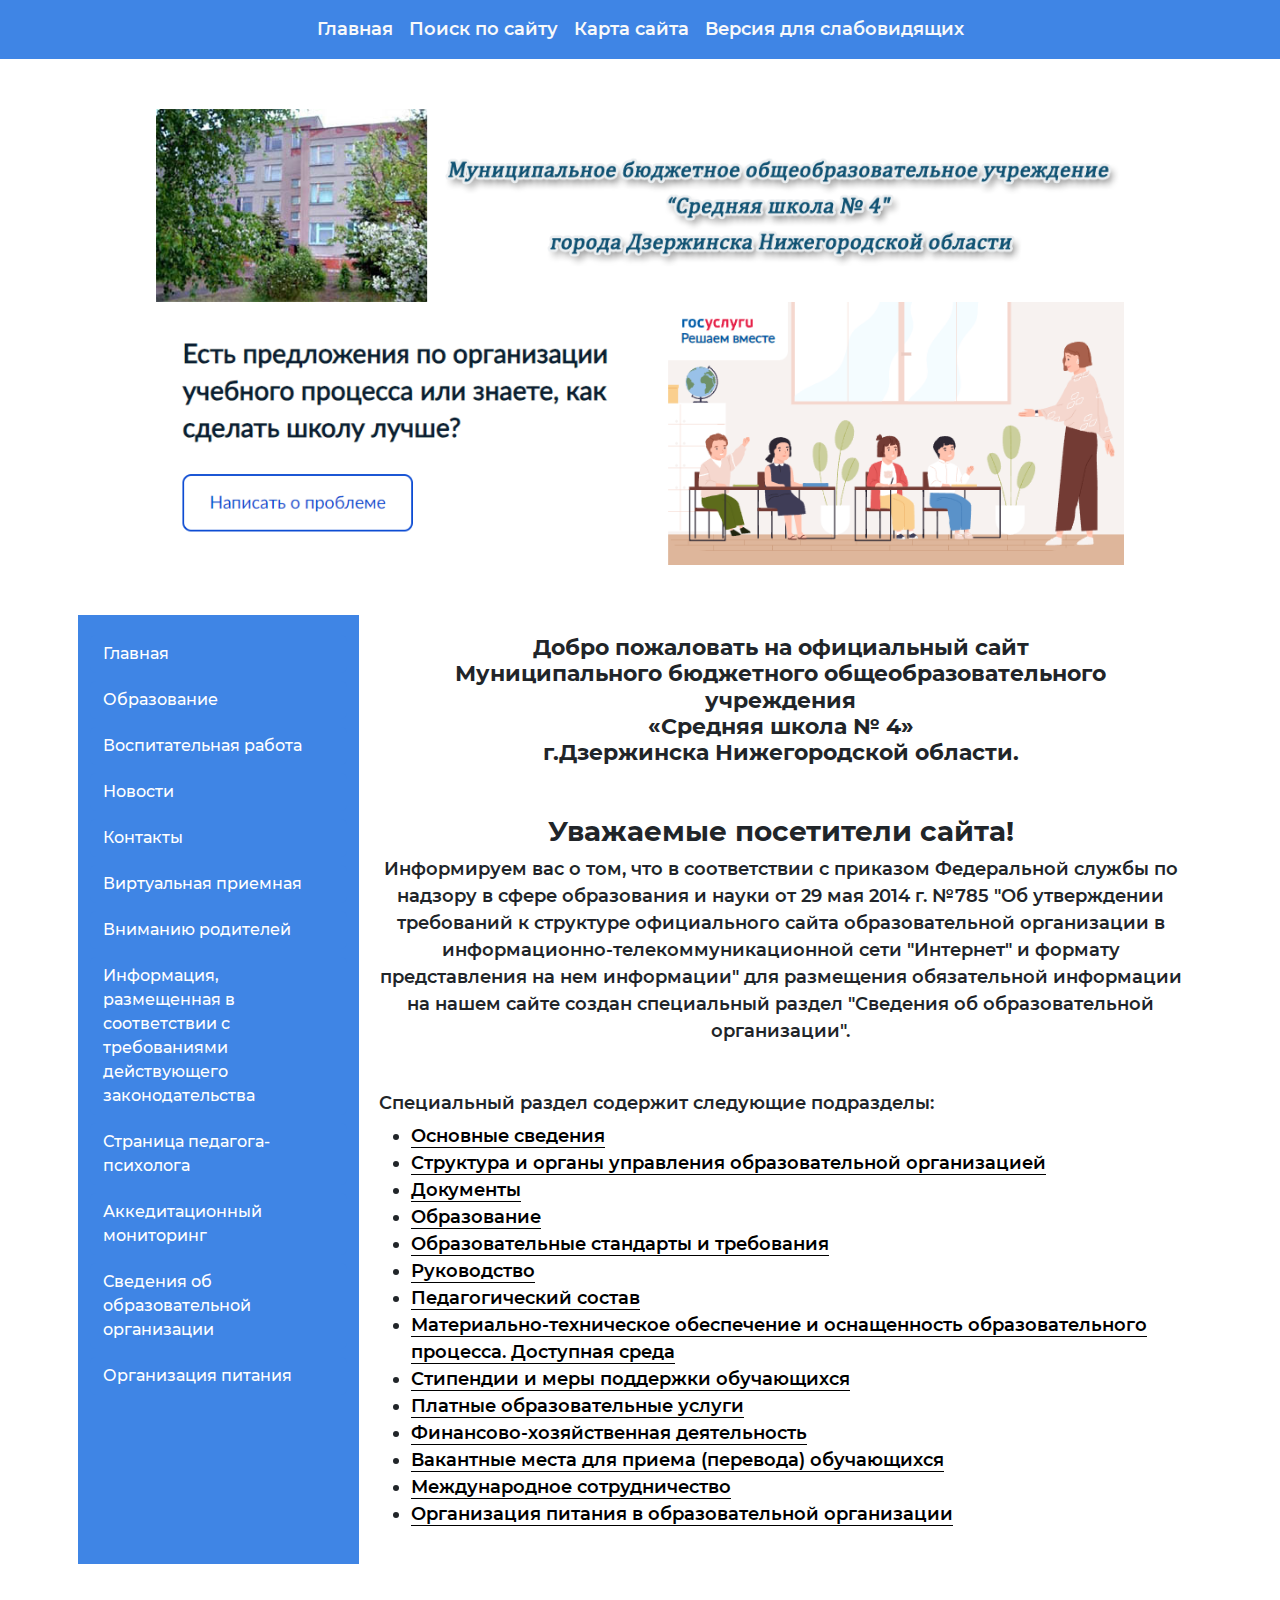
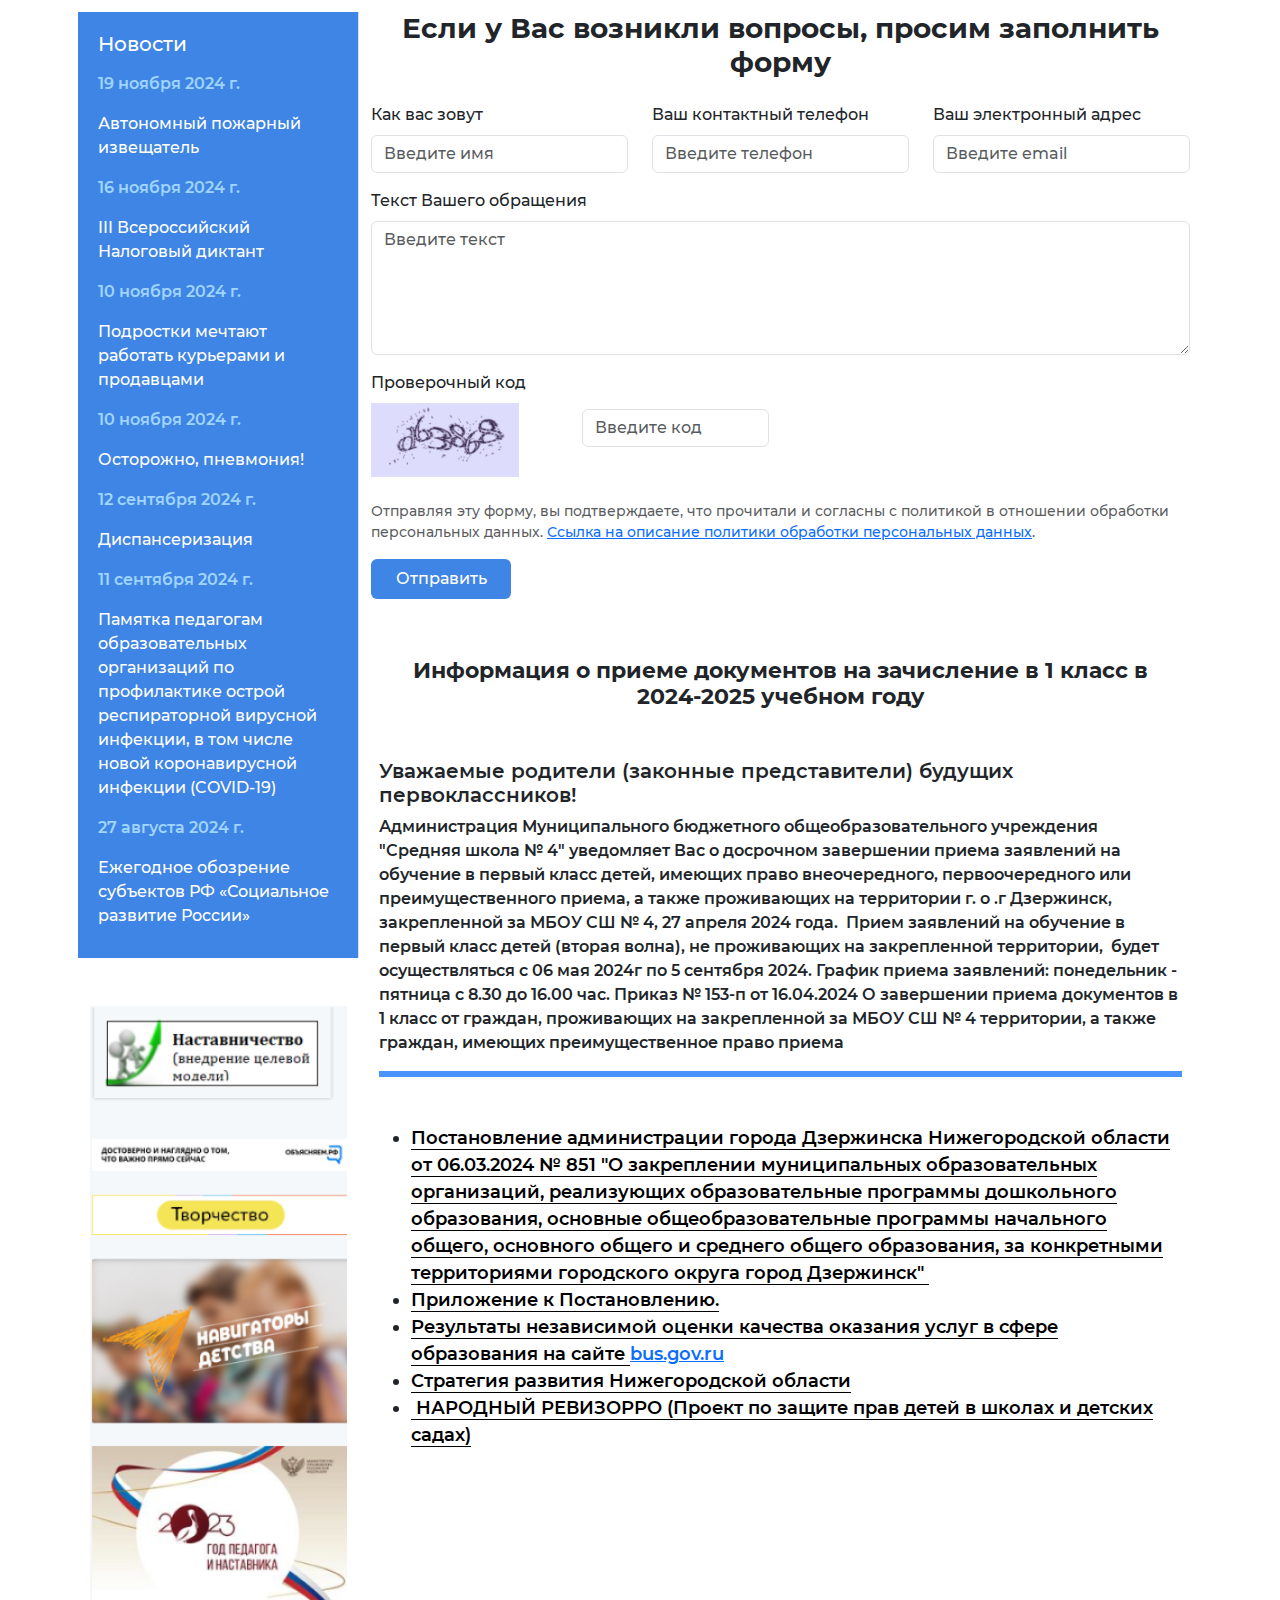
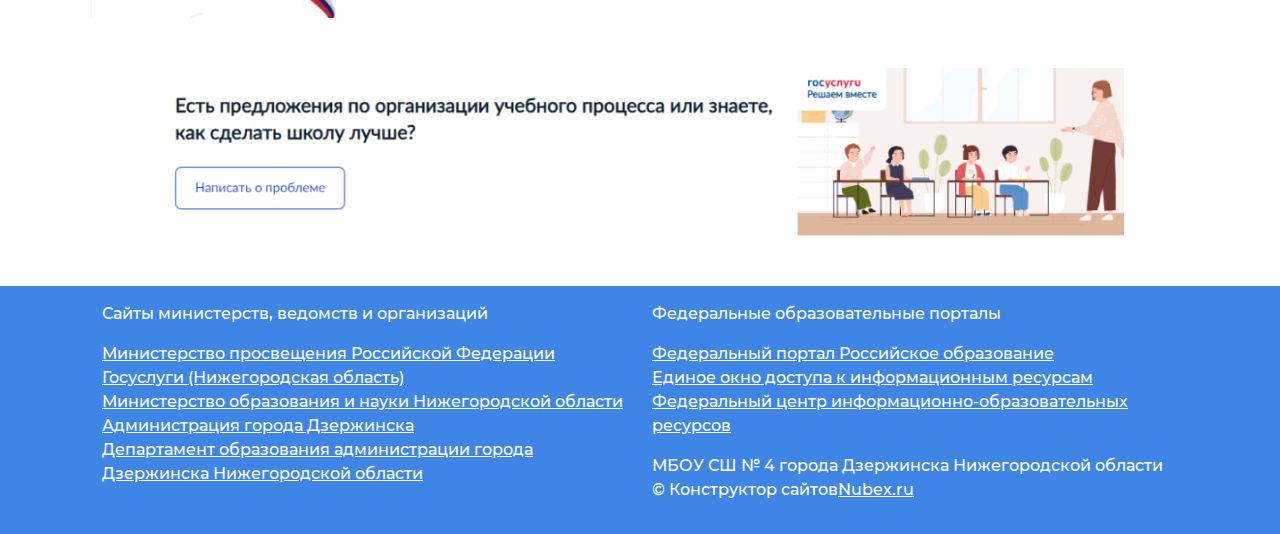
<file: index.html>
<!DOCTYPE html>
<html lang="ru">

<head>
  <meta charset="UTF-8">
  <meta name="viewport" content="width=device-width, initial-scale=1.0">
  <title>МБОУ СШ 4</title>
  <link href="https://cdn.jsdelivr.net/npm/bootstrap@5.3.0-alpha3/dist/css/bootstrap.min.css" rel="stylesheet">
  <link rel="stylesheet" href="./css/style.css">
</head>

<body>
  <header>
    <div class="nav navbar  navbar-expand-lg">
      <div class="container-fluid">
      <button class="navbar-toggler " type="button" data-bs-toggle="collapse" data-bs-target="#navbarNav"
        aria-controls="navbarNav" aria-expanded="false" aria-label="Переключатель навигации">
        <span class="navbar-toggler-icon"></span>
      </button>
      <div class="collapse navbar-collapse justify-content-center align-items-center" id="navbarNav">
        <ul class="navbar-nav">
          <li class="nav-item">
            <a class="nav-link active text-light" aria-current="page" href="#">Главная</a>
          </li>
          <li class="nav-item">
            <a class="nav-link text-light" href="./found.html">Поиск по сайту</a>
          </li>
          <li class="nav-item">
            <a class="nav-link text-light" href="#">Карта сайта</a>
          </li>
          <li class="nav-item">
            <a class="nav-link text-light" href="#">Версия для слабовидящих</a>
          </li>
        </ul>
      </div>
    </div>
  </div>
  </header>

  <div class="section-foto">
    <div class="container">
      <img src="./img/image 1.png" class="img-fluid" alt="...">
      <img src="./img/image 2.png" class="img-fluid" alt="...">
    </div>
  </div>

  <div class="container-fluid d-flex justify-content-center">
    <div class="container-custom">
      <div class="row">
        <!-- Левый блок -->
        <div class="col-md-3 sidebar">
          <button class="btn w-100 mb-2">Главная</button>
          <button class="btn w-100 mb-2" data-bs-toggle="collapse" data-bs-target="#educationMenu">Образование</button>
          <div id="educationMenu" class="collapse ps-3">
            <p class="text-light">Особенности организации образовательного процесса</p>
            <a href="./прием_в_школу.html"><p class="text-light">Прием в школу</p></a>
            <p class="text-light">Государственная итоговая аттестация выпускников</p>
            <p class="text-light">Всероссийская олимпиада школьников</p>
            <p class="text-light">Всероссийская проверочная работа (ВПР)</p>
          </div>
          <button class="btn w-100 mb-2" data-bs-toggle="collapse" data-bs-target="#newsMenu">Воспитательная
            работа</button>
          <div id="newsMenu" class="collapse ps-3">
            <p class="text-light">Наставничество</p>
            <p class="text-light">Школьный лагерь "Радуга"</p>
            <p class="text-light">Музей "У истоков"</p>
            <p class="text-light">Дополнительное образование</p>
            <p class="text-light">Навигаторы детства</p>
            <p class="text-light">ШСК "Олимп"</p>
            <p class="text-light">Конкурсы</p>
            <p class="text-light">Страничка безопасности</p>
            <p class="text-light">Школьный театр "Колобок"</p>
            <p class="text-light">Трудовая подростковая бригада "СУПЕР_БРИГАДА"</p>
            <p class="text-light">Медиацентр "Вести 4"</p>
          </div>
          <a href="#news"><button class="btn w-100 mb-2" data-bs-toggle="collapse" data-bs-target="#news">Новости</button></a>

          <a href="./contact.html"><button class="btn w-100 mb-2" data-bs-toggle="collapse"
              data-bs-target="#contact">Контакты</button></a>

          <a href="./priem.html"><button class="btn w-100 mb-2" data-bs-toggle="collapse"
              data-bs-target="#priem">Виртуальная приемная</button></a>

          <button class="btn w-100 mb-2" data-bs-toggle="collapse" data-bs-target="#parents">Вниманию родителей</button>
          <div id="parents" class="collapse ps-3">
            <p class="text-light">Государственная социальная помощь</p>
            <p class="text-light">Памятки</p>
          </div>
          <button class="btn w-100 mb-2" data-bs-toggle="collapse" data-bs-target="#info">Информация, размещенная в
            соответствии с требованиями действующего законодательства</button>
          <div id="info" class="collapse ps-3">
            <a href="./info.html"><p class="text-light">Информация, размещенная в соотвествии с п.3.3 ст.32 Федерального закона от 12.01.1996
              N7-ФЗ(ред. от
              02.0.2013) "О некоммерческих организациях"</p></a>
            <p class="text-light">Информационная безопасность</p>
            <p class="text-light">Политика МБОУ СШ №4 в отношении обработки персональных данных</p>
            <p class="text-light">Противодействие коррупции</p>
            <p class="text-light">Антитеррористическая защищенность</p>
            <p class="text-light">Специальная оценка условий труда</p>
          </div>
          <a href="./psiholog.html"><button class="btn w-100 mb-2" data-bs-toggle="collapse"
              data-bs-target="#psih">Страница
              педагога-психолога</button></a>

          <button class="btn w-100 mb-2" data-bs-toggle="collapse" data-bs-target="#mon">Аккедитационный
            мониторинг</button>
          <div id="mon" class="collapse ps-3">
            <p class="text-light">Доступ к информационно-телекоммуникационной среде</p>
            <p class="text-light">ФГИС "Моя школа"</p>
          </div>

          <button class="btn w-100 mb-2" data-bs-toggle="collapse" data-bs-target="#psih">Сведения об образовательной
            организации</button>

          <a href="./eda.html"><button class="btn w-100 mb-2" data-bs-toggle="collapse" data-bs-target="#psih">Организация питания</button></a>
        </div>

        <!-- Правый блок -->
        <div class="col-md-9 content">
          <h1 class="text-center mb-5">Добро пожаловать на официальный сайт <br>
            Муниципального бюджетного общеобразовательного учреждения<br>
            «Средняя школа № 4»<br>
            г.Дзержинска Нижегородской области.</h1>
          <h2 class="text-center">Уважаемые посетители сайта!</h2>
          <p class="text-center">Информируем вас о том, что в соответствии с приказом Федеральной службы по надзору в
            сфере образования и науки от 29 мая 2014 г. №785 "Об утверждении требований к структуре официального сайта
            образовательной организации в информационно-телекоммуникационной сети "Интернет" и формату представления на
            нем информации" для размещения обязательной информации на нашем сайте создан специальный раздел "Сведения об
            образовательной организации".</p>
          <h3 class="mt-5 ">Специальный раздел содержит следующие подразделы:</h3>
          <ul>
            <li><a href="./contact.html" class="underline-btn">Основные сведения</a></li>
            <li><a href="#" class="underline-btn">Структура и органы управления образовательной организацией</a></li>
            <li><a href="#" class="underline-btn">Документы</a></li>
            <li><a href="#" class="underline-btn">Образование</a></li>
            <li><a href="#" class="underline-btn">Образовательные стандарты и требования</a></li>
            <li><a href="#" class="underline-btn">Руководство</a></li>
            <li><a href="#" class="underline-btn">Педагогический состав</a></li>
            <li><a href="#" class="underline-btn">Материально-техническое обеспечение и оснащенность образовательного
                процесса. Доступная среда</a></li>
            <li><a href="#" class="underline-btn">Стипендии и меры поддержки обучающихся</a></li>
            <li><a href="#" class="underline-btn">Платные образовательные услуги</a></li>
            <li><a href="#" class="underline-btn">Финансово-хозяйственная деятельность</a></li>
            <li><a href="#" class="underline-btn">Вакантные места для приема (перевода) обучающихся</a></li>
            <li><a href="#" class="underline-btn">Международное сотрудничество</a></li>
            <li><a href="./eda.html" class="underline-btn">Организация питания в образовательной организации</a></li>
          </ul>
        </div>
      </div>
    </div>
  </div>


  <div class="section-form">
    <div class="container-fluid d-flex justify-content-center">
      <div class="container-custom">
        <div class="row mt-5 ">
          <!-- новости -->
          <div class="col-md-3 sidebar" id="news">
            <h5>Новости</h5>
            <p class="mt-3">19 ноября 2024 г.</p>
            <a href="#">Автономный пожарный извещатель</a>
            <p class="mt-3">16 ноября 2024 г.</p>
            <a href="#">III Всероссийский Налоговый диктант</a>
            <p class="mt-3">10 ноября 2024 г.</p>
            <a href="#">Подростки мечтают работать курьерами и продавцами</a>
            <p class="mt-3">10 ноября 2024 г.</p>
            <a href="#">Осторожно, пневмония!</a>
            <p class="mt-3">12 сентября 2024 г.</p>
            <a href="#">Диспансеризация</a>
            <p class="mt-3">11 сентября 2024 г.</p>
            <a href=" #">Памятка педагогам образовательных организаций по профилактике острой респираторной вирусной
              инфекции, в том числе новой коронавирусной инфекции (COVID-19)</a>
            <p class="mt-3">27 августа 2024 г.</p>
            <a href="#">Ежегодное обозрение субъектов РФ «Социальное развитие России»</a>
          </div>

          <!-- формочка -->
          <div class="col-md-9">
            <h2 class="text-center mb-4">Если у Вас возникли вопросы, просим заполнить форму</h2>
            <form>
              <div class="row mb-3">
                <div class="col-md-4">
                  <label for="name" class="form-label">Как вас зовут</label>
                  <input type="text" class="form-control" id="name" placeholder="Введите имя">
                </div>
                <div class="col-md-4">
                  <label for="phone" class="form-label">Ваш контактный телефон</label>
                  <input type="tel" class="form-control" id="phone" placeholder="Введите телефон">
                </div>
                <div class="col-md-4">
                  <label for="email" class="form-label">Ваш электронный адрес</label>
                  <input type="email" class="form-control" id="email" placeholder="Введите email">
                </div>
              </div>

              <div class="mb-3">
                <label for="message" class="form-label">Текст Вашего обращения</label>
                <textarea class="form-control" id="message" rows="5" placeholder="Введите текст"></textarea>
              </div>

              <div class="row align-items-center mb-3">
                <div class="col-md-3">
                  <label for="captcha" class="form-label">Проверочный код</label>
                  <img src="./img/image 4.png" alt="Проверочный код" class="d-block w-60 mb-2">
                </div>
                <div class="col-md-3">
                  <input type="text" class="form-control" id="captcha" placeholder="Введите код">
                </div>
              </div>

              <div class="form-text mb-3">
                Отправляя эту форму, вы подтверждаете, что прочитали и согласны с политикой в отношении обработки
                персональных данных.
                <a href="#" target="_blank">Ссылка на описание политики обработки персональных данных</a>.
              </div>

              <button type="submit" class="btn">Отправить</button>
            </form>
          </div>
        </div>
      </div>
    </div>
  </div>

  <div class="container-fluid d-flex justify-content-center">
    <div class="container-custom">
      <div class="row">
        <!-- Левый блок -->
        <div class="col-md-3 mt-5">
          <img src="./img/image 5.png" class="img-fluid" alt="...">
        </div>

        <!-- Правый блок -->
        <div class="col-md-9 content">
          <div class="a">
            <h1 class="text-center mb-5">Информация о приеме документов на зачисление в 1 класс в 2024-2025 учебном году
            </h1>
            <h2>Уважаемые родители (законные представители) будущих первоклассников! </h2>
            <p class="text-left">Администрация Муниципального бюджетного общеобразовательного учреждения "Средняя школа
              № 4" уведомляет Вас о досрочном завершении приема
              заявлений на обучение в первый класс детей, имеющих право внеочередного, первоочередного или
              преимущественного приема, а также проживающих на территории г. о .г
              Дзержинск, закрепленной за МБОУ СШ № 4, 27 апреля 2024 года. 
              Прием заявлений на обучение в первый класс детей (вторая волна), не проживающих на закрепленной
              территории,  будет осуществляться с 06 мая 2024г по
              5 сентября 2024. График приема заявлений: понедельник - пятница с 8.30 до 16.00 час.
              Приказ № 153-п от 16.04.2024 О завершении приема документов в 1 класс от граждан, проживающих на
              закрепленной за МБОУ СШ № 4 территории, а
              также граждан, имеющих преимущественное право приема</p>
            <hr class="border border-primary border-3 opacity-75">
            <ul class="mt-5">
              <li><a href="#" class="underline-btn">Постановление администрации города Дзержинска Нижегородской области
                  от 06.03.2024 № 851 "О закреплении муниципальных образовательных организаций, реализующих
                  образовательные программы дошкольного образования, основные общеобразовательные программы начального
                  общего, основного общего и среднего общего образования, за конкретными территориями городского округа
                  город Дзержинск" </a></li>
              <li><a href="#" class="underline-btn">Приложение к Постановлению.</a></li>
              <li><a href="#" class="underline-btn">Результаты независимой оценки качества оказания услуг в сфере
                  образования на сайте <a href="bus.gov.ru">bus.gov.ru</a></a></li>
              <li><a href=" https://strategy.government-nnov.ru/" class="underline-btn">Стратегия развития Нижегородской области</a></li>
              <li><a href="https://revizorro.onf.ru/ " class="underline-btn"> НАРОДНЫЙ РЕВИЗОРРО (Проект по защите прав детей в школах и детских
                  садах)</a></li>
            </ul>
          </div>

        </div>
      </div>
    </div>
  </div>

  <div class="section-foto">
    <div class="container">
      <img src="./img/image 7.png" class="img-fluid" alt="...">
    </div>
  </div>

  <footer>
    <div class="container">
      <div class="row">
        <div class="col-md-6 mt-3 mb-3">
          <p>Сайты министерств, ведомств и организаций</p>
          <a href="https://edu.gov.ru/">Министерство просвещения Российской Федерации</a><br>
          <a href="https://gu.nnov.ru/">Госуслуги (Нижегородская область)</a><br>
          <a href="https://minobr.nobl.ru/">Министерство образования и науки Нижегородской области</a><br>
          <a href="https://адмдзержинск.рф/">Администрация города Дзержинска</a><br>
          <a href="http://www.soido.ru/">Департамент образования администрации города Дзержинска Нижегородской
            области</a><br>
        </div>

        <div class="col-md-6 mt-3 mb-3">
          <p>Федеральные образовательные порталы</p>
          <a href="https://edu.ru/">Федеральный портал Российское образование</a><br>
          <a href="https://web.archive.org/web/20191122092928/http://window.edu.ru/">Единое окно доступа к
            информационным ресурсам</a><br>
          <a href="https://web.archive.org/web/20191121151247/http://fcior.edu.ru/">Федеральный центр
            информационно-образовательных ресурсов</a><br>
          <p class="mt-3"> МБОУ СШ № 4 города Дзержинска Нижегородской области<br>
            © Конструктор сайтов<a href="https://nubex.ru/?utm_source=copyright">Nubex.ru</a></p>
        </div>
      </div>
    </div>
  </footer>

  <script src="https://cdn.jsdelivr.net/npm/bootstrap@5.3.0-alpha3/dist/js/bootstrap.bundle.min.js"></script>
</body>

</html>
</file>
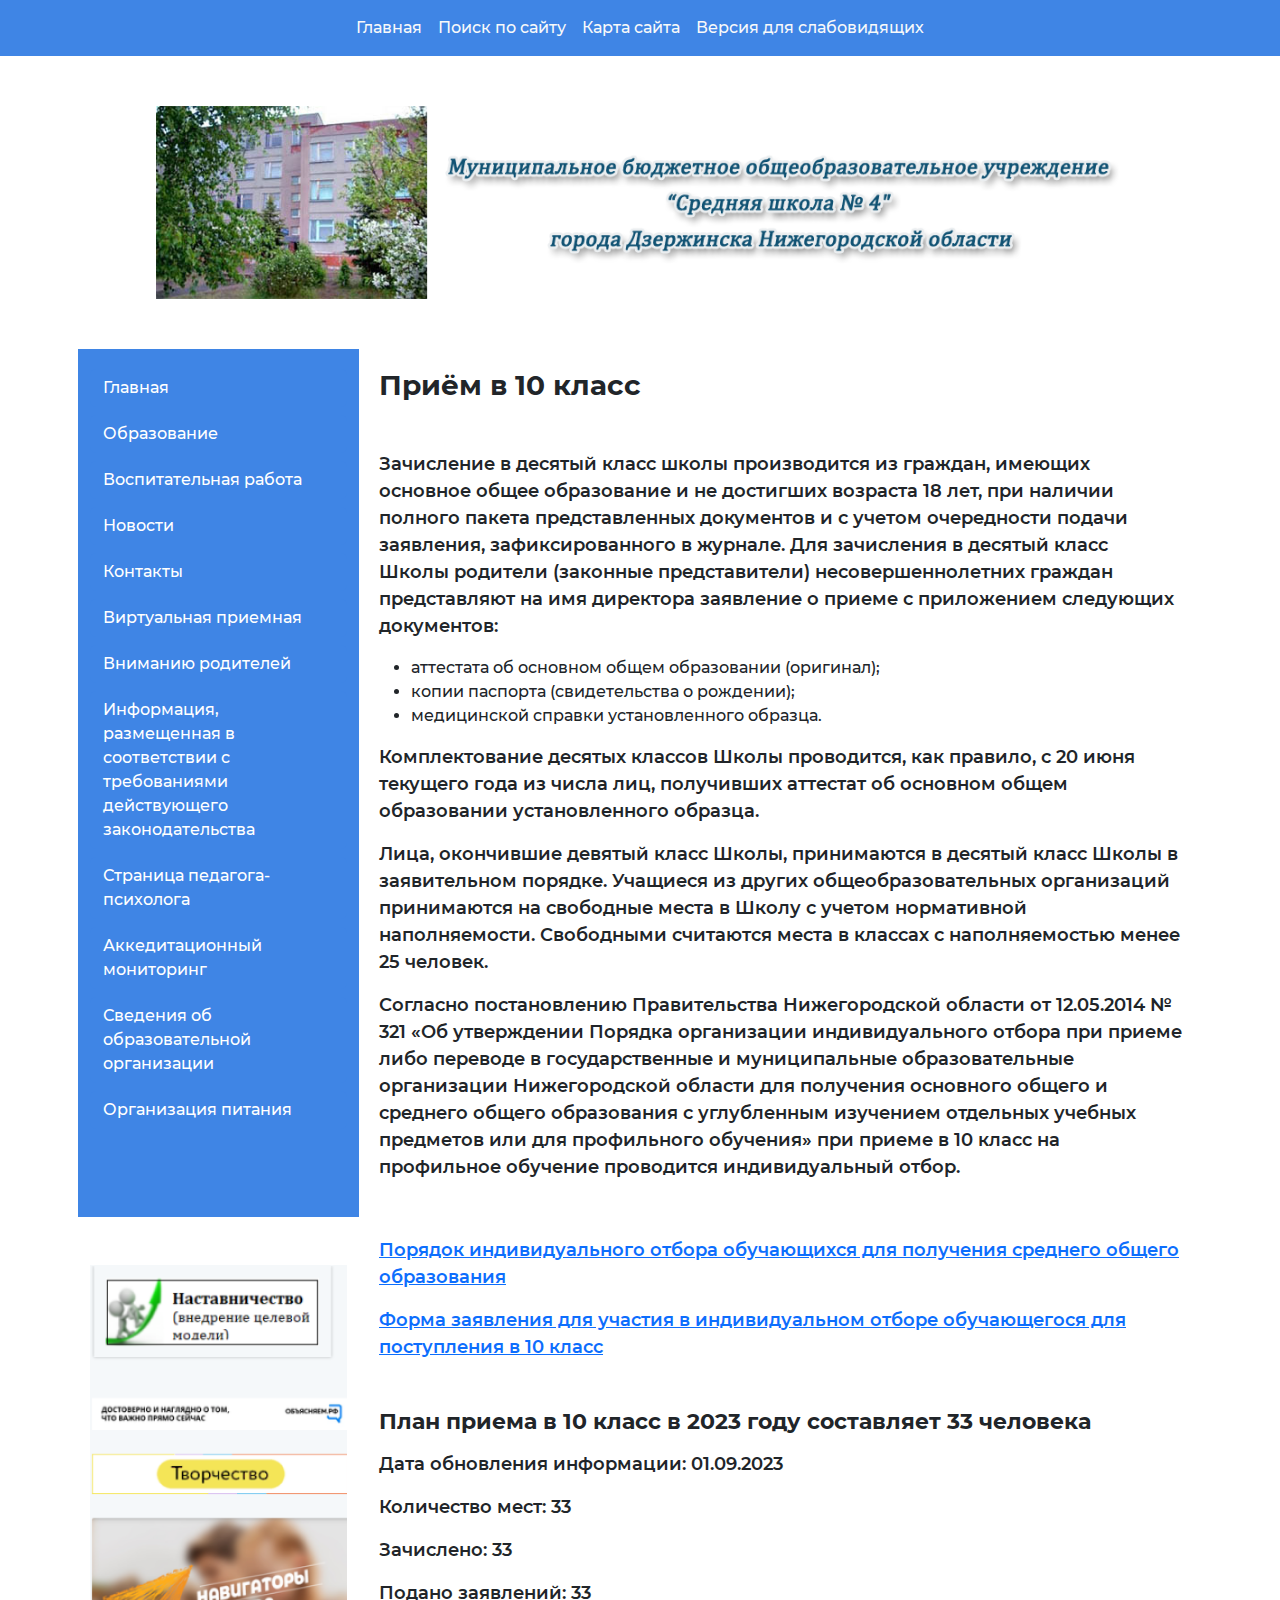
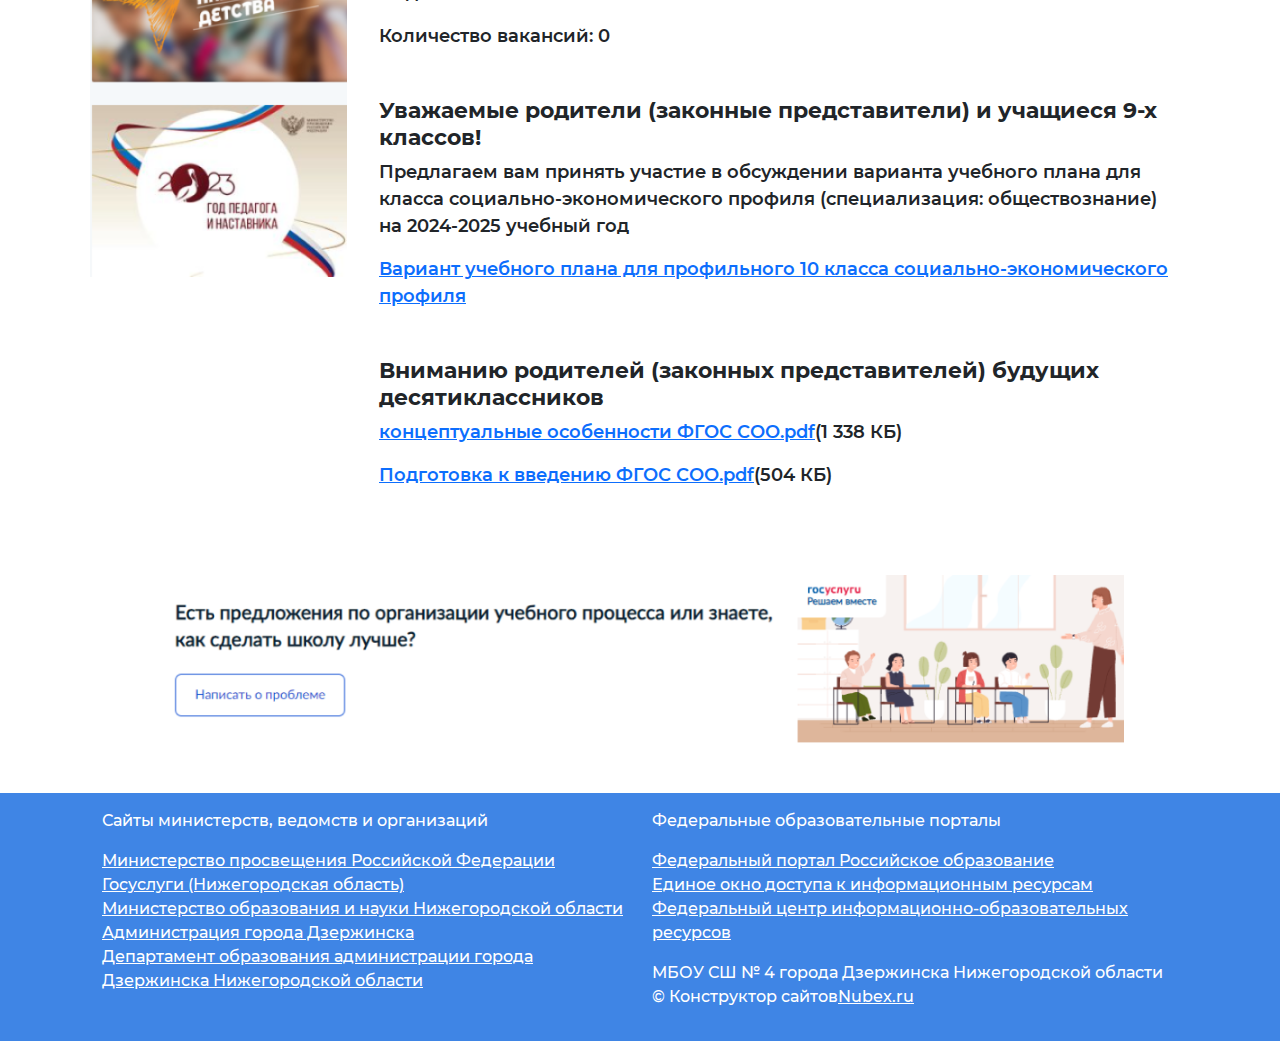
<file: 10класс.html>
<!doctype html>
<html lang="en">

<head>
    <meta charset="utf-8">
    <meta name="viewport" content="width=device-width, initial-scale=1">
    <title>Прием в 10 класс</title>
    <link href="https://cdn.jsdelivr.net/npm/bootstrap@5.3.3/dist/css/bootstrap.min.css" rel="stylesheet"
        integrity="sha384-QWTKZyjpPEjISv5WaRU9OFeRpok6YctnYmDr5pNlyT2bRjXh0JMhjY6hW+ALEwIH" crossorigin="anonymous">
    <link rel="stylesheet" href="./css/10.css">
</head>

<body>
    <header>
        <div class="nav navbar  navbar-expand-lg">
            <div class="container-fluid">
                <button class="navbar-toggler " type="button" data-bs-toggle="collapse" data-bs-target="#navbarNav"
                    aria-controls="navbarNav" aria-expanded="false" aria-label="Переключатель навигации">
                    <span class="navbar-toggler-icon"></span>
                </button>
                <div class="collapse navbar-collapse justify-content-center align-items-center" id="navbarNav">
                    <ul class="navbar-nav">
                        <li class="nav-item">
                            <a class="nav-link active text-light" aria-current="page" href="./index.html">Главная</a>
                        </li>
                        <li class="nav-item">
                            <a class="nav-link text-light" href="./found.html">Поиск по сайту</a>
                        </li>
                        <li class="nav-item">
                            <a class="nav-link text-light" href="#">Карта сайта</a>
                        </li>
                        <li class="nav-item">
                            <a class="nav-link text-light" href="#">Версия для слабовидящих</a>
                        </li>
                    </ul>
                </div>
            </div>
        </div>
    </header>

    <div class="section-foto">
        <div class="container">
            <img src="./img/image 1.png" class="img-fluid" alt="...">
        </div>
    </div>

    <div class="container-fluid d-flex justify-content-center">
        <div class="container-custom">
            <div class="row">
                <!-- Левый блок -->
                <div class="col-md-3 sidebar">
                    <a href="./index.html"><button class="btn w-100 mb-2">Главная</button></a>
                    <button class="btn w-100 mb-2" data-bs-toggle="collapse"
                        data-bs-target="#educationMenu">Образование</button>
                    <div id="educationMenu" class="collapse ps-3">
                        <p class="text-light">Особенности организации образовательного процесса</p>
                        <a href="./прием_в_школу.html">
                            <p class="text-light">Прием в школу</p>
                        </a>
                        <p class="text-light">Государственная итоговая аттестация выпускников</p>
                        <p class="text-light">Всероссийская олимпиада школьников</p>
                        <p class="text-light">Всероссийская проверочная работа (ВПР)</p>
                    </div>
                    <button class="btn w-100 mb-2" data-bs-toggle="collapse" data-bs-target="#newsMenu">Воспитательная
                        работа</button>
                    <div id="newsMenu" class="collapse ps-3">
                        <p class="text-light">Наставничество</p>
                        <p class="text-light">Школьный лагерь "Радуга"</p>
                        <p class="text-light">Музей "У истоков"</p>
                        <p class="text-light">Дополнительное образование</p>
                        <p class="text-light">Навигаторы детства</p>
                        <p class="text-light">ШСК "Олимп"</p>
                        <p class="text-light">Конкурсы</p>
                        <p class="text-light">Страничка безопасности</p>
                        <p class="text-light">Школьный театр "Колобок"</p>
                        <p class="text-light">Трудовая подростковая бригада "СУПЕР_БРИГАДА"</p>
                        <p class="text-light">Медиацентр "Вести 4"</p>
                    </div>
                    <a href="#news"><button class="btn w-100 mb-2" data-bs-toggle="collapse"
                            data-bs-target="#news">Новости</button></a>

                    <a href="./contact.html"><button class="btn w-100 mb-2" data-bs-toggle="collapse"
                            data-bs-target="#contact">Контакты</button></a>

                    <a href="./priem.html"><button class="btn w-100 mb-2" data-bs-toggle="collapse"
                            data-bs-target="#priem">Виртуальная приемная</button></a>

                    <button class="btn w-100 mb-2" data-bs-toggle="collapse" data-bs-target="#parents">Вниманию
                        родителей</button>
                    <div id="parents" class="collapse ps-3">
                        <p class="text-light">Государственная социальная помощь</p>
                        <p class="text-light">Памятки</p>
                    </div>
                    <button class="btn w-100 mb-2" data-bs-toggle="collapse" data-bs-target="#info">Информация,
                        размещенная в
                        соответствии с требованиями действующего законодательства</button>
                    <div id="info" class="collapse ps-3">
                        <a href="./info.html">
                            <p class="text-light">Информация, размещенная в соотвествии с п.3.3 ст.32 Федерального
                                закона от 12.01.1996
                                N7-ФЗ(ред. от
                                02.0.2013) "О некоммерческих организациях"</p>
                        </a>
                        <p class="text-light">Информационная безопасность</p>
                        <p class="text-light">Политика МБОУ СШ №4 в отношении обработки персональных данных</p>
                        <p class="text-light">Противодействие коррупции</p>
                        <p class="text-light">Антитеррористическая защищенность</p>
                        <p class="text-light">Специальная оценка условий труда</p>
                    </div>
                    <a href="./psiholog.html"><button class="btn w-100 mb-2" data-bs-toggle="collapse"
                            data-bs-target="#psih">Страница
                            педагога-психолога</button></a>

                    <button class="btn w-100 mb-2" data-bs-toggle="collapse" data-bs-target="#mon">Аккедитационный
                        мониторинг</button>
                    <div id="mon" class="collapse ps-3">
                        <p class="text-light">Доступ к информационно-телекоммуникационной среде</p>
                        <p class="text-light">ФГИС "Моя школа"</p>
                    </div>

                    <button class="btn w-100 mb-2" data-bs-toggle="collapse" data-bs-target="#psih">Сведения об
                        образовательной
                        организации</button>

                    <a href="./eda.html"><button class="btn w-100 mb-2" data-bs-toggle="collapse"
                            data-bs-target="#psih">Организация питания</button></a>
                </div>

                <!-- Правый блок -->
                <div class="col-md-9 content">
                    <h2 class="mb-5">Приём в 10 класс</h2>
                    <p>Зачисление в десятый класс школы производится из граждан, имеющих основное общее образование и не
                        достигших возраста 18 лет, при наличии полного пакета представленных документов и с учетом
                        очередности подачи заявления, зафиксированного в журнале. Для зачисления в десятый класс Школы
                        родители (законные представители) несовершеннолетних граждан представляют на имя директора
                        заявление о приеме с приложением следующих документов:</p>
                    <ul>
                        <li>аттестата об основном общем образовании (оригинал);</li>
                        <li>копии паспорта (свидетельства о рождении);</li>
                        <li>медицинской справки установленного образца.</li>
                    </ul>
                    <p>Комплектование десятых классов Школы проводится, как правило, с 20 июня текущего года из числа
                        лиц, получивших аттестат об основном общем образовании установленного образца.</p>
                    <p>Лица, окончившие девятый класс Школы, принимаются в десятый класс Школы в заявительном порядке.
                        Учащиеся из других общеобразовательных организаций принимаются на свободные места в Школу с
                        учетом нормативной наполняемости. Свободными считаются места в классах с наполняемостью менее 25
                        человек.</p>
                    <p>Согласно постановлению Правительства Нижегородской области от 12.05.2014 № 321 «Об утверждении
                        Порядка организации индивидуального отбора при приеме либо переводе в государственные и
                        муниципальные образовательные организации Нижегородской области для получения основного общего и
                        среднего общего образования с углубленным изучением отдельных учебных предметов или для
                        профильного обучения» при приеме в 10 класс на профильное обучение проводится индивидуальный
                        отбор.</p>
                    
                </div>
            </div>
        </div>
    </div>


    <div class="container-fluid d-flex justify-content-center">
        <div class="container-custom">
          <div class="row">
            <!-- Левый блок -->
            <div class="col-md-3 mt-5">
              <img src="./img/image 5.png" class="img-fluid" alt="...">
            </div>
    
            <!-- Правый блок -->
            <div class="col-md-9 content">
              <div class="a">
                <p><a href="https://drive.google.com/file/d/1hFs5SAYmrxEOUTI0mvF1nlHXATYwer93/view">Порядок индивидуального отбора обучающихся для получения среднего общего образования</a></p>
                    <p><a href="https://drive.google.com/file/d/0B5UeAc0n4b0bWmtVWlJvZi1odkE/view?usp=sharing">Форма заявления для участия в индивидуальном отборе обучающегося для поступления в 10 класс</a></p>
                    
                    
                    <h1 class="mb-3 mt-5">План приема в 10 класс в 2023 году составляет 33 человекa</h1>
                    <p>Дата обновления информации: 01.09.2023</p>
                    <p>Количество мест: 33</p>
                    <p>Зачислено: 33</p>
                    <p>Подано заявлений: 33</p>
                    <p>Количество вакансий: 0</p>

                    <h1 class="mt-5">Уважаемые родители (законные представители) и учащиеся 9-х классов! </h1>
                    <p>Предлагаем вам принять участие в обсуждении варианта учебного плана для класса социально-экономического профиля (специализация: обществознание) на 2024-2025 учебный год</p>
                    <p><a href="https://drive.google.com/file/d/0B5UeAc0n4b0bRzdwUUNWMHV0NkU/view?usp=sharing">Вариант учебного плана для профильного 10 класса социально-экономического профиля</a></p>

                    <h1 class="mt-5">Вниманию родителей (законных представителей) будущих десятиклассников</h1>
                    <p><a href="https://r1.nubex.ru/s4427-9a7/f491_09/концептуальные%20особенности%20ФГОС%20СОО.pdf">концептуальные особенности ФГОС СОО.pdf</a>(1 338 КБ)</p>
                    <p><a href="https://r1.nubex.ru/s4427-9a7/f492_7e/Подготовка%20к%20введению%20ФГОС%20СОО.pdf">Подготовка к введению ФГОС СОО.pdf</a>(504 КБ)</p>

              </div>
            </div>
          </div>
        </div>
      </div>


      <div class="section-foto">
        <div class="container">
          <img src="./img/image 7.png" class="img-fluid" alt="...">
        </div>
      </div>
    
      <footer>
        <div class="container">
          <div class="row">
            <div class="col-md-6 mt-3 mb-3">
              <p>Сайты министерств, ведомств и организаций</p>
              <a href="https://edu.gov.ru/">Министерство просвещения Российской Федерации</a><br>
              <a href="https://gu.nnov.ru/">Госуслуги (Нижегородская область)</a><br>
              <a href="https://minobr.nobl.ru/">Министерство образования и науки Нижегородской области</a><br>
              <a href="https://адмдзержинск.рф/">Администрация города Дзержинска</a><br>
              <a href="http://www.soido.ru/">Департамент образования администрации города Дзержинска Нижегородской
                области</a><br>
            </div>
    
            <div class="col-md-6 mt-3 mb-3">
              <p>Федеральные образовательные порталы</p>
              <a href="https://edu.ru/">Федеральный портал Российское образование</a><br>
              <a href="https://web.archive.org/web/20191122092928/http://window.edu.ru/">Единое окно доступа к
                информационным ресурсам</a><br>
              <a href="https://web.archive.org/web/20191121151247/http://fcior.edu.ru/">Федеральный центр
                информационно-образовательных ресурсов</a><br>
              <p class="mt-3"> МБОУ СШ № 4 города Дзержинска Нижегородской области<br>
                © Конструктор сайтов<a href="https://nubex.ru/?utm_source=copyright">Nubex.ru</a></p>
            </div>
          </div>
        </div>
      </footer>

    <script src="https://cdn.jsdelivr.net/npm/bootstrap@5.3.3/dist/js/bootstrap.bundle.min.js"
        integrity="sha384-YvpcrYf0tY3lHB60NNkmXc5s9fDVZLESaAA55NDzOxhy9GkcIdslK1eN7N6jIeHz"
        crossorigin="anonymous"></script>
</body>

</html>
</file>
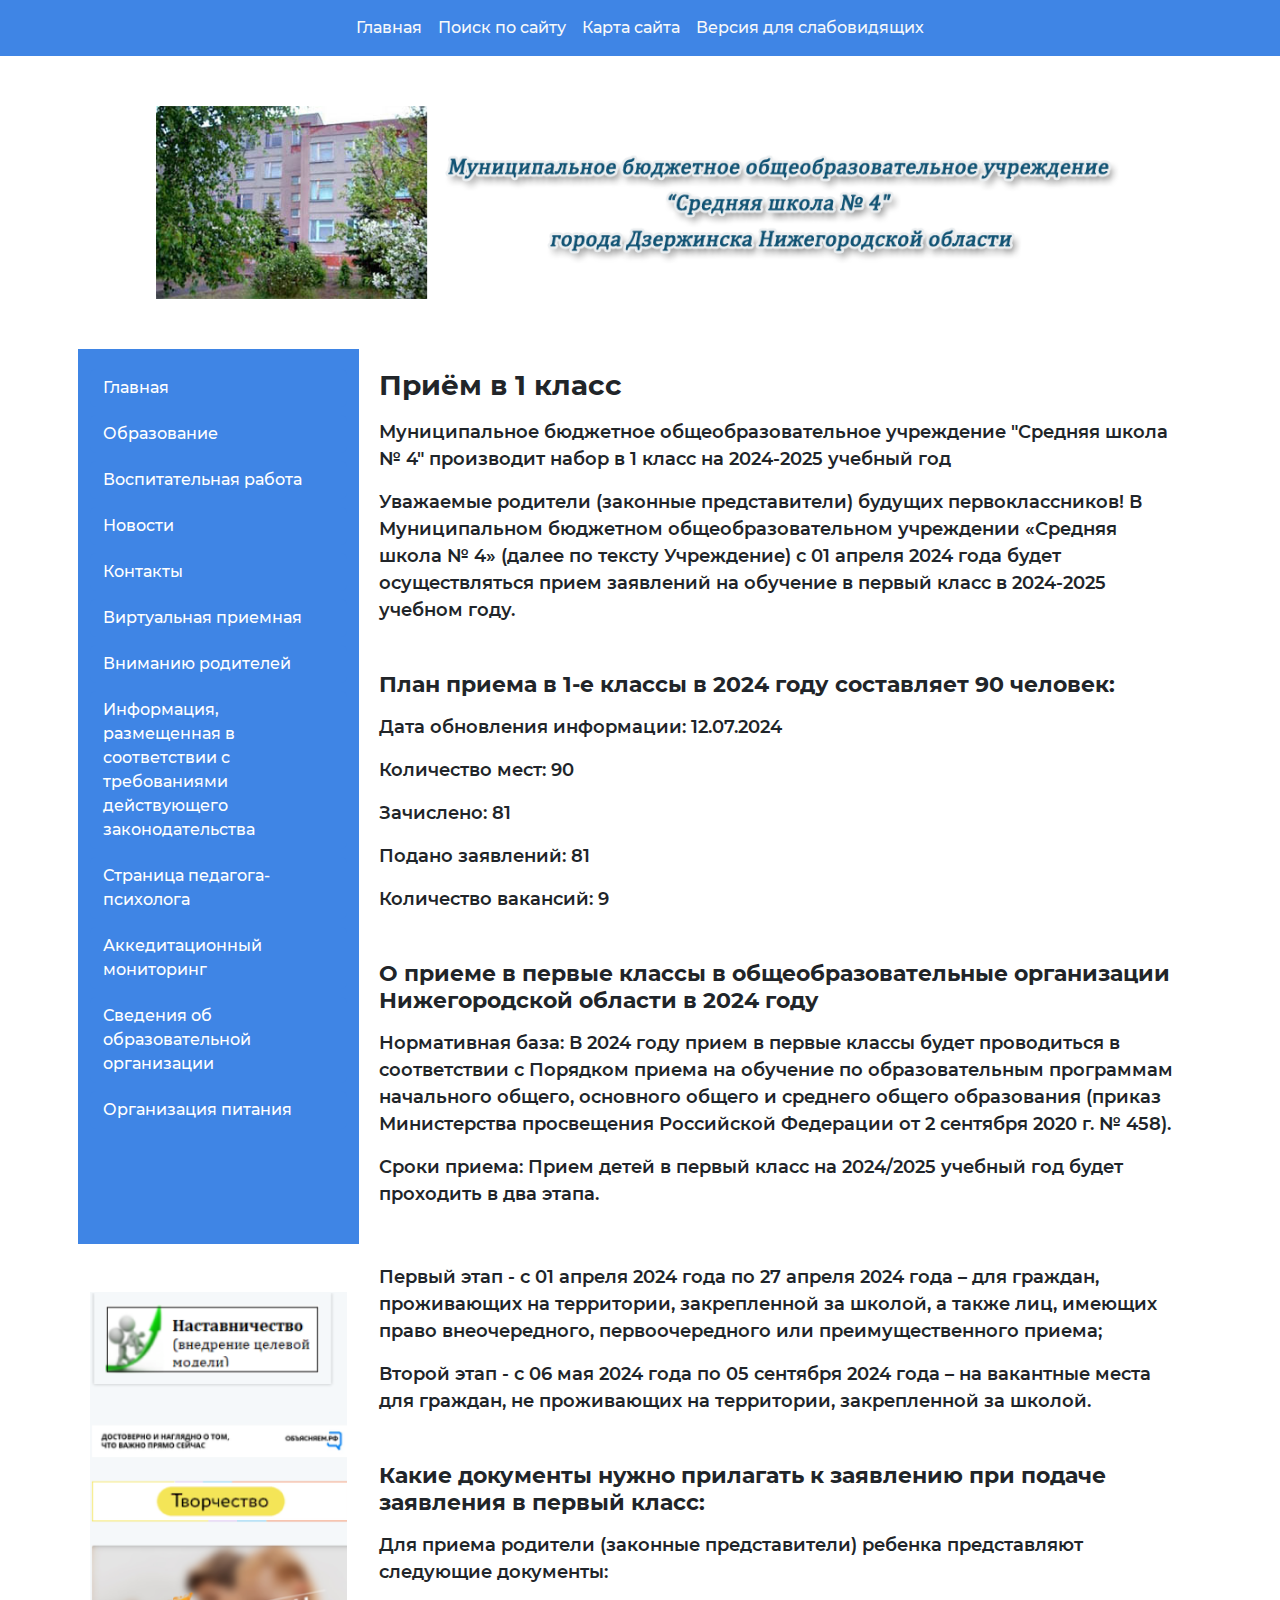
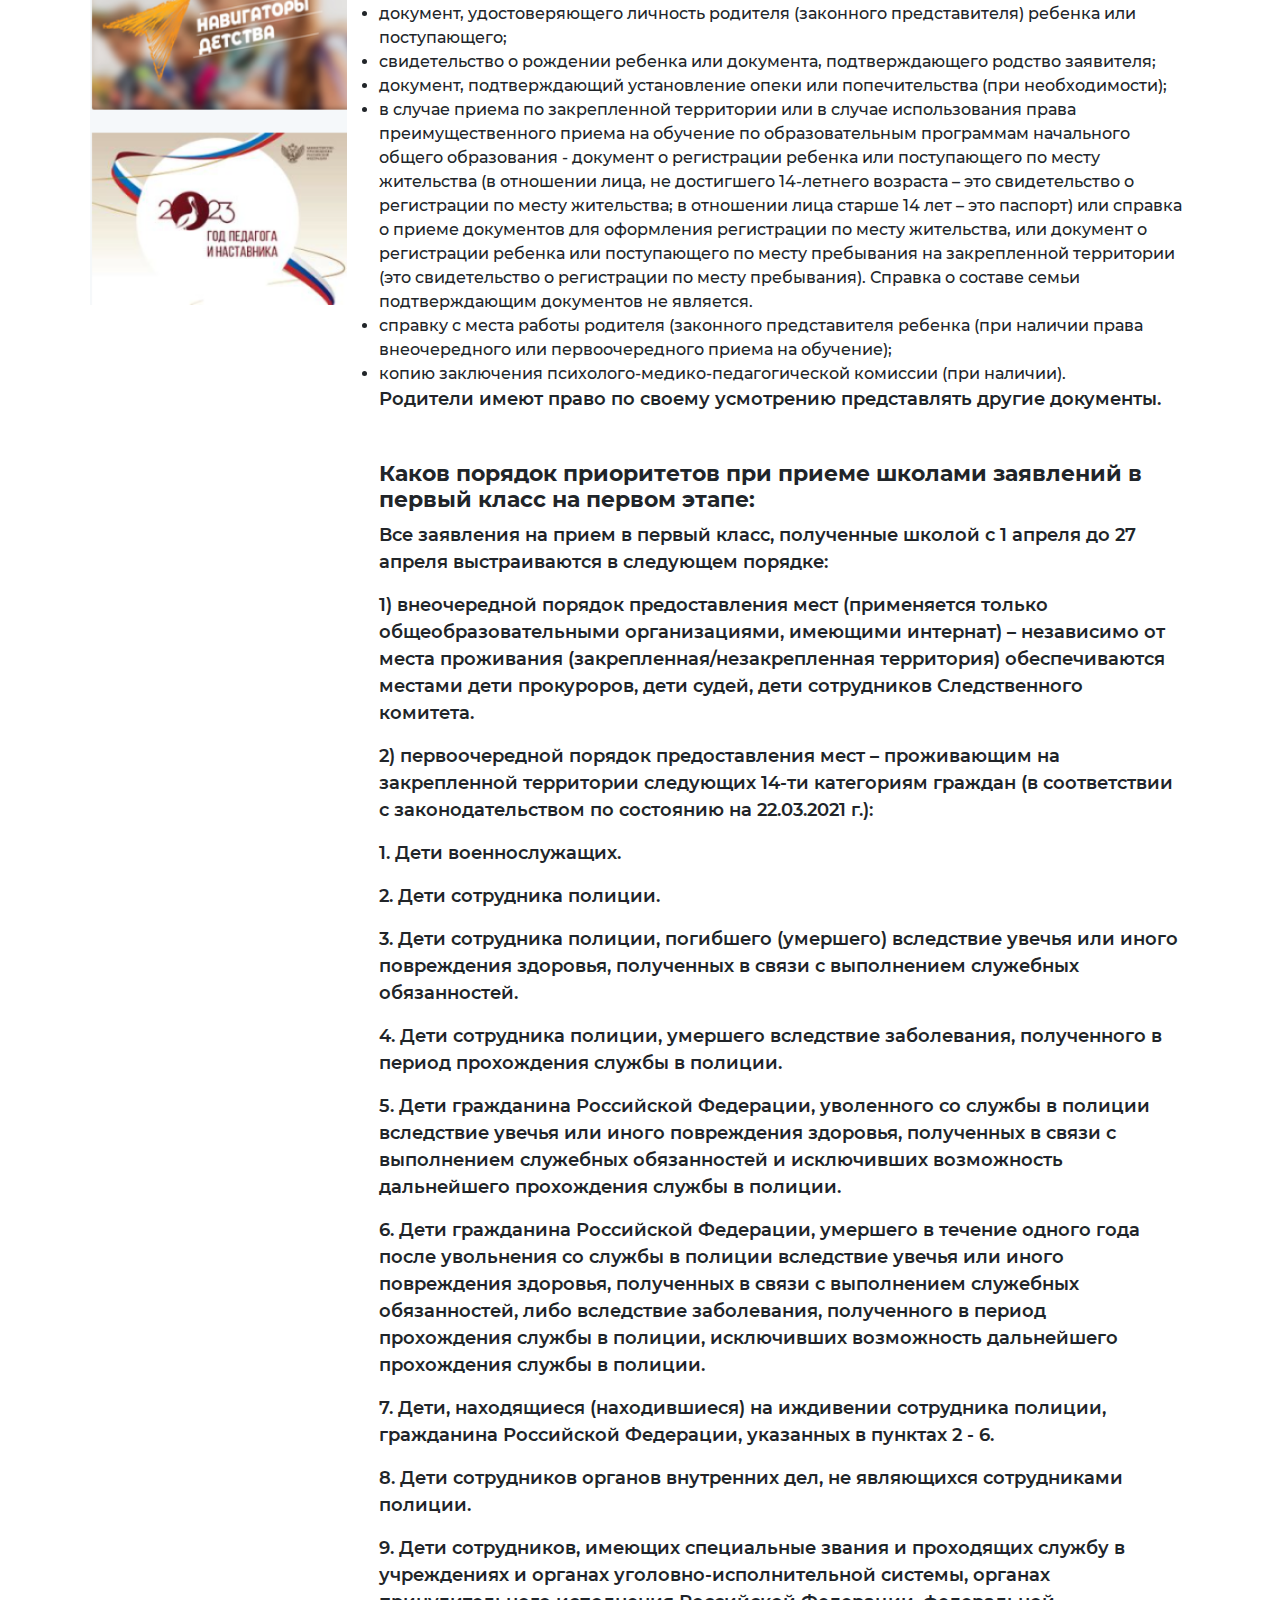
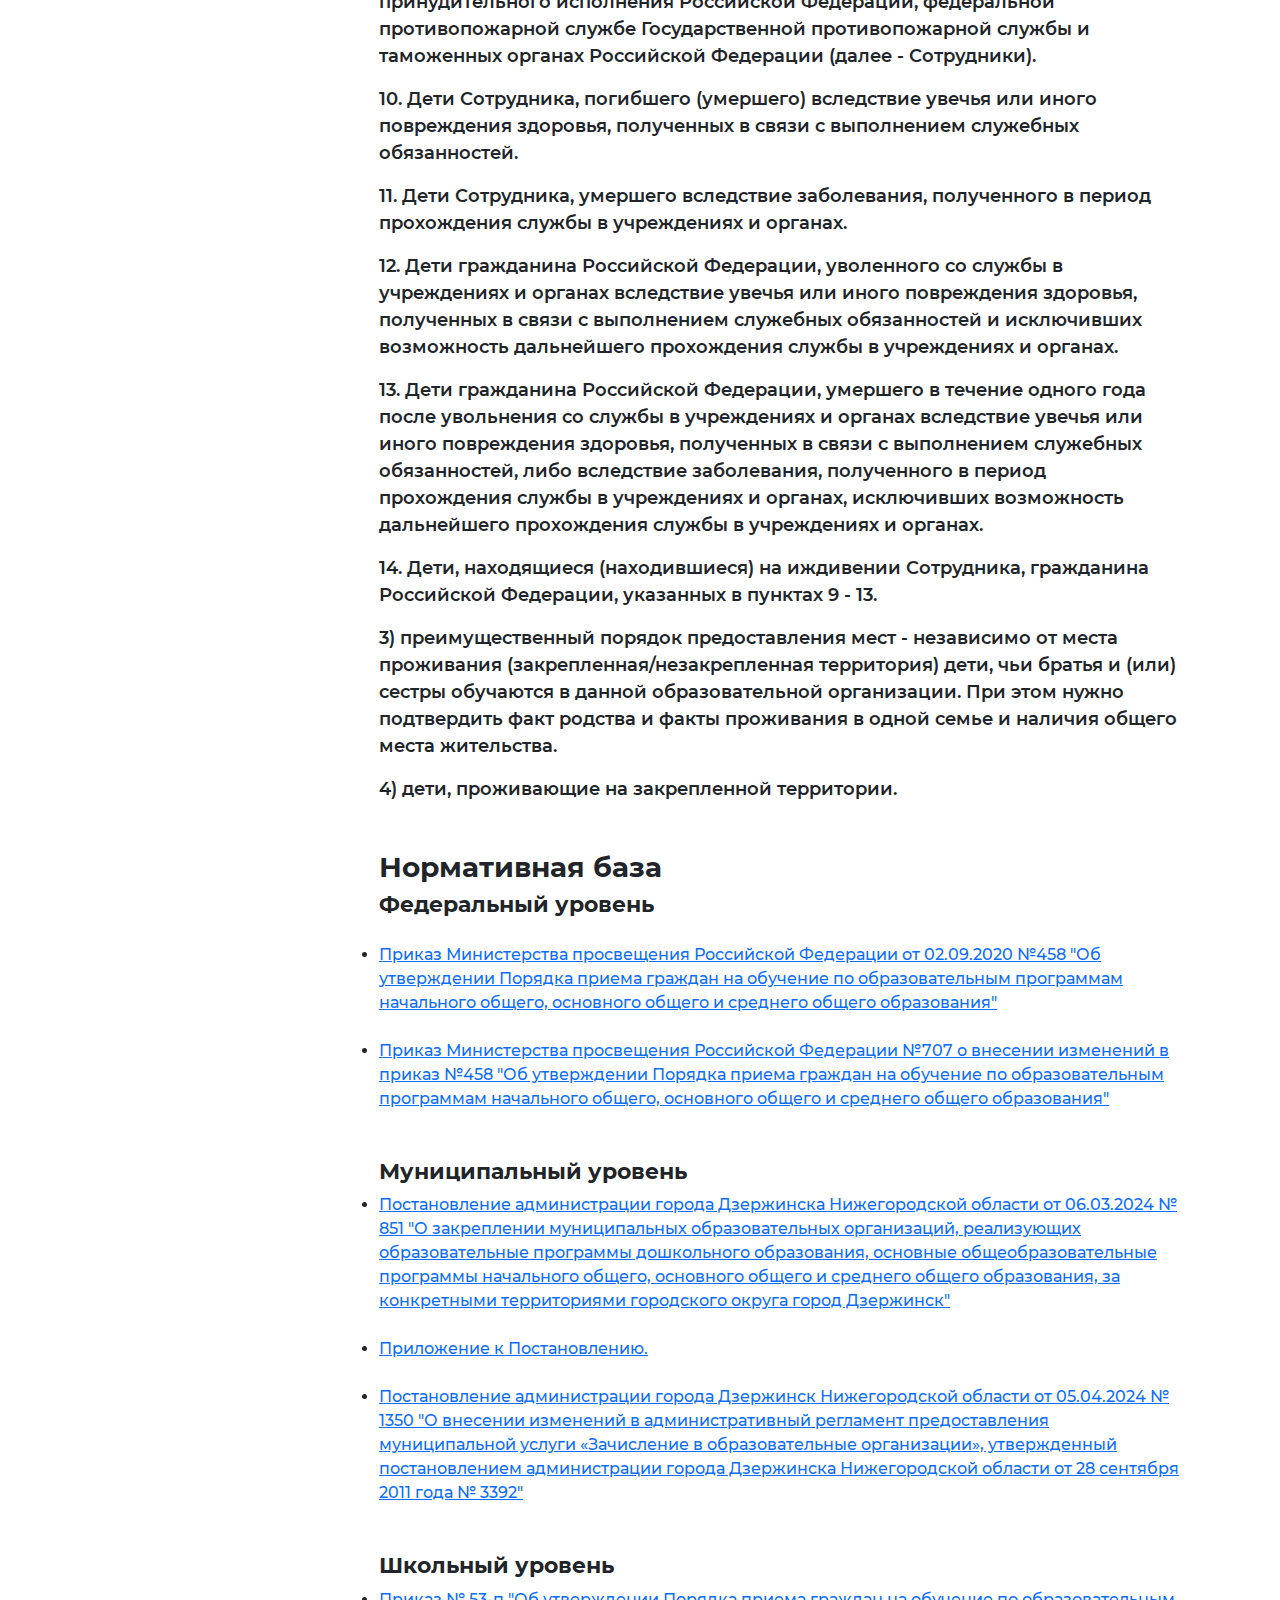
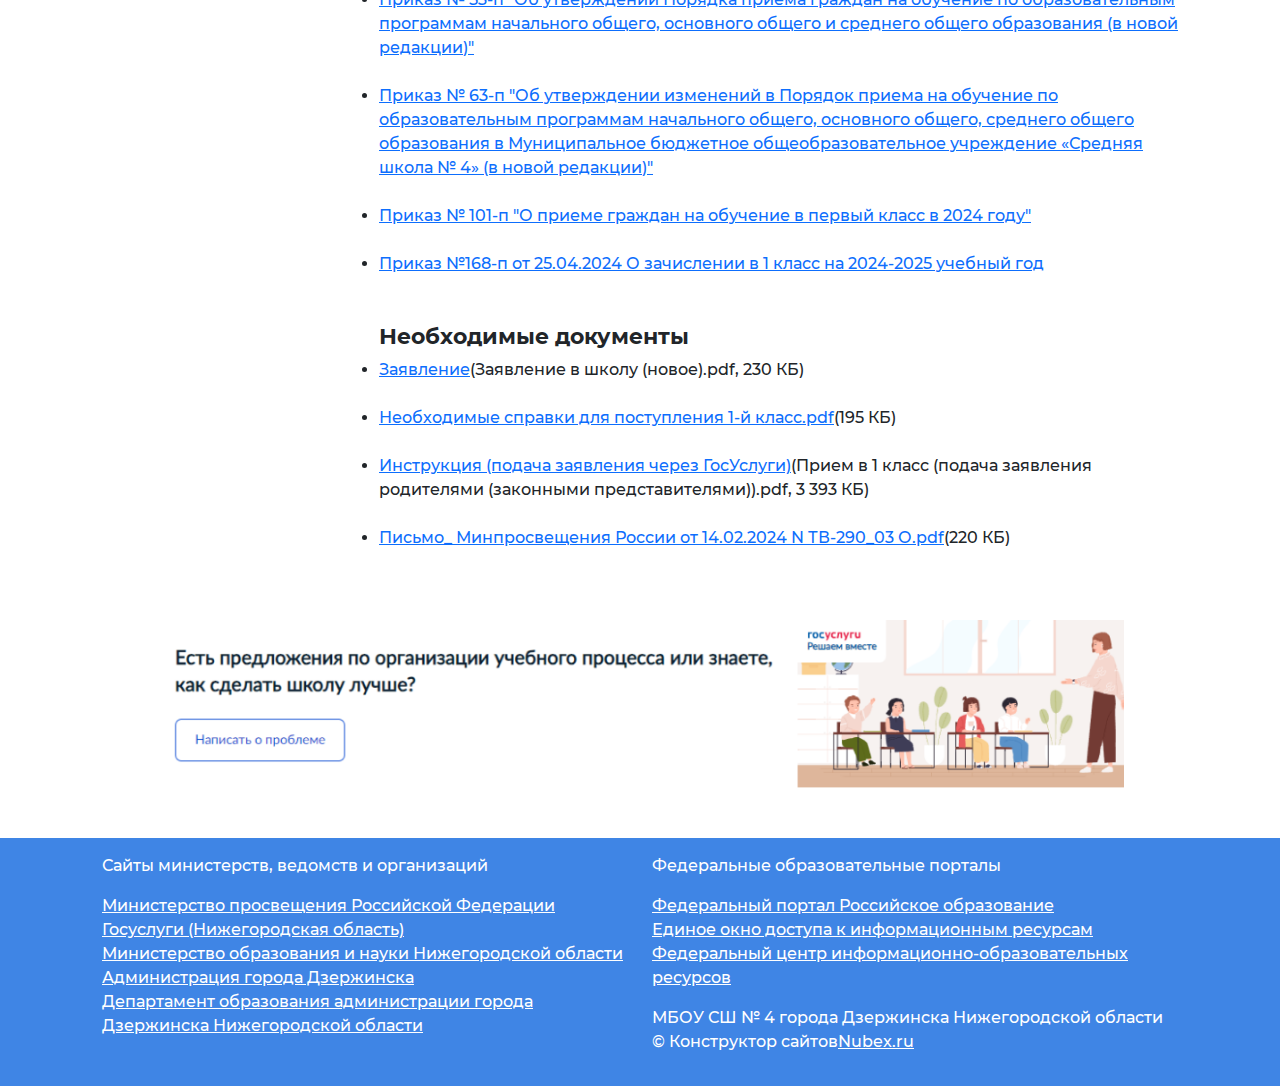
<file: 1класс.html>
<!doctype html>
<html lang="en">

<head>
    <meta charset="utf-8">
    <meta name="viewport" content="width=device-width, initial-scale=1">
    <title>Прием в 1 класс</title>
    <link href="https://cdn.jsdelivr.net/npm/bootstrap@5.3.3/dist/css/bootstrap.min.css" rel="stylesheet"
        integrity="sha384-QWTKZyjpPEjISv5WaRU9OFeRpok6YctnYmDr5pNlyT2bRjXh0JMhjY6hW+ALEwIH" crossorigin="anonymous">
    <link rel="stylesheet" href="./css/1.css">
</head>

<body>
    <header>
        <div class="nav navbar  navbar-expand-lg">
            <div class="container-fluid">
                <button class="navbar-toggler " type="button" data-bs-toggle="collapse" data-bs-target="#navbarNav"
                    aria-controls="navbarNav" aria-expanded="false" aria-label="Переключатель навигации">
                    <span class="navbar-toggler-icon"></span>
                </button>
                <div class="collapse navbar-collapse justify-content-center align-items-center" id="navbarNav">
                    <ul class="navbar-nav">
                        <li class="nav-item">
                            <a class="nav-link active text-light" aria-current="page" href="./index.html">Главная</a>
                        </li>
                        <li class="nav-item">
                            <a class="nav-link text-light" href="./found.html">Поиск по сайту</a>
                        </li>
                        <li class="nav-item">
                            <a class="nav-link text-light" href="#">Карта сайта</a>
                        </li>
                        <li class="nav-item">
                            <a class="nav-link text-light" href="#">Версия для слабовидящих</a>
                        </li>
                    </ul>
                </div>
            </div>
        </div>
    </header>

    <div class="section-foto">
        <div class="container">
            <img src="./img/image 1.png" class="img-fluid" alt="...">
        </div>
    </div>

    <div class="container-fluid d-flex justify-content-center">
        <div class="container-custom">
            <div class="row">
                <!-- Левый блок -->
                <div class="col-md-3 sidebar">
                    <button class="btn w-100 mb-2">Главная</button>
                    <button class="btn w-100 mb-2" data-bs-toggle="collapse"
                        data-bs-target="#educationMenu">Образование</button>
                    <div id="educationMenu" class="collapse ps-3">
                        <p class="text-light">Особенности организации образовательного процесса</p>
                        <a href="./прием_в_школу.html">
                            <p class="text-light">Прием в школу</p>
                        </a>
                        <p class="text-light">Государственная итоговая аттестация выпускников</p>
                        <p class="text-light">Всероссийская олимпиада школьников</p>
                        <p class="text-light">Всероссийская проверочная работа (ВПР)</p>
                    </div>
                    <button class="btn w-100 mb-2" data-bs-toggle="collapse" data-bs-target="#newsMenu">Воспитательная
                        работа</button>
                    <div id="newsMenu" class="collapse ps-3">
                        <p class="text-light">Наставничество</p>
                        <p class="text-light">Школьный лагерь "Радуга"</p>
                        <p class="text-light">Музей "У истоков"</p>
                        <p class="text-light">Дополнительное образование</p>
                        <p class="text-light">Навигаторы детства</p>
                        <p class="text-light">ШСК "Олимп"</p>
                        <p class="text-light">Конкурсы</p>
                        <p class="text-light">Страничка безопасности</p>
                        <p class="text-light">Школьный театр "Колобок"</p>
                        <p class="text-light">Трудовая подростковая бригада "СУПЕР_БРИГАДА"</p>
                        <p class="text-light">Медиацентр "Вести 4"</p>
                    </div>
                    <a href="#news"><button class="btn w-100 mb-2" data-bs-toggle="collapse"
                            data-bs-target="#news">Новости</button></a>

                    <a href="./contact.html"><button class="btn w-100 mb-2" data-bs-toggle="collapse"
                            data-bs-target="#contact">Контакты</button></a>

                    <a href="./priem.html"><button class="btn w-100 mb-2" data-bs-toggle="collapse"
                            data-bs-target="#priem">Виртуальная приемная</button></a>

                    <button class="btn w-100 mb-2" data-bs-toggle="collapse" data-bs-target="#parents">Вниманию
                        родителей</button>
                    <div id="parents" class="collapse ps-3">
                        <p class="text-light">Государственная социальная помощь</p>
                        <p class="text-light">Памятки</p>
                    </div>
                    <button class="btn w-100 mb-2" data-bs-toggle="collapse" data-bs-target="#info">Информация,
                        размещенная в
                        соответствии с требованиями действующего законодательства</button>
                    <div id="info" class="collapse ps-3">
                        <a href="./info.html">
                            <p class="text-light">Информация, размещенная в соотвествии с п.3.3 ст.32 Федерального
                                закона от 12.01.1996
                                N7-ФЗ(ред. от
                                02.0.2013) "О некоммерческих организациях"</p>
                        </a>
                        <p class="text-light">Информационная безопасность</p>
                        <p class="text-light">Политика МБОУ СШ №4 в отношении обработки персональных данных</p>
                        <p class="text-light">Противодействие коррупции</p>
                        <p class="text-light">Антитеррористическая защищенность</p>
                        <p class="text-light">Специальная оценка условий труда</p>
                    </div>
                    <a href="./psiholog.html"><button class="btn w-100 mb-2" data-bs-toggle="collapse"
                            data-bs-target="#psih">Страница
                            педагога-психолога</button></a>

                    <button class="btn w-100 mb-2" data-bs-toggle="collapse" data-bs-target="#mon">Аккедитационный
                        мониторинг</button>
                    <div id="mon" class="collapse ps-3">
                        <p class="text-light">Доступ к информационно-телекоммуникационной среде</p>
                        <p class="text-light">ФГИС "Моя школа"</p>
                    </div>

                    <button class="btn w-100 mb-2" data-bs-toggle="collapse" data-bs-target="#psih">Сведения об
                        образовательной
                        организации</button>

                    <a href="./eda.html"><button class="btn w-100 mb-2" data-bs-toggle="collapse"
                            data-bs-target="#psih">Организация питания</button></a>
                </div>

                <!-- Правый блок -->
                <div class="col-md-9 content">
                    <h2 class="mb-3">Приём в 1 класс</h2>
                    <p>Муниципальное бюджетное общеобразовательное учреждение "Средняя школа № 4" производит набор в 1
                        класс на 2024-2025 учебный год</p>
                    <p>Уважаемые родители (законные представители) будущих первоклассников! В Муниципальном бюджетном
                        общеобразовательном учреждении «Средняя школа № 4» (далее по тексту Учреждение) с 01 апреля 2024
                        года будет осуществляться прием заявлений на обучение в первый класс в 2024-2025 учебном году.
                    </p>
                    <h1 class="mb-3 mt-5">План приема в 1-е классы в 2024 году составляет 90 человек:</h1>
                    <p>Дата обновления информации: 12.07.2024</p>
                    <p>Количество мест: 90</p>
                    <p>Зачислено: 81</p>
                    <p>Подано заявлений: 81</p>
                    <p>Количество вакансий: 9</p>

                    <h1 class="mb-3 mt-5">О приеме в первые классы в общеобразовательные организации Нижегородской
                        области в 2024 году</h1>
                    <p>Нормативная база: В 2024 году прием в первые классы будет проводиться в соответствии с Порядком
                        приема на обучение по образовательным программам начального общего, основного общего и среднего
                        общего образования (приказ Министерства просвещения Российской Федерации от 2 сентября 2020 г. №
                        458).</p>
                    <p>Сроки приема: Прием детей в первый класс на 2024/2025 учебный год будет проходить в два этапа.
                    </p>

                </div>
            </div>
        </div>
    </div>


    <div class="container-fluid d-flex justify-content-center">
        <div class="container-custom">
            <div class="row">
                <!-- Левый блок -->
                <div class="col-md-3 mt-5">
                    <img src="./img/image 5.png" class="img-fluid" alt="...">
                </div>

                <!-- Правый блок -->
                <div class="col-md-9 content">
                    <div class="a">
                        <p>Первый этап - с 01 апреля 2024 года по 27 апреля 2024 года – для граждан, проживающих на
                            территории, закрепленной за школой, а также лиц, имеющих право внеочередного,
                            первоочередного или преимущественного приема;</p>
                        <p>Второй этап - с 06 мая 2024 года по 05 сентября 2024 года – на вакантные места для граждан,
                            не проживающих на территории, закрепленной за школой.</p>


                        <h1 class="mb-3 mt-5">Какие документы нужно прилагать к заявлению при подаче заявления в первый
                            класс:</h1>
                        <p>Для приема родители (законные представители) ребенка представляют следующие документы:</p>
                        <li>документ, удостоверяющего личность родителя (законного представителя) ребенка или
                            поступающего;</li>
                        <li>свидетельство о рождении ребенка или документа, подтверждающего родство заявителя;</li>
                        <li>документ, подтверждающий установление опеки или попечительства (при необходимости);</li>
                        <li>в случае приема по закрепленной территории или в случае использования права
                            преимущественного приема на обучение по образовательным программам начального общего
                            образования - документ о регистрации ребенка или поступающего по месту жительства (в
                            отношении лица, не достигшего 14-летнего возраста – это свидетельство о регистрации по месту
                            жительства; в отношении лица старше 14 лет – это паспорт) или справка о приеме документов
                            для оформления регистрации по месту жительства, или документ о регистрации ребенка или
                            поступающего по месту пребывания на закрепленной территории (это свидетельство о регистрации
                            по месту пребывания). Справка о составе семьи подтверждающим документов не является.</li>
                        <li>справку с места работы родителя (законного представителя ребенка (при наличии права
                            внеочередного или первоочередного приема на обучение);</li>
                        <li>копию заключения психолого-медико-педагогической комиссии (при наличии).</li>

                        <p>Родители имеют право по своему усмотрению представлять другие документы.</p>


                        <h1 class="mt-5">Каков порядок приоритетов при приеме школами заявлений в первый класс на первом этапе:</h1>
                        <p>Все заявления на прием в первый класс, полученные школой с 1 апреля до 27 апреля выстраиваются в следующем порядке:</p>
                        <p>1) внеочередной порядок предоставления мест (применяется только общеобразовательными организациями, имеющими интернат) – независимо от места проживания (закрепленная/незакрепленная территория) обеспечиваются местами дети прокуроров, дети судей, дети сотрудников Следственного комитета.</p>
                        <p>2) первоочередной порядок предоставления мест – проживающим на закрепленной территории следующих 14-ти категориям граждан (в соответствии с законодательством по состоянию на 22.03.2021 г.):</p>
                        <p>1. Дети военнослужащих.</p>
                        <p>2. Дети сотрудника полиции.</p>
                        <p>3. Дети сотрудника полиции, погибшего (умершего) вследствие увечья или иного повреждения здоровья, полученных в связи с выполнением служебных обязанностей.</p>
                        <p>4. Дети сотрудника полиции, умершего вследствие заболевания, полученного в период прохождения службы в полиции.</p>
                        <p>5. Дети гражданина Российской Федерации, уволенного со службы в полиции вследствие увечья или иного повреждения здоровья, полученных в связи с выполнением служебных обязанностей и исключивших возможность дальнейшего прохождения службы в полиции.</p>
                        <p>6. Дети гражданина Российской Федерации, умершего в течение одного года после увольнения со службы в полиции вследствие увечья или иного повреждения здоровья, полученных в связи с выполнением служебных обязанностей, либо вследствие заболевания, полученного в период прохождения службы в полиции, исключивших возможность дальнейшего прохождения службы в полиции.</p>
                        <p>7. Дети, находящиеся (находившиеся) на иждивении сотрудника полиции, гражданина Российской Федерации, указанных в пунктах 2 - 6.</p>
                        <p>8. Дети сотрудников органов внутренних дел, не являющихся сотрудниками полиции.</p>
                        <p>9. Дети сотрудников, имеющих специальные звания и проходящих службу в учреждениях и органах уголовно-исполнительной системы, органах принудительного исполнения Российской Федерации, федеральной противопожарной службе Государственной противопожарной службы и таможенных органах Российской Федерации (далее - Сотрудники).</p>
                        <p>10. Дети Сотрудника, погибшего (умершего) вследствие увечья или иного повреждения здоровья, полученных в связи с выполнением служебных обязанностей.</p>
                        <p>11. Дети Сотрудника, умершего вследствие заболевания, полученного в период прохождения службы в учреждениях и органах.</p>
                        <p>12. Дети гражданина Российской Федерации, уволенного со службы в учреждениях и органах вследствие увечья или иного повреждения здоровья, полученных в связи с выполнением служебных обязанностей и исключивших возможность дальнейшего прохождения службы в учреждениях и органах.</p>
                        <p>13. Дети гражданина Российской Федерации, умершего в течение одного года после увольнения со службы в учреждениях и органах вследствие увечья или иного повреждения здоровья, полученных в связи с выполнением служебных обязанностей, либо вследствие заболевания, полученного в период прохождения службы в учреждениях и органах, исключивших возможность дальнейшего прохождения службы в учреждениях и органах.</p>
                        <p>14. Дети, находящиеся (находившиеся) на иждивении Сотрудника, гражданина Российской Федерации, указанных в пунктах 9 - 13.</p>
                        <p>3) преимущественный порядок предоставления мест - независимо от места проживания (закрепленная/незакрепленная территория) дети, чьи братья и (или) сестры обучаются в данной образовательной организации. При этом нужно подтвердить факт родства и факты проживания в одной семье и наличия общего места жительства.</p>
                        <p>4) дети, проживающие на закрепленной территории.</p>


                        <h2 class="mt-5">Нормативная база</h2>
                        <h1 class="mb-4">Федеральный уровень</h1>
                        <li class="mb-4"><a href="https://drive.google.com/file/d/1iuav8Soo4MmeUVd1MhB4ZIyJ7Sx8lvR8/view">Приказ Министерства просвещения Российской Федерации от 02.09.2020 №458 "Об утверждении Порядка приема граждан на обучение по образовательным программам начального общего, основного общего и среднего общего образования"</a></li>
                        <li><a href="https://drive.google.com/file/d/1fVaeHWfE1YR7LPjdAQwoKyhiOspj0b8W/view">Приказ Министерства просвещения Российской Федерации №707 о внесении изменений в приказ №458 "Об утверждении Порядка приема граждан на обучение по образовательным программам начального общего, основного общего и среднего общего образования"</a></li>

                        <h1 class="mt-5">Муниципальный уровень</h1>
                        <li class="mb-4"><a href="https://drive.google.com/file/d/1f5UoKiTl148stewEESBWVRLW_hs8GGym/view">Постановление администрации города Дзержинска Нижегородской области от 06.03.2024 № 851 "О закреплении муниципальных образовательных организаций, реализующих образовательные программы дошкольного образования, основные общеобразовательные программы начального общего, основного общего и среднего общего образования, за конкретными территориями городского округа город Дзержинск" </a></li>
                        <li class="mb-4"><a href="https://drive.google.com/file/d/1EPazo5d2PUohGx6X0vSeN2RzLysSsXZH/view">Приложение к Постановлению.</a></li>
                        <li><a href="https://drive.google.com/file/d/11vz6a24g8P6szRKqqZjZ9-CCBIEfoK25/view">Постановление администрации города Дзержинск Нижегородской области от 05.04.2024 № 1350 "О внесении изменений в административный регламент предоставления муниципальной услуги «Зачисление в образовательные организации», утвержденный постановлением администрации города Дзержинска Нижегородской области от 28 сентября 2011 года № 3392"</a></li>

                        <h1 class="mt-5">Школьный уровень</h1>
                        <li class="mb-4"><a href="https://r1.nubex.ru/s4427-9a7/f666_7d/№53-п%20Утверждение%20Порядка%20приема%20граждан.pdf">Приказ № 53-п "Об утверждении Порядка приема граждан на обучение по образовательным программам начального общего, основного общего и среднего общего образования (в новой редакции)"</a></li>
                        <li class="mb-4"><a href="https://drive.google.com/file/d/1mF0tSBAqasOzuml251oHIh5ncw3lRt3F/view">Приказ № 63-п "Об утверждении изменений в Порядок приема на обучение по образовательным программам начального общего, основного общего, среднего общего образования в Муниципальное бюджетное общеобразовательное учреждение «Средняя школа № 4» (в новой редакции)"</a></li>
                        <li  class="mb-4"><a href="https://drive.google.com/file/d/12jGijAe1WVP8QUyCUexg2_TOuu4LcDgK/view">Приказ № 101-п "О приеме граждан на обучение в первый класс в 2024 году"</a></li>
                        <li><a href="https://drive.google.com/file/d/1BE84II-xGlRugb0Xqzr5V989o3hwdfCa/view">Приказ №168-п от 25.04.2024 О зачислении в 1 класс на 2024-2025 учебный год</a></li>



                        <h1 class="mt-5">Необходимые документы</h1>
                        <li class="mb-4"><a href="https://r1.nubex.ru/s4427-9a7/f1704_6c/Заявление%20в%20школу%20(новое).pdf">Заявление</a>(Заявление в школу (новое).pdf, 230 КБ)</li>
                        <li class="mb-4"><a href="https://r1.nubex.ru/s4427-9a7/f595_49/Необходимые%20справки%20для%20поступления%201-й%20класс.pdf">Необходимые справки для поступления 1-й класс.pdf</a>(195 КБ)</li>
                        <li  class="mb-4"><a href="https://r1.nubex.ru/s4427-9a7/f667_7d/Прием%20в%201%20класс%20(подача%20заявления%20родителями%20(законными%20представителями)).pdf">Инструкция (подача заявления через ГосУслуги)</a>(Прием в 1 класс (подача заявления родителями (законными представителями)).pdf, 3 393 КБ)</li>
                        <li><a href="https://r1.nubex.ru/s4427-9a7/f2128_6d/_Письмо_%20Минпросвещения%20России%20от%2014.02.2024%20N%20ТВ-290_03%20%20О.pdf">Письмо_ Минпросвещения России от 14.02.2024 N ТВ-290_03 О.pdf</a>(220 КБ)</li>
                    </div>

                </div>
            </div>
        </div>
    </div>


    <div class="section-foto">
        <div class="container">
          <img src="./img/image 7.png" class="img-fluid" alt="...">
        </div>
      </div>
    
      <footer>
        <div class="container">
          <div class="row">
            <div class="col-md-6 mt-3 mb-3">
              <p>Сайты министерств, ведомств и организаций</p>
              <a href="https://edu.gov.ru/">Министерство просвещения Российской Федерации</a><br>
              <a href="https://gu.nnov.ru/">Госуслуги (Нижегородская область)</a><br>
              <a href="https://minobr.nobl.ru/">Министерство образования и науки Нижегородской области</a><br>
              <a href="https://адмдзержинск.рф/">Администрация города Дзержинска</a><br>
              <a href="http://www.soido.ru/">Департамент образования администрации города Дзержинска Нижегородской
                области</a><br>
            </div>
    
            <div class="col-md-6 mt-3 mb-3">
              <p>Федеральные образовательные порталы</p>
              <a href="https://edu.ru/">Федеральный портал Российское образование</a><br>
              <a href="https://web.archive.org/web/20191122092928/http://window.edu.ru/">Единое окно доступа к
                информационным ресурсам</a><br>
              <a href="https://web.archive.org/web/20191121151247/http://fcior.edu.ru/">Федеральный центр
                информационно-образовательных ресурсов</a><br>
              <p class="mt-3"> МБОУ СШ № 4 города Дзержинска Нижегородской области<br>
                © Конструктор сайтов<a href="https://nubex.ru/?utm_source=copyright">Nubex.ru</a></p>
            </div>
          </div>
        </div>
      </footer>


    <script src="https://cdn.jsdelivr.net/npm/bootstrap@5.3.3/dist/js/bootstrap.bundle.min.js"
        integrity="sha384-YvpcrYf0tY3lHB60NNkmXc5s9fDVZLESaAA55NDzOxhy9GkcIdslK1eN7N6jIeHz"
        crossorigin="anonymous"></script>
</body>

</html>
</file>
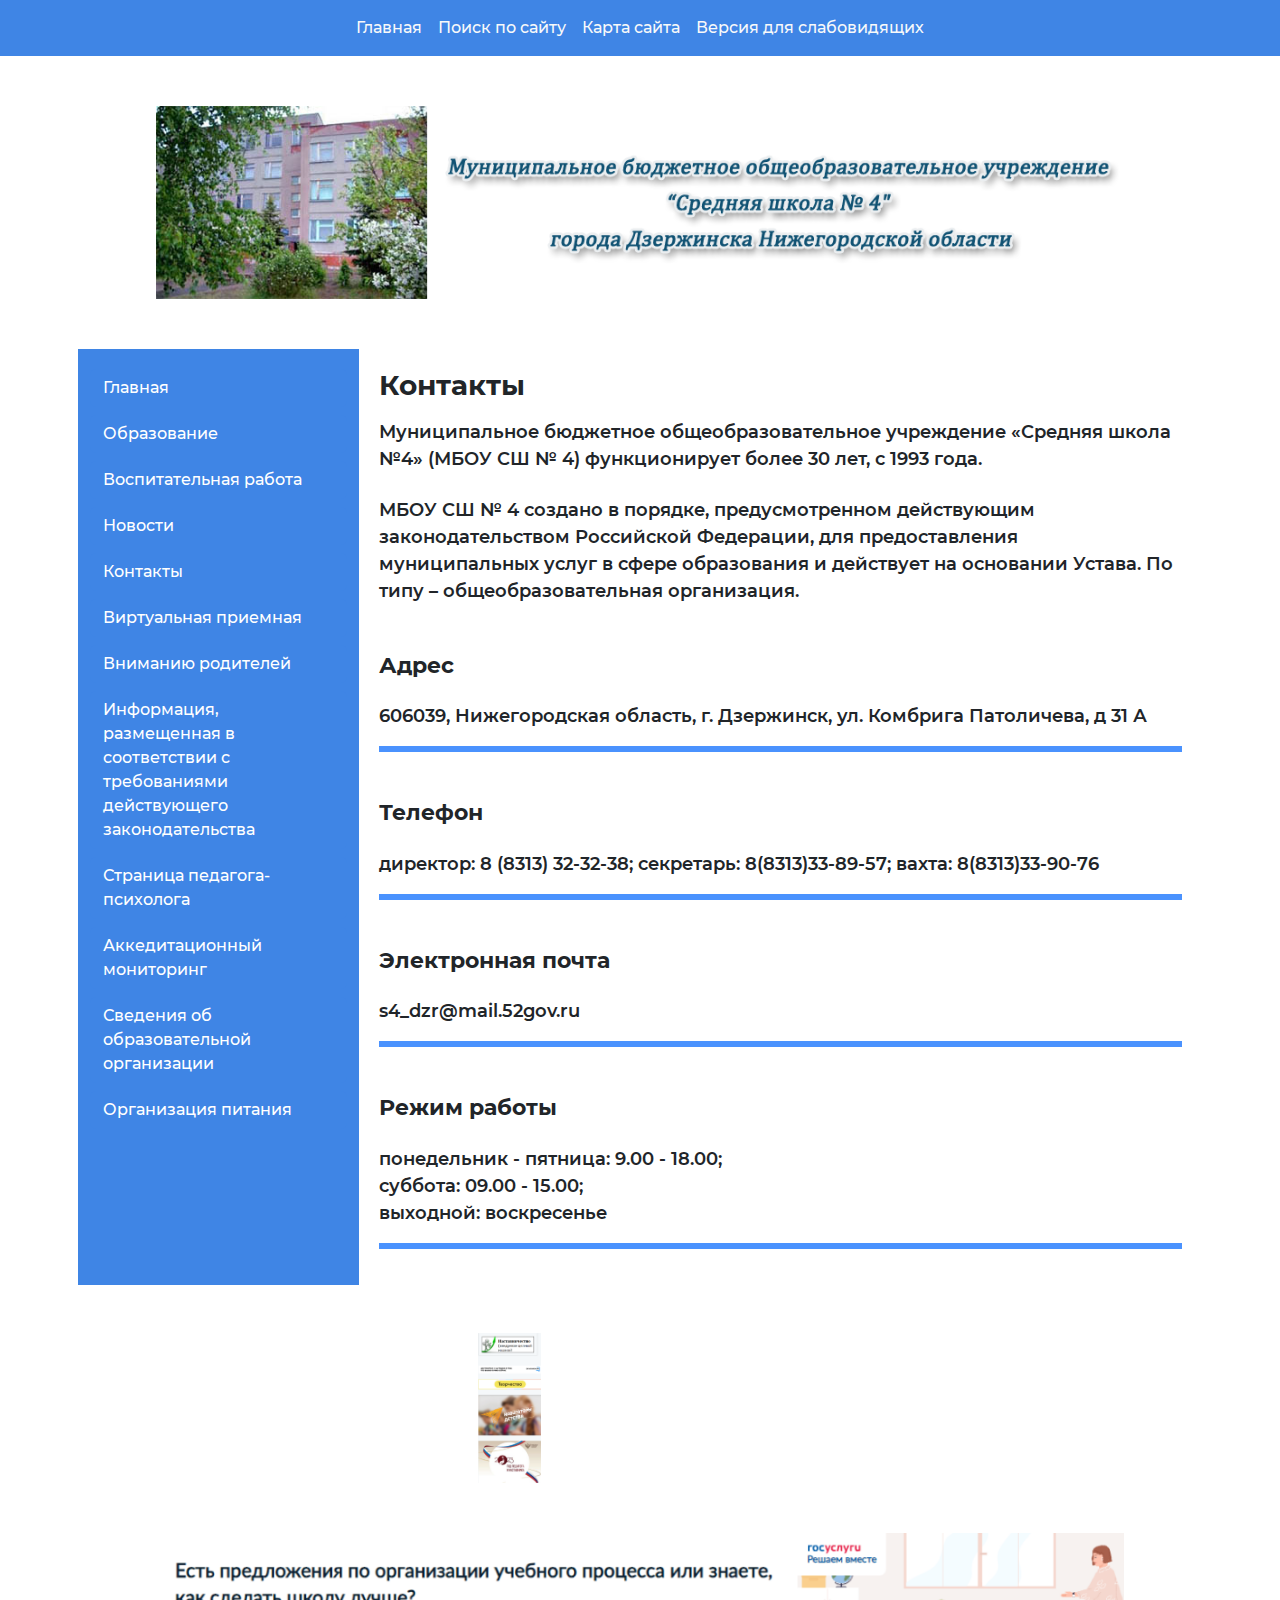
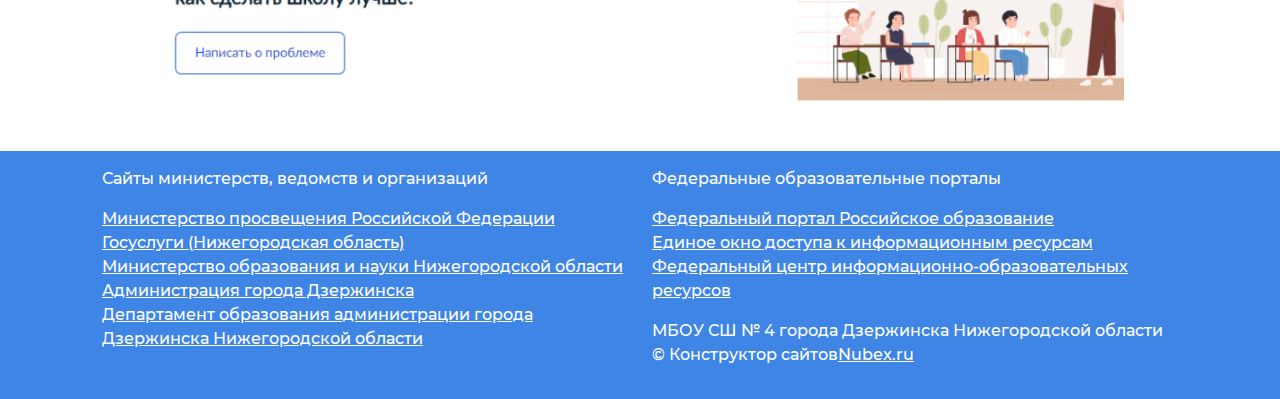
<file: contact.html>
<!doctype html>
<html lang="en">

<head>
    <meta charset="utf-8">
    <meta name="viewport" content="width=device-width, initial-scale=1">
    <title>Контакты</title>
    <link href="https://cdn.jsdelivr.net/npm/bootstrap@5.3.3/dist/css/bootstrap.min.css" rel="stylesheet"
        integrity="sha384-QWTKZyjpPEjISv5WaRU9OFeRpok6YctnYmDr5pNlyT2bRjXh0JMhjY6hW+ALEwIH" crossorigin="anonymous">
    <link rel="stylesheet" href="./css/contact.css">
</head>

<body>
    <header>
        <div class="nav navbar  navbar-expand-lg">
          <div class="container-fluid">
          <button class="navbar-toggler " type="button" data-bs-toggle="collapse" data-bs-target="#navbarNav"
            aria-controls="navbarNav" aria-expanded="false" aria-label="Переключатель навигации">
            <span class="navbar-toggler-icon"></span>
          </button>
          <div class="collapse navbar-collapse justify-content-center align-items-center" id="navbarNav">
            <ul class="navbar-nav">
              <li class="nav-item">
                <a class="nav-link active text-light" aria-current="page" href="./index.html">Главная</a>
              </li>
              <li class="nav-item">
                <a class="nav-link text-light" href="./found.html">Поиск по сайту</a>
              </li>
              <li class="nav-item">
                <a class="nav-link text-light" href="#">Карта сайта</a>
              </li>
              <li class="nav-item">
                <a class="nav-link text-light" href="#">Версия для слабовидящих</a>
              </li>
            </ul>
          </div>
        </div>
      </div>
      </header>

    <div class="section-foto">
        <div class="container">
            <img src="./img/image 1.png" class="img-fluid" alt="...">
        </div>
    </div>

    <div class="container-fluid d-flex justify-content-center">
        <div class="container-custom">
            <div class="row">
                <!-- Левый блок -->
                <div class="col-md-3 sidebar">
                    <a href="./index.html"><button class="btn w-100 mb-2">Главная</button></a>
                    <button class="btn w-100 mb-2" data-bs-toggle="collapse"
                        data-bs-target="#educationMenu">Образование</button>
                    <div id="educationMenu" class="collapse ps-3">
                        <p>Особенности организации образовательного процесса</p>
                        <a href="./прием_в_школу.html"><p class="text-light">Прием в школу</p></a>
                        <p>Государственная итоговая аттестация выпускников</p>
                        <p>Всероссийская олимпиада школьников</p>
                        <p>Всероссийская проверочная работа (ВПР)</p>
                    </div>
                    <button class="btn w-100 mb-2" data-bs-toggle="collapse" data-bs-target="#newsMenu">Воспитательная
                        работа</button>
                    <div id="newsMenu" class="collapse ps-3">
                        <p>Наставничество</p>
                        <p>Школьный лагерь "Радуга"</p>
                        <p>Музей "У истоков"</p>
                        <p>Дополнительное образование</p>
                        <p>Навигаторы детства</p>
                        <p>ШСК "Олимп"</p>
                        <p>Конкурсы</p>
                        <p>Страничка безопасности</p>
                        <p>Школьный театр "Колобок"</p>
                        <p>Трудовая подростковая бригада "СУПЕР_БРИГАДА"</p>
                        <p>Медиацентр "Вести 4"</p>
                    </div>
                    <a href="./index.html#news"><button class="btn w-100 mb-2" data-bs-toggle="collapse" data-bs-target="#news">Новости</button></a>

                    <a href="./contact.html"><button class="btn w-100 mb-2" data-bs-toggle="collapse"
                            data-bs-target="#contact" id="con">Контакты</button></a>

                    <a href="./priem.html"><button class="btn w-100 mb-2" data-bs-toggle="collapse" data-bs-target="#priem">Виртуальная
                        приемная</button></a>

                    <button class="btn w-100 mb-2" data-bs-toggle="collapse" data-bs-target="#parents">Вниманию
                        родителей</button>
                    <div id="parents" class="collapse ps-3">
                        <p>Государственная социальная помощь</p>
                        <p>Памятки</p>
                    </div>
                    <button class="btn w-100 mb-2" data-bs-toggle="collapse" data-bs-target="#info">Информация,
                        размещенная в
                        соответствии с требованиями действующего законодательства</button>
                    <div id="info" class="collapse ps-3">
                        <a href="./info.html"><p class="text-light">Информация, размещенная в соотвествии с п.3.3 ст.32 Федерального закона от 12.01.1996
                            N7-ФЗ(ред. от
                            02.0.2013) "О некоммерческих организациях"</p></a>
                        <p>Информационная безопасность</p>
                        <p>Политика МБОУ СШ №4 в отношении обработки персональных данных</p>
                        <p>Противодействие коррупции</p>
                        <p>Антитеррористическая защищенность</p>
                        <p>Специальная оценка условий труда</p>
                    </div>
                    <a href="./psiholog.html"><button class="btn w-100 mb-2" data-bs-toggle="collapse" data-bs-target="#psih">Страница
                        педагога-психолога</button></a>

                    <button class="btn w-100 mb-2" data-bs-toggle="collapse" data-bs-target="#mon">Аккедитационный
                        мониторинг</button>
                    <div id="mon" class="collapse ps-3">
                        <p>Доступ к информационно-телекоммуникационной среде</p>
                        <p>ФГИС "Моя школа"</p>
                    </div>

                    <button class="btn w-100 mb-2" data-bs-toggle="collapse" data-bs-target="#psih">Сведения об
                        образовательной
                        организации</button>

                    <button class="btn w-100 mb-2" data-bs-toggle="collapse" data-bs-target="#psih">Организация
                        питания</button>
                </div>

                <!-- Правый блок -->
                <div class="col-md-9 content">
                    <h2 class="mb-3">Контакты</h2>
                    <p>Муниципальное бюджетное общеобразовательное учреждение «Средняя школа №4» (МБОУ СШ № 4)
                        функционирует более 30 лет, с 1993 года.</p>
                    <p class="mt-4">МБОУ СШ № 4 создано в порядке, предусмотренном действующим законодательством
                        Российской Федерации, для предоставления муниципальных услуг в сфере образования и действует на
                        основании Устава.
                        По типу – общеобразовательная организация.</p>
                    <h1 class="mt-5 ">Адрес</h1>
                    <p class="mt-4">606039, Нижегородская область, г. Дзержинск, ул. Комбрига Патоличева, д 31 А</p>
                    <hr class="border border-primary border-3 opacity-75">
                    <h1 class="mt-5 ">Телефон</h1>
                    <p class="mt-4">директор: 8 (8313) 32-32-38; секретарь: 8(8313)33-89-57; вахта: 8(8313)33-90-76</p>
                    <hr class="border border-primary border-3 opacity-75">
                    <h1 class="mt-5 ">Электронная почта</h1>
                    <p class="mt-4">s4_dzr@mail.52gov.ru</p>
                    <hr class="border border-primary border-3 opacity-75">
                    <h1 class="mt-5 ">Режим работы</h1>
                    <p class="mt-4">понедельник - пятница: 9.00 - 18.00;<br>
                        суббота: 09.00 - 15.00;<br>
                        выходной: воскресенье </p>
                    <hr class="border border-primary border-3 opacity-75">
                </div>
            </div>
        </div>
    </div>

    <div class="container-fluid d-flex justify-content-center">
        <div class="container-custom">
            <div class="row">
                <!-- Левый блок -->
                <div class="col-md-3 mt-5">
                    <img src="./img/image 5.png" class="img-fluid" alt="...">
                </div>
                   <!-- Правый блок -->
                <div class="col-md-9 content karta">
                    <script type="text/javascript" charset="utf-8"
                     async src="https://api-maps.yandex.ru/services/constructor/1.0/js/?um=constructor%3A62f0b1ee6779028bb595f470ced20e8128fb50ec2ebf89fb5cba9f45de61dcc5&amp;width=800&amp;height=262&amp;lang=ru_RU&amp;scroll=true">
                    </script>
                </div> 
                
            </div>
        </div>
    </div>

    <div class="section-foto">
        <div class="container">
            <img src="./img/image 7.png" class="img-fluid" alt="...">
        </div>
    </div>

    <footer>
        <div class="container">
            <div class="row">
                <div class="col-md-6 mt-3 mb-3">
                    <p>Сайты министерств, ведомств и организаций</p>
                    <a href="https://edu.gov.ru/">Министерство просвещения Российской Федерации</a><br>
                    <a href="https://gu.nnov.ru/">Госуслуги (Нижегородская область)</a><br>
                    <a href="https://minobr.nobl.ru/">Министерство образования и науки Нижегородской области</a><br>
                    <a href="https://адмдзержинск.рф/">Администрация города Дзержинска</a><br>
                    <a href="http://www.soido.ru/">Департамент образования администрации города Дзержинска Нижегородской
                        области</a><br>
                </div>

                <div class="col-md-6 mt-3 mb-3">
                    <p>Федеральные образовательные порталы</p>
                    <a href="https://edu.ru/">Федеральный портал Российское образование</a><br>
                    <a href="https://web.archive.org/web/20191122092928/http://window.edu.ru/">Единое окно доступа к
                        информационным ресурсам</a><br>
                    <a href="https://web.archive.org/web/20191121151247/http://fcior.edu.ru/">Федеральный центр
                        информационно-образовательных ресурсов</a><br>
                    <p class="mt-3"> МБОУ СШ № 4 города Дзержинска Нижегородской области<br>
                        © Конструктор сайтов<a href="https://nubex.ru/?utm_source=copyright">Nubex.ru</a></p>
                </div>
            </div>
        </div>
    </footer>

    <script src="https://cdn.jsdelivr.net/npm/bootstrap@5.3.3/dist/js/bootstrap.bundle.min.js"
        integrity="sha384-YvpcrYf0tY3lHB60NNkmXc5s9fDVZLESaAA55NDzOxhy9GkcIdslK1eN7N6jIeHz"
        crossorigin="anonymous"></script>
</body>

</html>
</file>
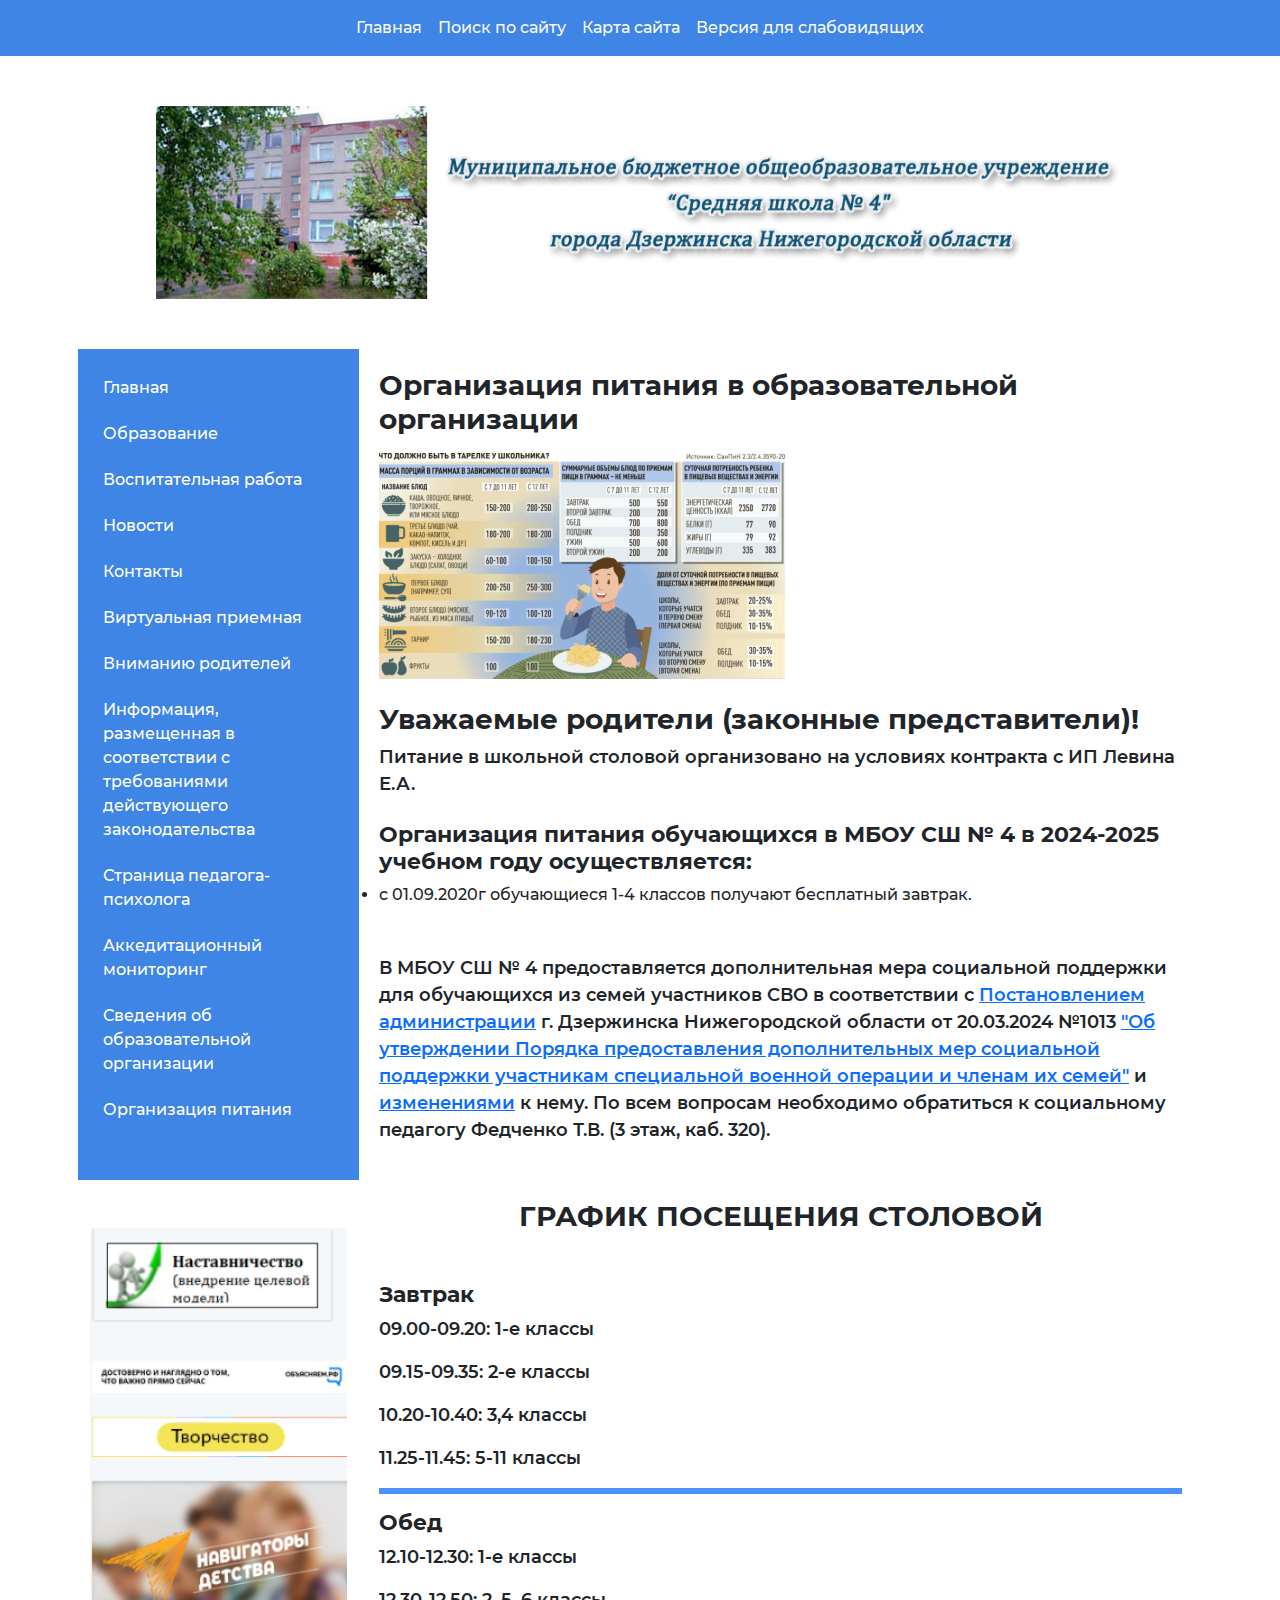
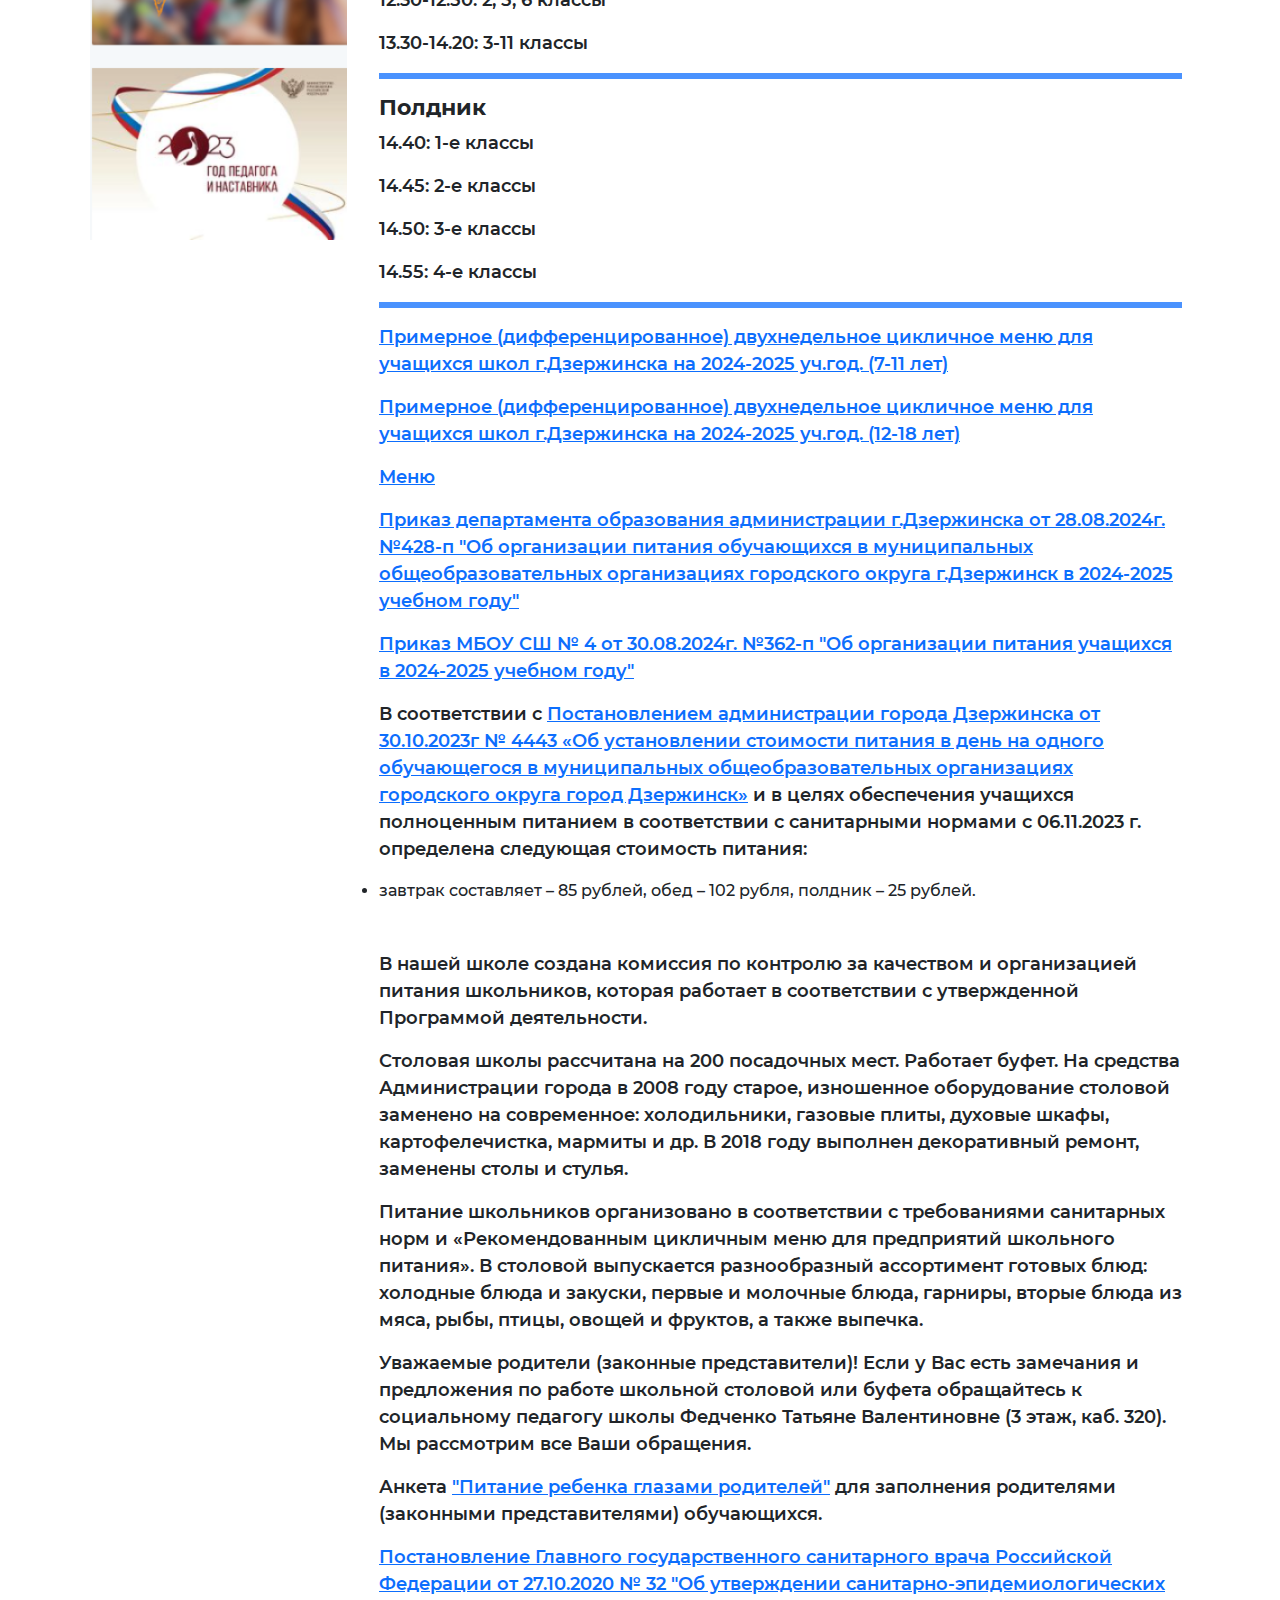
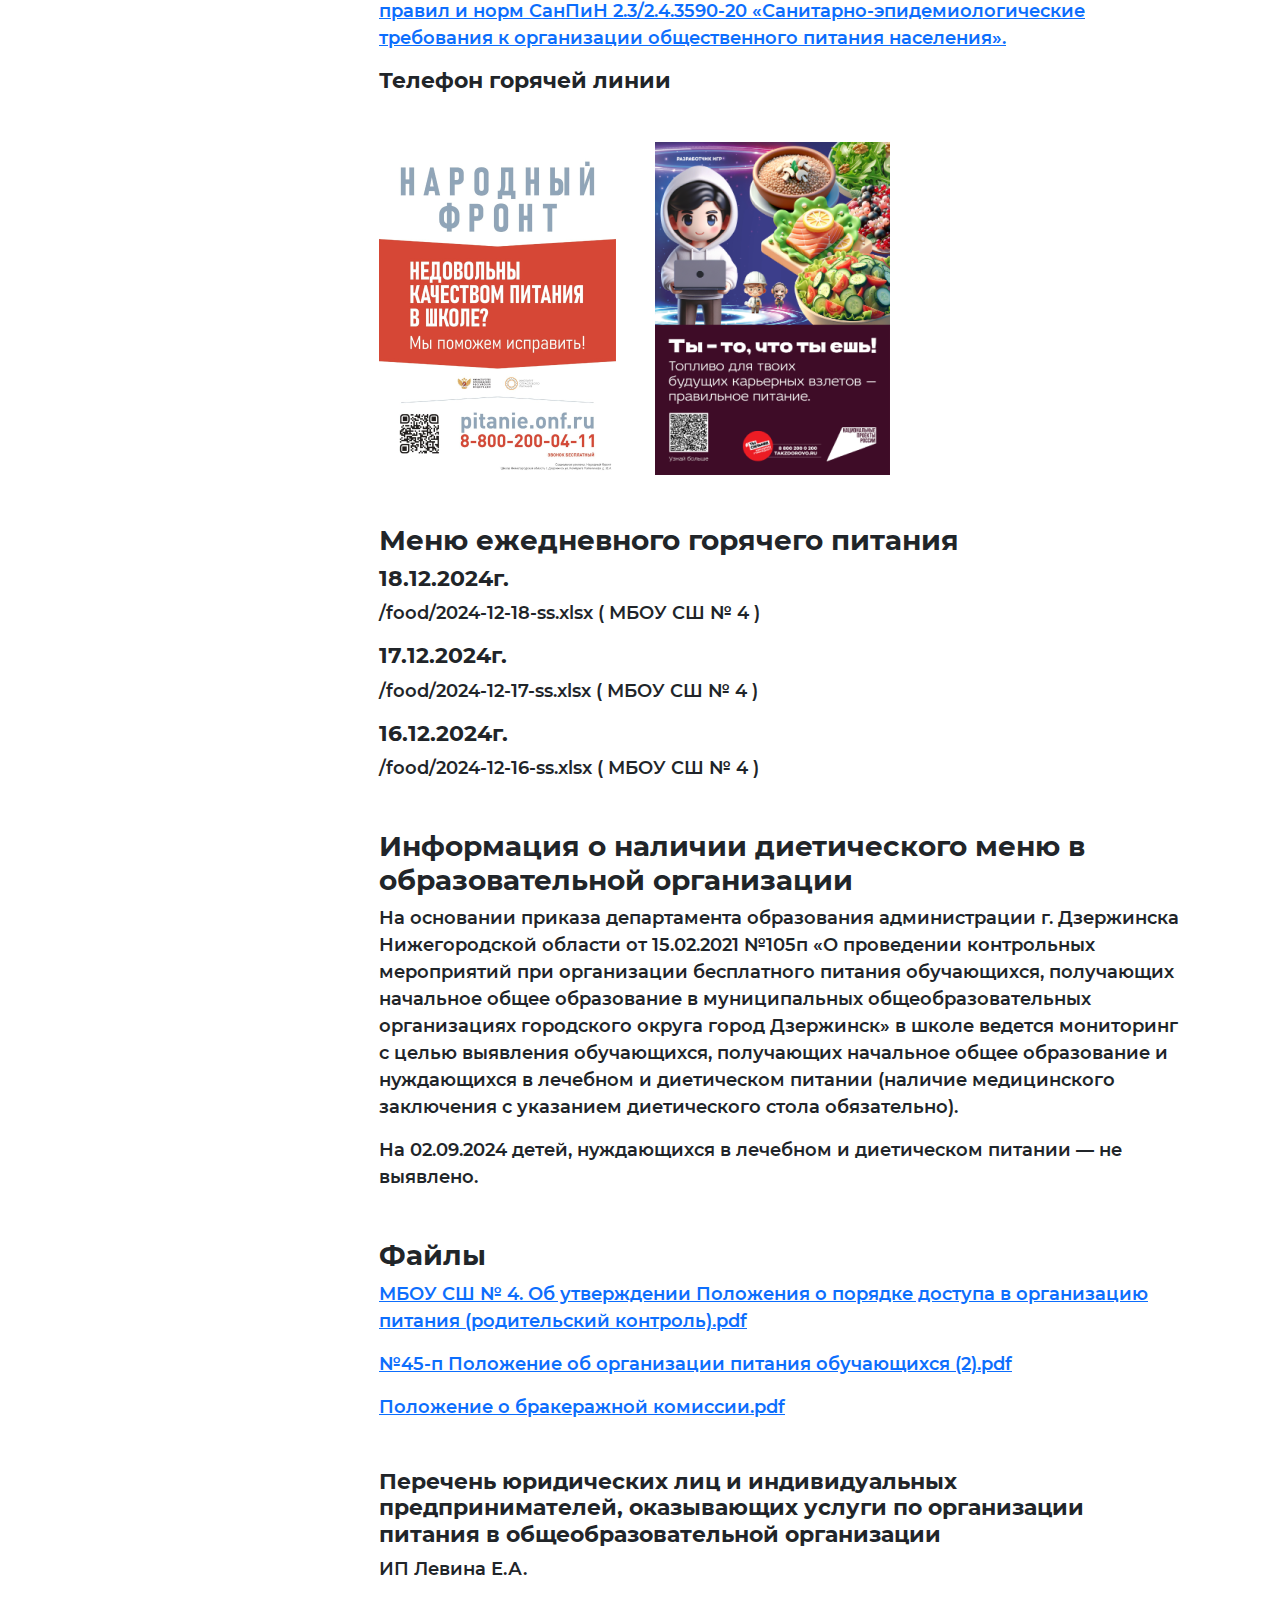
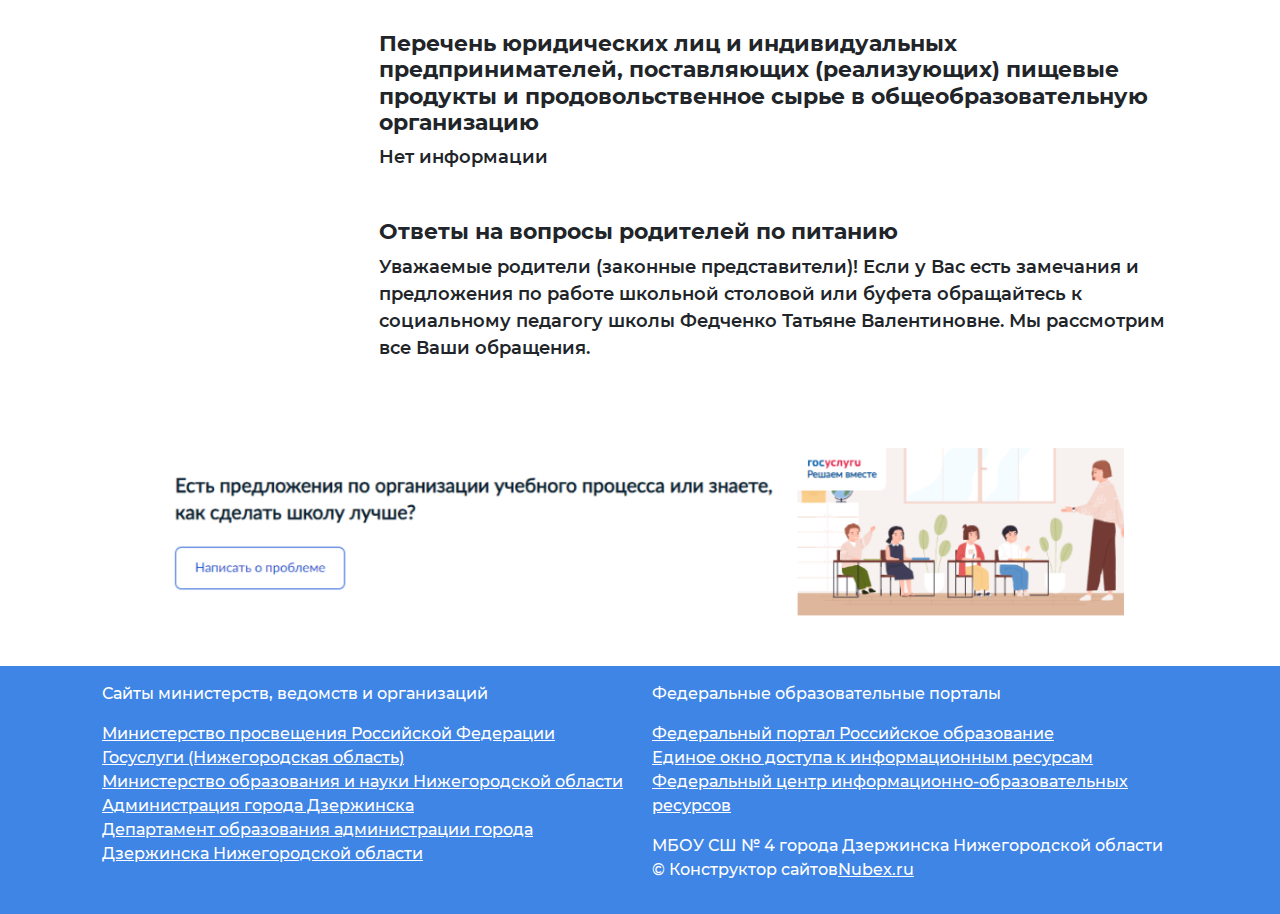
<file: eda.html>
<!doctype html>
<html lang="en">

<head>
    <meta charset="utf-8">
    <meta name="viewport" content="width=device-width, initial-scale=1">
    <title>Организация питания</title>
    <link href="https://cdn.jsdelivr.net/npm/bootstrap@5.3.3/dist/css/bootstrap.min.css" rel="stylesheet"
        integrity="sha384-QWTKZyjpPEjISv5WaRU9OFeRpok6YctnYmDr5pNlyT2bRjXh0JMhjY6hW+ALEwIH" crossorigin="anonymous">
    <link rel="stylesheet" href="./css/eda.css">
</head>

<body>

    <header>
        <div class="nav navbar  navbar-expand-lg">
            <div class="container-fluid">
                <button class="navbar-toggler " type="button" data-bs-toggle="collapse" data-bs-target="#navbarNav"
                    aria-controls="navbarNav" aria-expanded="false" aria-label="Переключатель навигации">
                    <span class="navbar-toggler-icon"></span>
                </button>
                <div class="collapse navbar-collapse justify-content-center align-items-center" id="navbarNav">
                    <ul class="navbar-nav">
                        <li class="nav-item">
                            <a class="nav-link active text-light" aria-current="page" href="./index.html">Главная</a>
                        </li>
                        <li class="nav-item">
                            <a class="nav-link text-light" href="./found.html">Поиск по сайту</a>
                        </li>
                        <li class="nav-item">
                            <a class="nav-link text-light" href="#">Карта сайта</a>
                        </li>
                        <li class="nav-item">
                            <a class="nav-link text-light" href="#">Версия для слабовидящих</a>
                        </li>
                    </ul>
                </div>
            </div>
        </div>
    </header>

    <div class="section-foto">
        <div class="container">
            <img src="./img/image 1.png" class="img-fluid" alt="...">
        </div>
    </div>


    <div class="container-fluid d-flex justify-content-center">
        <div class="container-custom">
            <div class="row">
                <!-- Левый блок -->
                <div class="col-md-3 sidebar">
                    <a href="./index.html"><button class="btn w-100 mb-2">Главная</button></a>
                    <button class="btn w-100 mb-2" data-bs-toggle="collapse"
                        data-bs-target="#educationMenu">Образование</button>
                    <div id="educationMenu" class="collapse ps-3">
                        <p>Особенности организации образовательного процесса</p>
                        <a href="./прием_в_школу.html"><p class="text-light">Прием в школу</p></a>
                        <p>Государственная итоговая аттестация выпускников</p>
                        <p>Всероссийская олимпиада школьников</p>
                        <p>Всероссийская проверочная работа (ВПР)</p>
                    </div>
                    <button class="btn w-100 mb-2" data-bs-toggle="collapse" data-bs-target="#newsMenu">Воспитательная
                        работа</button>
                    <div id="newsMenu" class="collapse ps-3">
                        <p>Наставничество</p>
                        <p>Школьный лагерь "Радуга"</p>
                        <p>Музей "У истоков"</p>
                        <p>Дополнительное образование</p>
                        <p>Навигаторы детства</p>
                        <p>ШСК "Олимп"</p>
                        <p>Конкурсы</p>
                        <p>Страничка безопасности</p>
                        <p>Школьный театр "Колобок"</p>
                        <p>Трудовая подростковая бригада "СУПЕР_БРИГАДА"</p>
                        <p>Медиацентр "Вести 4"</p>
                    </div>
                    <a href="./index.html#news"><button class="btn w-100 mb-2" data-bs-toggle="collapse"
                            data-bs-target="#news">Новости</button></a>
                    <a href="./contact.html"><button class="btn w-100 mb-2" data-bs-toggle="collapse"
                            data-bs-target="#contact">Контакты</button></a>

                    <a href="./priem.html"><button class="btn w-100 mb-2" data-bs-toggle="collapse"
                            data-bs-target="#priem">Виртуальная приемная</button></a>

                    <button class="btn w-100 mb-2" data-bs-toggle="collapse" data-bs-target="#parents">Вниманию
                        родителей</button>
                    <div id="parents" class="collapse ps-3">
                        <p>Государственная социальная помощь</p>
                        <p>Памятки</p>
                    </div>
                    <button class="btn w-100 mb-2" data-bs-toggle="collapse" data-bs-target="#info">Информация,
                        размещенная в
                        соответствии с требованиями действующего законодательства</button>
                    <div id="info" class="collapse ps-3">
                        <a href="./info.html">
                            <p class="text-light">Информация, размещенная в соотвествии с п.3.3 ст.32 Федерального
                                закона от 12.01.1996
                                N7-ФЗ(ред. от
                                02.0.2013) "О некоммерческих организациях"</p>
                        </a>
                        <p>Информационная безопасность</p>
                        <p>Политика МБОУ СШ №4 в отношении обработки персональных данных</p>
                        <p>Противодействие коррупции</p>
                        <p>Антитеррористическая защищенность</p>
                        <p>Специальная оценка условий труда</p>
                    </div>
                    <a href="./psiholog.html"><button class="btn w-100 mb-2" data-bs-toggle="collapse" data-bs-target="#psih">Страница
                        педагога-психолога</button></a>

                    <button class="btn w-100 mb-2" data-bs-toggle="collapse" data-bs-target="#mon">Аккедитационный
                        мониторинг</button>
                    <div id="mon" class="collapse ps-3">
                        <p>Доступ к информационно-телекоммуникационной среде</p>
                        <p>ФГИС "Моя школа"</p>
                    </div>

                    <button class="btn w-100 mb-2" data-bs-toggle="collapse" data-bs-target="#psih">Сведения об
                        образовательной
                        организации</button>

                    <button class="btn w-100 mb-2" data-bs-toggle="collapse" data-bs-target="#psih">Организация
                        питания</button>
                </div>

                <!-- Правый блок -->
                <div class="col-md-9 content">
                    <h2 class="mb-3">Организация питания в образовательной организации</h2>
                    <img src="./img/image 9.png" class="img-fluid" alt="...">


                    <h2 class="mt-4">Уважаемые родители (законные представители)!</h2>
                    <p>Питание в школьной столовой организовано на условиях контракта с ИП Левина Е.А.</p>
                    <h1 class="mt-4">Организация питания обучающихся в МБОУ СШ № 4 в 2024-2025 учебном году
                        осуществляется:</h1>
                    <li class="mb-5">с 01.09.2020г обучающиеся 1-4 классов получают бесплатный завтрак.</li>

                    <p>В МБОУ СШ № 4 предоставляется дополнительная мера социальной поддержки для обучающихся из семей
                        участников СВО в соответствии с <a
                            href="https://r1.nubex.ru/s4427-9a7/f2073_e1/проект%20постановлления%20об%20утверждении%20Порядка-13.03.2024-1_(файл%20отображения).pdf">Постановлением
                            администрации</a> г. Дзержинска Нижегородской области от 20.03.2024 №1013 <a
                            href="https://r1.nubex.ru/s4427-9a7/f2074_4c/Порядок%20предоставления%20допмеры%20участникам%20сво-14.03.2024_(файл%20отображения).pdf">"Об
                            утверждении Порядка предоставления дополнительных мер социальной поддержки участникам
                            специальной военной операции и членам их семей"</a> и <a
                            href="https://r1.nubex.ru/s4427-9a7/f2188_76/внесение%20изменений%20в%20постановление%20-05.06.2024%20(1)_(файл%20отображения).pdf">изменениями</a>
                        к нему. По всем вопросам необходимо обратиться к социальному педагогу Федченко Т.В. (3 этаж,
                        каб. 320).</p>
                </div>
            </div>
        </div>
    </div>

    <div class="container-fluid d-flex justify-content-center">
        <div class="container-custom">
            <div class="row">
                <!-- Левый блок -->
                <div class="col-md-3 mt-5">
                    <img src="./img/image 5.png" class="img-fluid" alt="...">
                </div>

                <!-- Правый блок -->
                <div class="col-md-9 content">
                    <div class="a">
                        <h2 class="text-center mb-5">ГРАФИК ПОСЕЩЕНИЯ СТОЛОВОЙ</h2>
                        <h1>Завтрак </h1>
                        <p>09.00-09.20: 1-e классы</p>
                        <p>09.15-09.35: 2-е классы</p>
                        <p>10.20-10.40: 3,4 классы</p>
                        <p>11.25-11.45: 5-11 классы</p>
                        <hr class="border border-primary border-3 opacity-75">

                        <h1>Обед</h1>
                        <p>12.10-12.30: 1-е классы</p>
                        <p>12.30-12.50: 2, 5, 6 классы</p>
                        <p>13.30-14.20: 3-11 классы</p>
                        <hr class="border border-primary border-3 opacity-75">

                        <h1>Полдник</h1>
                        <p>14.40: 1-е классы</p>
                        <p>14.45: 2-е классы</p>
                        <p>14.50: 3-е классы</p>
                        <p>14.55: 4-е классы</p>
                        <hr class="border border-primary border-3 opacity-75">

                        <p><a href="https://drive.google.com/file/d/1TEdbCU6SO4fkAK0fG4cAKEtLuOhtmsc1/view">Примерное
                                (дифференцированное) двухнедельное цикличное меню для учащихся школ г.Дзержинска на
                                2024-2025 уч.год. (7-11 лет)</a></p>
                        <p><a href="https://drive.google.com/file/d/1Jvh1Rw8tWk9iyIIOms-UQiVj1ncliqy0/view">Примерное
                                (дифференцированное) двухнедельное цикличное меню для учащихся школ г.Дзержинска на
                                2024-2025 уч.год. (12-18 лет)</a></p>
                        <p><a href="https://drive.google.com/drive/folders/1fxCFzsyzpSbm41kj7Fr-LyjgJkODlW3s">Меню</a>
                        </p>
                        <p><a href="https://drive.google.com/file/d/1cntn1W2x4Zgo-XO8SOTRs8gvCGK979lC/view">Приказ
                                департамента образования администрации г.Дзержинска от 28.08.2024г. №428-п "Об
                                организации питания обучающихся в муниципальных общеобразовательных организациях
                                городского округа г.Дзержинск в 2024-2025 учебном году"</a></p>
                        <p><a href="https://drive.google.com/file/d/1sH_246FeiPgBIGAxPKgRityjFsMMYlGP/view">Приказ МБОУ
                                СШ № 4 от 30.08.2024г. №362-п "Об организации питания учащихся в 2024-2025 учебном
                                году"</a></p>
                        <p>В соответствии с <a
                                href="https://drive.google.com/file/d/1XDk_Wuc9VkoIoZDI7PsNd-lCiBr4RvxQ/view">Постановлением
                                администрации города Дзержинска от 30.10.2023г № 4443 «Об установлении стоимости питания
                                в день на одного обучающегося в муниципальных общеобразовательных организациях
                                городского округа город Дзержинск»</a> и в целях обеспечения учащихся полноценным
                            питанием в соответствии с санитарными нормами с 06.11.2023 г. определена следующая стоимость
                            питания:</p>
                        <li class="mb-5">завтрак составляет – 85 рублей, обед – 102 рубля, полдник – 25 рублей.</li>
                        <p>В нашей школе создана комиссия по контролю за качеством и организацией питания школьников,
                            которая работает в соответствии с утвержденной Программой деятельности.</p>
                        <p>Столовая школы рассчитана на 200 посадочных мест. Работает буфет. На средства Администрации
                            города в 2008 году старое, изношенное оборудование столовой заменено на современное:
                            холодильники, газовые плиты, духовые шкафы, картофелечистка, мармиты и др. В 2018 году
                            выполнен декоративный ремонт, заменены столы и стулья. </p>
                        <p>Питание школьников организовано в соответствии с требованиями санитарных норм и
                            «Рекомендованным цикличным меню для предприятий школьного питания». В столовой выпускается
                            разнообразный ассортимент готовых блюд: холодные блюда и закуски, первые и молочные блюда,
                            гарниры, вторые блюда из мяса, рыбы, птицы, овощей и фруктов, а также выпечка. </p>
                        <p>Уважаемые родители (законные представители)! Если у Вас есть замечания и предложения по
                            работе школьной столовой или буфета обращайтесь к социальному педагогу школы Федченко
                            Татьяне Валентиновне (3 этаж, каб. 320). Мы рассмотрим все Ваши обращения.</p>
                        <p>Анкета <a
                                href="https://docs.google.com/forms/d/e/1FAIpQLScvQvcf8f09uzMmvUdCgO84w4k7SmbqSq0PZKFkeHdET6ceAg/viewform">"Питание
                                ребенка глазами родителей"</a> для заполнения родителями (законными представителями)
                            обучающихся.</p>
                        <p><a href="https://drive.google.com/file/d/16RBo9YykdA1AYYDINZm1PTHVpV3vR3hQ/view">Постановление
                                Главного государственного санитарного врача Российской Федерации от 27.10.2020 № 32 "Об
                                утверждении санитарно-эпидемиологических правил и норм СанПиН 2.3/2.4.3590-20
                                «Санитарно-эпидемиологические требования к организации общественного питания
                                населения».</a></p>
                        <h1>Телефон горячей линии</h1>
                        <div class="row mt-5">
                            <div class="col-md-4">
                                <img src="./img/image 10.png" class="img-fluid" alt="...">
                            </div>
                            <div class="col-md-4">
                                <img src="./img/image 11.png" class="img-fluid" alt="...">
                            </div>
                        </div>

                        <h2 class="mt-5">Меню ежедневного горячего питания</h2>
                        <h1>18.12.2024г.</h1>
                        <p>/food/2024-12-18-ss.xlsx ( МБОУ СШ № 4 )</p>

                        <h1>17.12.2024г.</h1>
                        <p>/food/2024-12-17-ss.xlsx ( МБОУ СШ № 4 )</p>

                        <h1>16.12.2024г.</h1>
                        <p>/food/2024-12-16-ss.xlsx ( МБОУ СШ № 4 )</p>

                        <h2 class="mt-5">Информация о наличии диетического меню в образовательной организации</h2>
                        <p>На основании приказа департамента образования администрации г. Дзержинска Нижегородской
                            области от 15.02.2021 №105п «О проведении контрольных мероприятий при организации
                            бесплатного питания обучающихся, получающих начальное общее образование в муниципальных
                            общеобразовательных организациях городского округа город Дзержинск» в школе ведется
                            мониторинг с целью выявления обучающихся, получающих начальное общее образование и
                            нуждающихся в лечебном и диетическом питании (наличие медицинского заключения с указанием
                            диетического стола обязательно).</p>
                        <p>На 02.09.2024 детей, нуждающихся в лечебном и диетическом питании — не выявлено.</p>

                        <h2 class="mt-5">Файлы</h2>
                        <p><a
                                href="https://r1.nubex.ru/s4427-9a7/f1361_cb/МБОУ%20СШ%20№%204.%20Об%20утверждении%20Положения%20о%20порядке%20доступа%20в%20организацию%20питания%20%20(родительский%20контроль).pdf">МБОУ
                                СШ № 4. Об утверждении Положения о порядке доступа в организацию питания (родительский
                                контроль).pdf </a></p>
                        <p><a
                                href="https://r1.nubex.ru/s4427-9a7/f1362_fa/№45-п%20Положение%20об%20организации%20питания%20обучающихся%20(2).pdf">№45-п
                                Положение об организации питания обучающихся (2).pdf </a></p>
                        <p><a href="https://r1.nubex.ru/s4427-9a7/f1967_3e/Положение%20о%20бракеражной%20комиссии.pdf">Положение
                                о бракеражной комиссии.pdf</a></p>

                        <h1 class="mt-5">Перечень юридических лиц и индивидуальных предпринимателей, оказывающих услуги
                            по организации питания в общеобразовательной организации</h1>
                        <p>ИП Левина Е.А.</p>

                        <h1 class="mt-5">Перечень юридических лиц и индивидуальных предпринимателей, поставляющих
                            (реализующих) пищевые продукты и продовольственное сырье в общеобразовательную организацию
                        </h1>
                        <p>Нет информации</p>

                        <h1 class="mt-5">Ответы на вопросы родителей по питанию</h1>
                        <p>Уважаемые родители (законные представители)! Если у Вас есть замечания и предложения по
                            работе школьной столовой или буфета обращайтесь к социальному педагогу школы Федченко
                            Татьяне Валентиновне. Мы рассмотрим все Ваши обращения.</p>
                    </div>

                </div>
            </div>
        </div>
    </div>


    <div class="section-foto">
        <div class="container">
            <img src="./img/image 7.png" class="img-fluid" alt="...">
        </div>
    </div>

    <footer>
        <div class="container">
            <div class="row">
                <div class="col-md-6 mt-3 mb-3">
                    <p>Сайты министерств, ведомств и организаций</p>
                    <a href="https://edu.gov.ru/">Министерство просвещения Российской Федерации</a><br>
                    <a href="https://gu.nnov.ru/">Госуслуги (Нижегородская область)</a><br>
                    <a href="https://minobr.nobl.ru/">Министерство образования и науки Нижегородской области</a><br>
                    <a href="https://адмдзержинск.рф/">Администрация города Дзержинска</a><br>
                    <a href="http://www.soido.ru/">Департамент образования администрации города Дзержинска Нижегородской
                        области</a><br>
                </div>

                <div class="col-md-6 mt-3 mb-3">
                    <p>Федеральные образовательные порталы</p>
                    <a href="https://edu.ru/">Федеральный портал Российское образование</a><br>
                    <a href="https://web.archive.org/web/20191122092928/http://window.edu.ru/">Единое окно доступа к
                        информационным ресурсам</a><br>
                    <a href="https://web.archive.org/web/20191121151247/http://fcior.edu.ru/">Федеральный центр
                        информационно-образовательных ресурсов</a><br>
                    <p class="mt-3"> МБОУ СШ № 4 города Дзержинска Нижегородской области<br>
                        © Конструктор сайтов<a href="https://nubex.ru/?utm_source=copyright">Nubex.ru</a></p>
                </div>
            </div>
        </div>
    </footer>

    <script src="https://cdn.jsdelivr.net/npm/bootstrap@5.3.3/dist/js/bootstrap.bundle.min.js"
        integrity="sha384-YvpcrYf0tY3lHB60NNkmXc5s9fDVZLESaAA55NDzOxhy9GkcIdslK1eN7N6jIeHz"
        crossorigin="anonymous"></script>
</body>

</html>
</file>
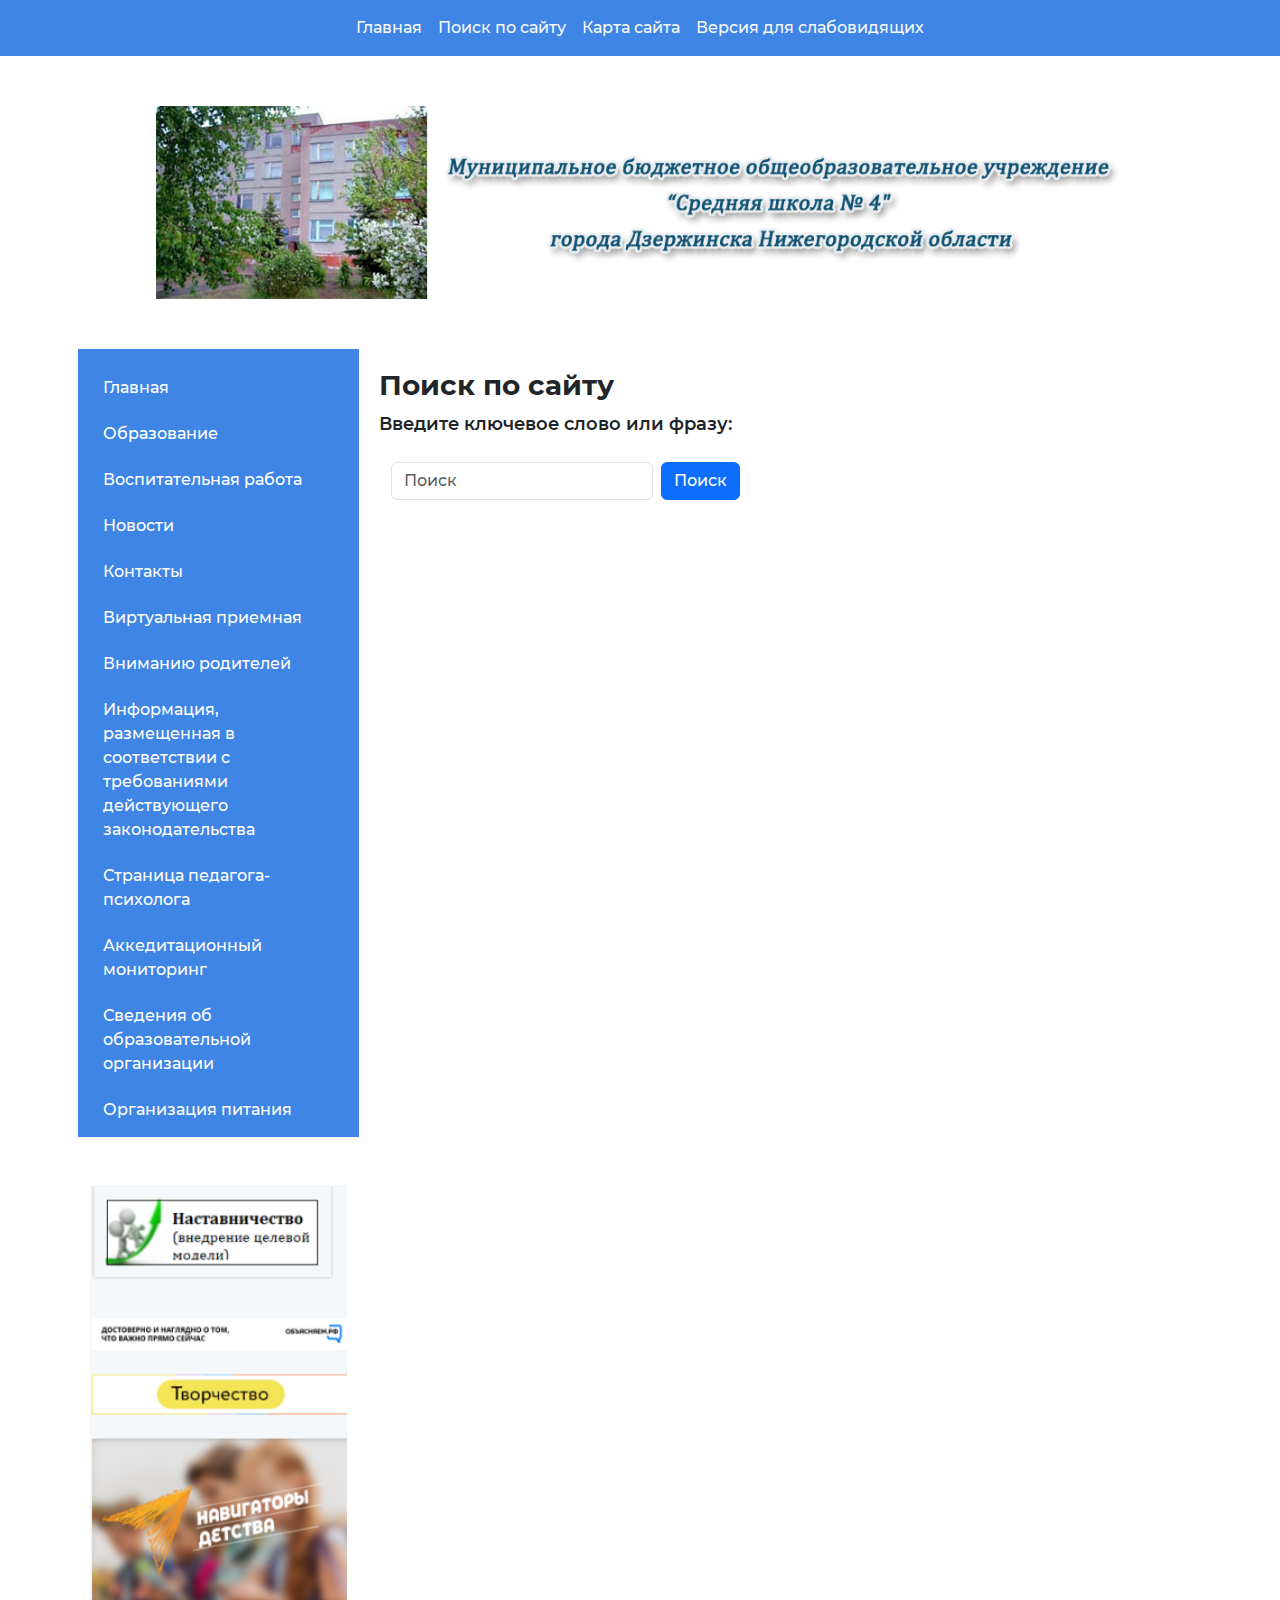
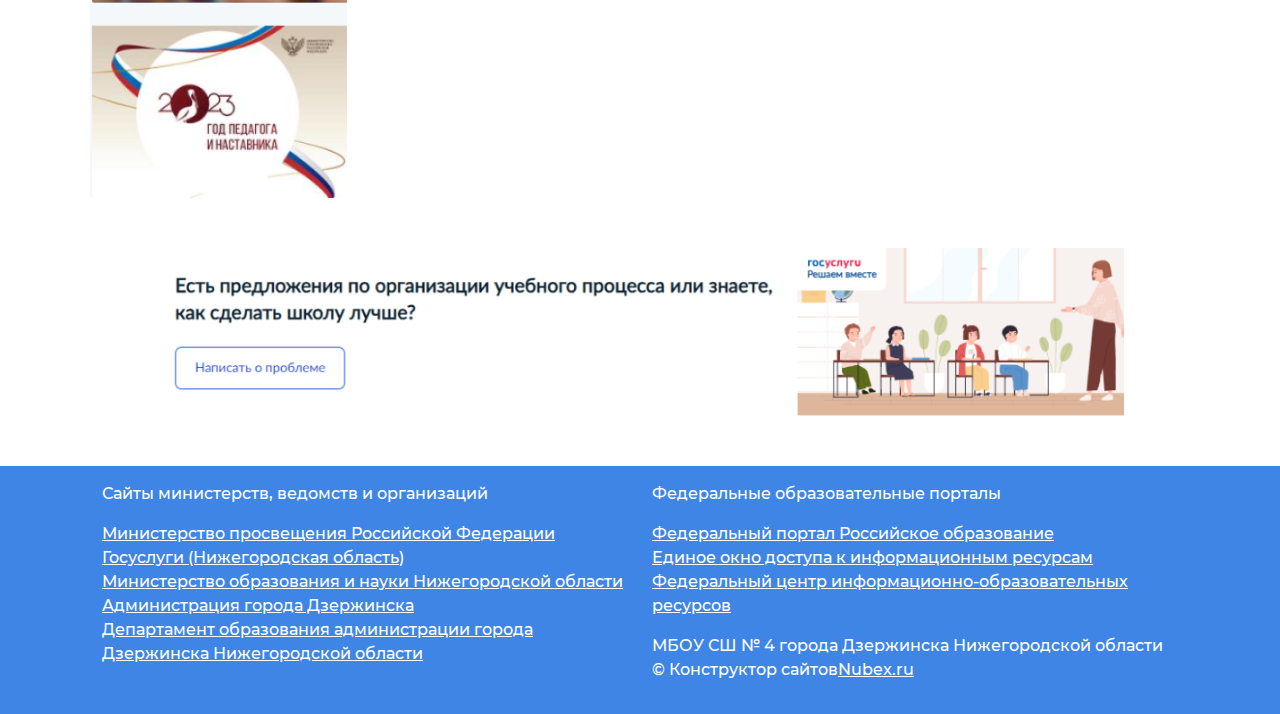
<file: found.html>
<!doctype html>
<html lang="en">

<head>
    <meta charset="utf-8">
    <meta name="viewport" content="width=device-width, initial-scale=1">
    <title>Поиск по сайту</title>
    <link href="https://cdn.jsdelivr.net/npm/bootstrap@5.3.3/dist/css/bootstrap.min.css" rel="stylesheet"
        integrity="sha384-QWTKZyjpPEjISv5WaRU9OFeRpok6YctnYmDr5pNlyT2bRjXh0JMhjY6hW+ALEwIH" crossorigin="anonymous">
    <link rel="stylesheet" href="./css/found.css">
</head>

<body>
    <header>
        <div class="nav navbar  navbar-expand-lg">
          <div class="container-fluid">
          <button class="navbar-toggler " type="button" data-bs-toggle="collapse" data-bs-target="#navbarNav"
            aria-controls="navbarNav" aria-expanded="false" aria-label="Переключатель навигации">
            <span class="navbar-toggler-icon"></span>
          </button>
          <div class="collapse navbar-collapse justify-content-center align-items-center" id="navbarNav">
            <ul class="navbar-nav">
              <li class="nav-item">
                <a class="nav-link active text-light" aria-current="page" href="./index.html">Главная</a>
              </li>
              <li class="nav-item">
                <a class="nav-link text-light" href="./found.html">Поиск по сайту</a>
              </li>
              <li class="nav-item">
                <a class="nav-link text-light" href="#">Карта сайта</a>
              </li>
              <li class="nav-item">
                <a class="nav-link text-light" href="#">Версия для слабовидящих</a>
              </li>
            </ul>
          </div>
        </div>
      </div>
      </header>


    <div class="section-foto">
        <div class="container">
            <img src="./img/image 1.png" class="img-fluid" alt="...">
        </div>
    </div>

    <div class="container-fluid d-flex justify-content-center">
        <div class="container-custom">
            <div class="row">
                <!-- Левый блок -->
                <div class="col-md-3 sidebar">
                    <a href="./index.html"><button class="btn w-100 mb-2">Главная</button></a>
                    <button class="btn w-100 mb-2" data-bs-toggle="collapse"
                        data-bs-target="#educationMenu">Образование</button>
                    <div id="educationMenu" class="collapse ps-3">
                        <p>Особенности организации образовательного процесса</p>
                        <a href="./прием_в_школу.html"><p class="text-light">Прием в школу</p></a>
                        <p>Государственная итоговая аттестация выпускников</p>
                        <p>Всероссийская олимпиада школьников</p>
                        <p>Всероссийская проверочная работа (ВПР)</p>
                    </div>
                    <button class="btn w-100 mb-2" data-bs-toggle="collapse" data-bs-target="#newsMenu">Воспитательная
                        работа</button>
                    <div id="newsMenu" class="collapse ps-3">
                        <p>Наставничество</p>
                        <p>Школьный лагерь "Радуга"</p>
                        <p>Музей "У истоков"</p>
                        <p>Дополнительное образование</p>
                        <p>Навигаторы детства</p>
                        <p>ШСК "Олимп"</p>
                        <p>Конкурсы</p>
                        <p>Страничка безопасности</p>
                        <p>Школьный театр "Колобок"</p>
                        <p>Трудовая подростковая бригада "СУПЕР_БРИГАДА"</p>
                        <p>Медиацентр "Вести 4"</p>
                    </div>
                    <a href="./index.html#news"><button class="btn w-100 mb-2" data-bs-toggle="collapse" data-bs-target="#news">Новости</button></a>

                    <a href="./contact.html"><button class="btn w-100 mb-2" data-bs-toggle="collapse"
                            data-bs-target="#contact">Контакты</button></a>

                    <a href="./priem.html"><button class="btn w-100 mb-2" data-bs-toggle="collapse"
                            data-bs-target="#priem">Виртуальная приемная</button></a>

                    <button class="btn w-100 mb-2" data-bs-toggle="collapse" data-bs-target="#parents">Вниманию
                        родителей</button>
                    <div id="parents" class="collapse ps-3">
                        <p>Государственная социальная помощь</p>
                        <p>Памятки</p>
                    </div>
                    <button class="btn w-100 mb-2" data-bs-toggle="collapse" data-bs-target="#info">Информация,
                        размещенная в
                        соответствии с требованиями действующего законодательства</button>
                    <div id="info" class="collapse ps-3">
                      <a href="./info.html"><p class="text-light">Информация, размещенная в соотвествии с п.3.3 ст.32 Федерального закона от 12.01.1996
                        N7-ФЗ(ред. от
                        02.0.2013) "О некоммерческих организациях"</p></a>
                        <p>Информационная безопасность</p>
                        <p>Политика МБОУ СШ №4 в отношении обработки персональных данных</p>
                        <p>Противодействие коррупции</p>
                        <p>Антитеррористическая защищенность</p>
                        <p>Специальная оценка условий труда</p>
                    </div>
                    <a href="./psiholog.html"><button class="btn w-100 mb-2" data-bs-toggle="collapse"
                            data-bs-target="#psih">Страница
                            педагога-психолога</button></a>

                    <button class="btn w-100 mb-2" data-bs-toggle="collapse" data-bs-target="#mon">Аккедитационный
                        мониторинг</button>
                    <div id="mon" class="collapse ps-3">
                        <p>Доступ к информационно-телекоммуникационной среде</p>
                        <p>ФГИС "Моя школа"</p>
                    </div>

                    <button class="btn w-100 mb-2" data-bs-toggle="collapse" data-bs-target="#psih">Сведения об
                        образовательной
                        организации</button>

                    <button class="btn w-100 mb-2" data-bs-toggle="collapse" data-bs-target="#psih">Организация
                        питания</button>
                </div>

                <!-- Правый блок -->
                <div class="col-md-9 content">
                    <h2 class="mb-2">Поиск по сайту</h2>
                    <p>Введите ключевое слово или фразу:</p>
                    <!-- поиск -->
                    <nav class="navbar  bg-white">
                        <div class="container-fluid">
                            <form class="d-flex" role="search">
                                <input class="form-control me-2" type="search" placeholder="Поиск" aria-label="Поиск">
                                <button class="btn btn-primary" type="submit">Поиск</button>
                            </form>
                        </div>
                    </nav>
                </div>
            </div>
        </div>
    </div>

    <div class="container-fluid d-flex justify-content-center">
        <div class="container-custom">
          <div class="row">
            <!-- Левый блок -->
            <div class="col-md-3 mt-5">
              <img src="./img/image 5.png" class="img-fluid" alt="...">
            </div>
    
            <!-- Правый блок -->
            <div class="col-md-9 content">
                <h1 class="text-center mb-5">Информация о приеме документов на зачисление в 1 класс в 2024-2025 учебном году
                </h1>
            </div>
    
            </div>
          </div>
        </div>

        <div class="section-foto">
            <div class="container">
              <img src="./img/image 7.png" class="img-fluid" alt="...">
            </div>
          </div>
        
          <footer>
            <div class="container">
              <div class="row">
                <div class="col-md-6 mt-3 mb-3">
                  <p>Сайты министерств, ведомств и организаций</p>
                  <a href="https://edu.gov.ru/">Министерство просвещения Российской Федерации</a><br>
                  <a href="https://gu.nnov.ru/">Госуслуги (Нижегородская область)</a><br>
                  <a href="https://minobr.nobl.ru/">Министерство образования и науки Нижегородской области</a><br>
                  <a href="https://адмдзержинск.рф/">Администрация города Дзержинска</a><br>
                  <a href="http://www.soido.ru/">Департамент образования администрации города Дзержинска Нижегородской области</a><br>
                </div>
        
                <div class="col-md-6 mt-3 mb-3">
                  <p>Федеральные образовательные порталы</p>
                  <a href="https://edu.ru/">Федеральный портал Российское образование</a><br>
                  <a href="https://web.archive.org/web/20191122092928/http://window.edu.ru/">Единое окно доступа к информационным ресурсам</a><br>
                  <a href="https://web.archive.org/web/20191121151247/http://fcior.edu.ru/">Федеральный центр информационно-образовательных ресурсов</a><br>
                  <p class="mt-3"> МБОУ СШ № 4 города Дзержинска Нижегородской области<br>
                    © Конструктор сайтов<a href="https://nubex.ru/?utm_source=copyright">Nubex.ru</a></p>
                </div>
              </div>
            </div>
          </footer>

    <script src="https://cdn.jsdelivr.net/npm/bootstrap@5.3.3/dist/js/bootstrap.bundle.min.js"
        integrity="sha384-YvpcrYf0tY3lHB60NNkmXc5s9fDVZLESaAA55NDzOxhy9GkcIdslK1eN7N6jIeHz"
        crossorigin="anonymous"></script>
</body>

</html>
</file>
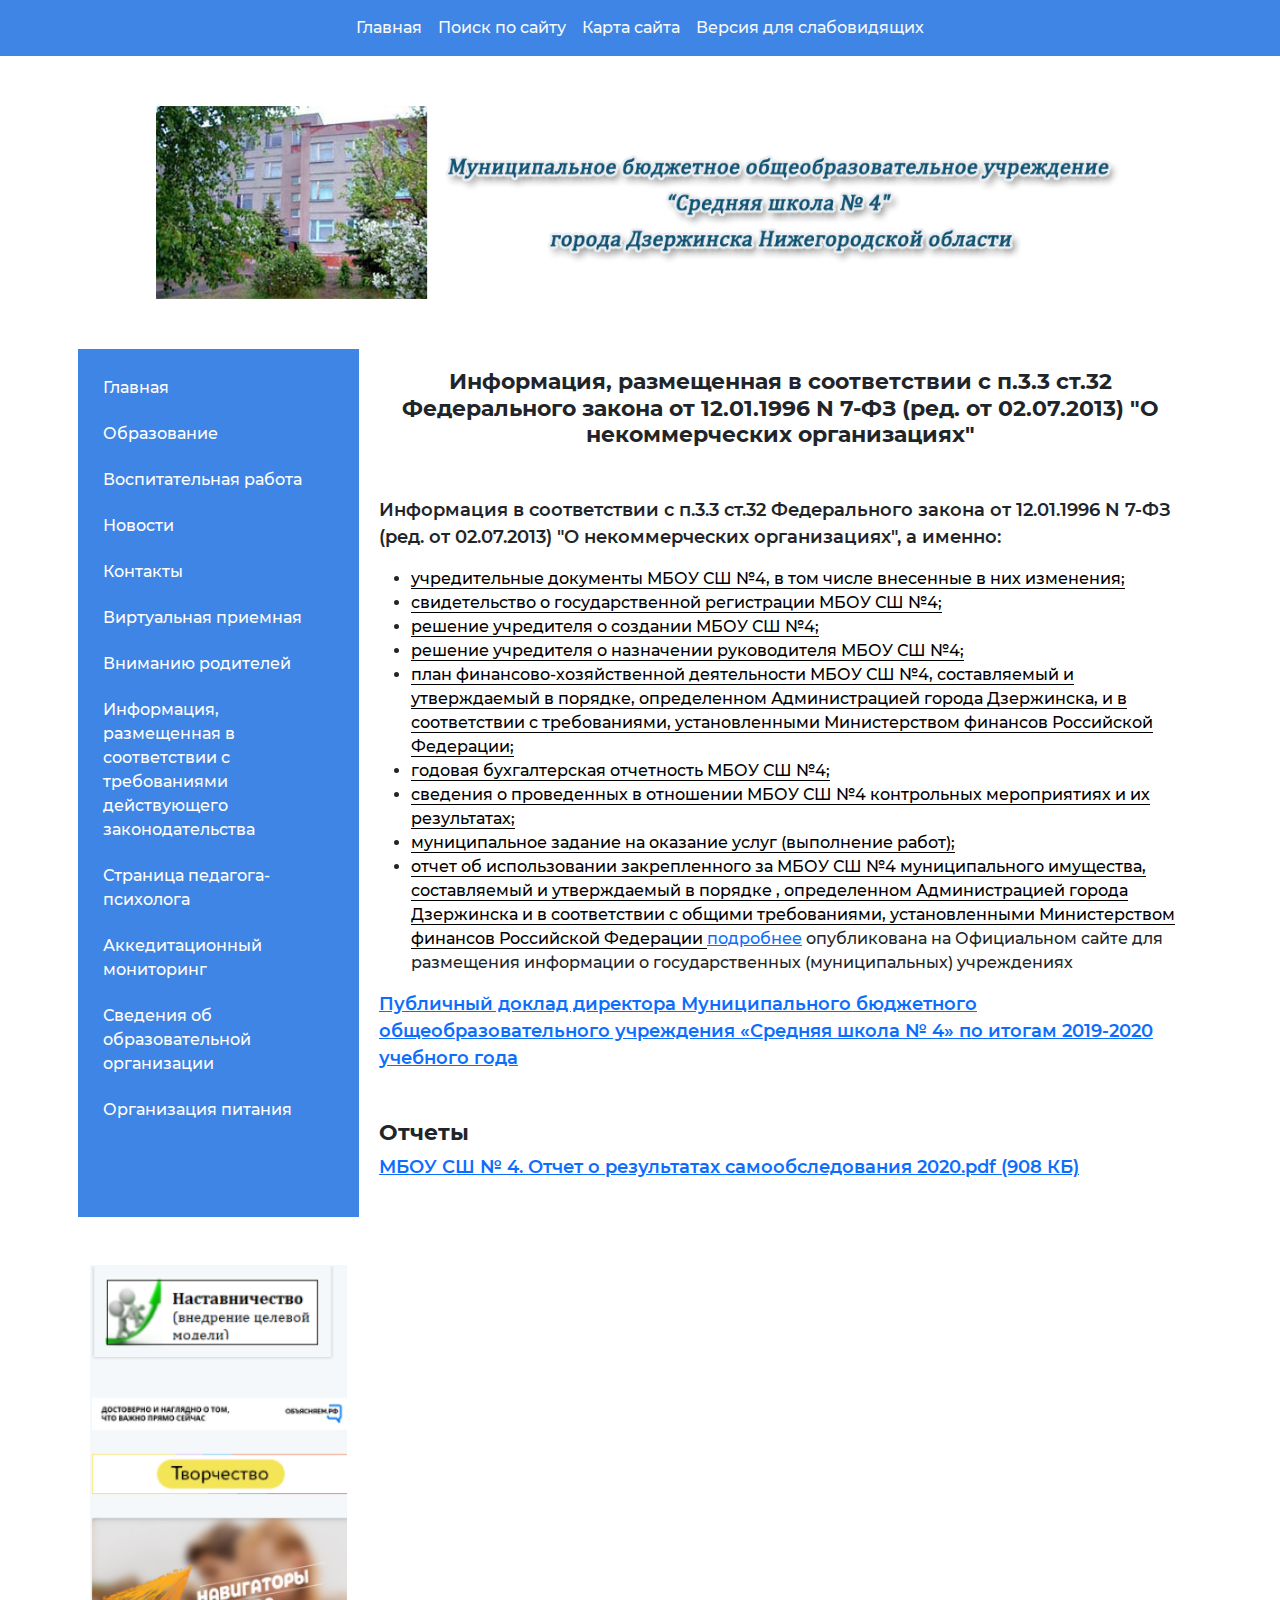
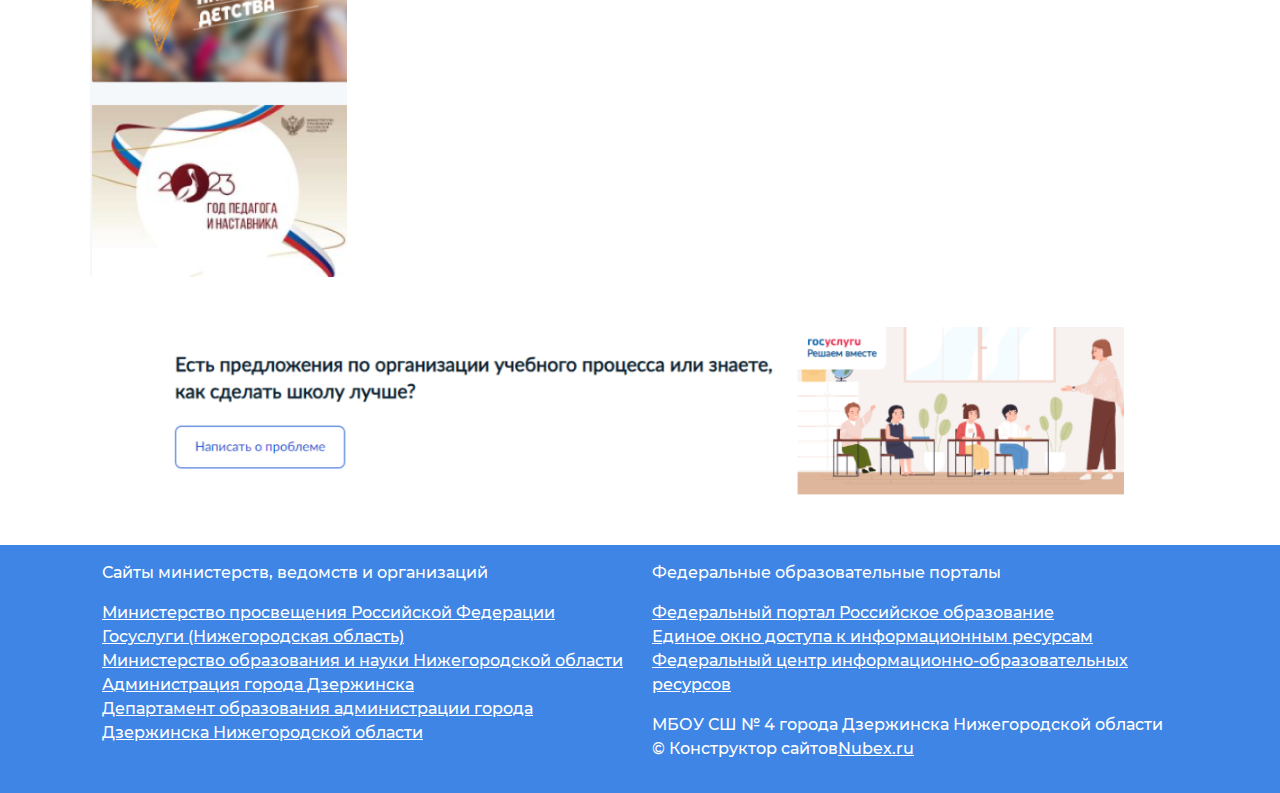
<file: info.html>
<!doctype html>
<html lang="en">
  <head>
    <meta charset="utf-8">
    <meta name="viewport" content="width=device-width, initial-scale=1">
    <title>Информация</title>
    <link href="https://cdn.jsdelivr.net/npm/bootstrap@5.3.3/dist/css/bootstrap.min.css" rel="stylesheet" integrity="sha384-QWTKZyjpPEjISv5WaRU9OFeRpok6YctnYmDr5pNlyT2bRjXh0JMhjY6hW+ALEwIH" crossorigin="anonymous">
    <link rel="stylesheet" href="./css/info.css">
  </head>
  <body>
    <header>
        <div class="nav navbar  navbar-expand-lg">
          <div class="container-fluid">
          <button class="navbar-toggler " type="button" data-bs-toggle="collapse" data-bs-target="#navbarNav"
            aria-controls="navbarNav" aria-expanded="false" aria-label="Переключатель навигации">
            <span class="navbar-toggler-icon"></span>
          </button>
          <div class="collapse navbar-collapse justify-content-center align-items-center" id="navbarNav">
            <ul class="navbar-nav">
              <li class="nav-item">
                <a class="nav-link active text-light" aria-current="page" href="#">Главная</a>
              </li>
              <li class="nav-item">
                <a class="nav-link text-light" href="./found.html">Поиск по сайту</a>
              </li>
              <li class="nav-item">
                <a class="nav-link text-light" href="#">Карта сайта</a>
              </li>
              <li class="nav-item">
                <a class="nav-link text-light" href="#">Версия для слабовидящих</a>
              </li>
            </ul>
          </div>
        </div>
      </div>
      </header>

      <div class="section-foto">
        <div class="container">
          <img src="./img/image 1.png" class="img-fluid" alt="...">
        </div>
      </div>

      <div class="container-fluid d-flex justify-content-center">
        <div class="container-custom">
          <div class="row">
            <!-- Левый блок -->
            <div class="col-md-3 sidebar">
              <a href="./index.html"><button class="btn w-100 mb-2">Главная</button></a>
              <button class="btn w-100 mb-2" data-bs-toggle="collapse" data-bs-target="#educationMenu">Образование</button>
              <div id="educationMenu" class="collapse ps-3">
                <p class="text-light">Особенности организации образовательного процесса</p>
                <a href="./прием_в_школу.html"><p class="text-light">Прием в школу</p></a>
                <p class="text-light">Государственная итоговая аттестация выпускников</p>
                <p class="text-light">Всероссийская олимпиада школьников</p>
                <p class="text-light">Всероссийская проверочная работа (ВПР)</p>
              </div>
              <button class="btn w-100 mb-2" data-bs-toggle="collapse" data-bs-target="#newsMenu">Воспитательная
                работа</button>
              <div id="newsMenu" class="collapse ps-3">
                <p class="text-light">Наставничество</p>
                <p class="text-light">Школьный лагерь "Радуга"</p>
                <p class="text-light">Музей "У истоков"</p>
                <p class="text-light">Дополнительное образование</p>
                <p class="text-light">Навигаторы детства</p>
                <p class="text-light">ШСК "Олимп"</p>
                <p class="text-light">Конкурсы</p>
                <p class="text-light">Страничка безопасности</p>
                <p class="text-light">Школьный театр "Колобок"</p>
                <p class="text-light">Трудовая подростковая бригада "СУПЕР_БРИГАДА"</p>
                <p class="text-light">Медиацентр "Вести 4"</p>
              </div>
              <a href="./index.html#news"><button class="btn w-100 mb-2" data-bs-toggle="collapse" data-bs-target="#news">Новости</button></a>
    
              <a href="./contact.html"><button class="btn w-100 mb-2" data-bs-toggle="collapse"
                  data-bs-target="#contact">Контакты</button></a>
    
              <a href="./priem.html"><button class="btn w-100 mb-2" data-bs-toggle="collapse"
                  data-bs-target="#priem">Виртуальная приемная</button></a>
    
              <button class="btn w-100 mb-2" data-bs-toggle="collapse" data-bs-target="#parents">Вниманию родителей</button>
              <div id="parents" class="collapse ps-3">
                <p class="text-light">Государственная социальная помощь</p>
                <p class="text-light">Памятки</p>
              </div>
              <button class="btn w-100 mb-2" data-bs-toggle="collapse" data-bs-target="#info">Информация, размещенная в
                соответствии с требованиями действующего законодательства</button>
              <div id="info" class="collapse ps-3">
                <a href="./info.html"><p class="text-light">Информация, размещенная в соотвествии с п.3.3 ст.32 Федерального закона от 12.01.1996
                  N7-ФЗ(ред. от
                  02.0.2013) "О некоммерческих организациях"</p></a>
                <p class="text-light">Информационная безопасность</p>
                <p class="text-light">Политика МБОУ СШ №4 в отношении обработки персональных данных</p>
                <p class="text-light">Противодействие коррупции</p>
                <p class="text-light">Антитеррористическая защищенность</p>
                <p class="text-light">Специальная оценка условий труда</p>
              </div>
              <a href="./psiholog.html"><button class="btn w-100 mb-2" data-bs-toggle="collapse"
                  data-bs-target="#psih">Страница
                  педагога-психолога</button></a>
    
              <button class="btn w-100 mb-2" data-bs-toggle="collapse" data-bs-target="#mon">Аккедитационный
                мониторинг</button>
              <div id="mon" class="collapse ps-3">
                <p class="text-light">Доступ к информационно-телекоммуникационной среде</p>
                <p class="text-light">ФГИС "Моя школа"</p>
              </div>
    
              <button class="btn w-100 mb-2" data-bs-toggle="collapse" data-bs-target="#psih">Сведения об образовательной
                организации</button>
    
              <a href="./eda.html"><button class="btn w-100 mb-2" data-bs-toggle="collapse" data-bs-target="#psih">Организация питания</button></a>
            </div>
    
            <!-- Правый блок -->
            <div class="col-md-9 content">
              <h1 class="text-center mb-5">Информация, размещенная в соответствии с п.3.3 ст.32 Федерального закона от 12.01.1996 N 7-ФЗ (ред. от 02.07.2013) "О некоммерческих организациях"</h1>
              <p class="mt-5 ">Информация в соответствии с п.3.3 ст.32 Федерального закона от 12.01.1996 N 7-ФЗ (ред. от 02.07.2013) "О некоммерческих организациях", а именно:</p>
              <ul>
                <li><a href="#" class="underline-btn">учредительные документы МБОУ СШ №4, в том числе внесенные в них изменения;</a></li>
                <li><a href="#" class="underline-btn">свидетельство о государственной регистрации МБОУ СШ №4;</a></li>
                <li><a href="#" class="underline-btn">решение учредителя о создании МБОУ СШ №4;</a></li>
                <li><a href="#" class="underline-btn">решение учредителя о назначении руководителя МБОУ СШ №4;</a></li>
                <li><a href="#" class="underline-btn">план финансово-хозяйственной деятельности МБОУ СШ №4, составляемый и утверждаемый в порядке, определенном Администрацией города Дзержинска, и в соответствии с требованиями, установленными Министерством финансов Российской Федерации;</a></li>
                <li><a href="#" class="underline-btn">годовая бухгалтерская отчетность МБОУ СШ №4;</a></li>
                <li><a href="#" class="underline-btn">сведения о проведенных в отношении МБОУ СШ №4 контрольных мероприятиях и их результатах;</a></li>
                <li><a href="#" class="underline-btn">муниципальное задание на оказание услуг (выполнение работ);</a></li>
                <li><a href="#" class="underline-btn">отчет об использовании закрепленного за МБОУ СШ №4 муниципального имущества, составляемый и утверждаемый в порядке , определенном Администрацией города Дзержинска и в соответствии с общими требованиями, установленными Министерством финансов Российской Федерации  <a href="https://bus.gov.ru/agency/7926">подробнее</a> опубликована на Официальном сайте для размещения информации о государственных (муниципальных) учреждениях</a></li>
              </ul>
              <a href="https://drive.google.com/file/d/1QjkFsQctlVYrBq70pD9xP9tzLNLGxrg-/view"><p>Публичный доклад директора Муниципального бюджетного общеобразовательного учреждения «Средняя школа № 4» по итогам 2019-2020 учебного года</p></a>
              <h1 class="mt-5">Отчеты</h3>
                <a href="https://r1.nubex.ru/s4427-9a7/f688_1d/МБОУ%20СШ%20№%204.%20Отчет%20о%20результатах%20самообследования%202020.pdf"><p>МБОУ СШ № 4. Отчет о результатах самообследования 2020.pdf (908 КБ)</p></a>
            </div>
          </div>
        </div>
      </div>


      <div class="container-fluid d-flex justify-content-center">
        <div class="container-custom">
          <div class="row">
            <!-- Левый блок -->
            <div class="col-md-3 mt-5">
              <img src="./img/image 5.png" class="img-fluid" alt="...">
            </div>
    
            <!-- Правый блок -->
            <div class="col-md-9 content">
                <h1 class="text-center mb-5 text-white">Информация о приеме документов на зачисление в 1 класс в 2024-2025 учебном году
                </h1>
            </div>
          </div>
        </div>
      </div>
    
      <div class="section-foto">
        <div class="container">
          <img src="./img/image 7.png" class="img-fluid" alt="...">
        </div>
      </div>
    
      <footer>
        <div class="container">
          <div class="row">
            <div class="col-md-6 mt-3 mb-3">
              <p>Сайты министерств, ведомств и организаций</p>
              <a href="https://edu.gov.ru/">Министерство просвещения Российской Федерации</a><br>
              <a href="https://gu.nnov.ru/">Госуслуги (Нижегородская область)</a><br>
              <a href="https://minobr.nobl.ru/">Министерство образования и науки Нижегородской области</a><br>
              <a href="https://адмдзержинск.рф/">Администрация города Дзержинска</a><br>
              <a href="http://www.soido.ru/">Департамент образования администрации города Дзержинска Нижегородской
                области</a><br>
            </div>
    
            <div class="col-md-6 mt-3 mb-3">
              <p>Федеральные образовательные порталы</p>
              <a href="https://edu.ru/">Федеральный портал Российское образование</a><br>
              <a href="https://web.archive.org/web/20191122092928/http://window.edu.ru/">Единое окно доступа к
                информационным ресурсам</a><br>
              <a href="https://web.archive.org/web/20191121151247/http://fcior.edu.ru/">Федеральный центр
                информационно-образовательных ресурсов</a><br>
              <p class="mt-3"> МБОУ СШ № 4 города Дзержинска Нижегородской области<br>
                © Конструктор сайтов<a href="https://nubex.ru/?utm_source=copyright">Nubex.ru</a></p>
            </div>
          </div>
        </div>
      </footer>
    
    

    <script src="https://cdn.jsdelivr.net/npm/bootstrap@5.3.3/dist/js/bootstrap.bundle.min.js" integrity="sha384-YvpcrYf0tY3lHB60NNkmXc5s9fDVZLESaAA55NDzOxhy9GkcIdslK1eN7N6jIeHz" crossorigin="anonymous"></script>
  </body>
</html>
</file>
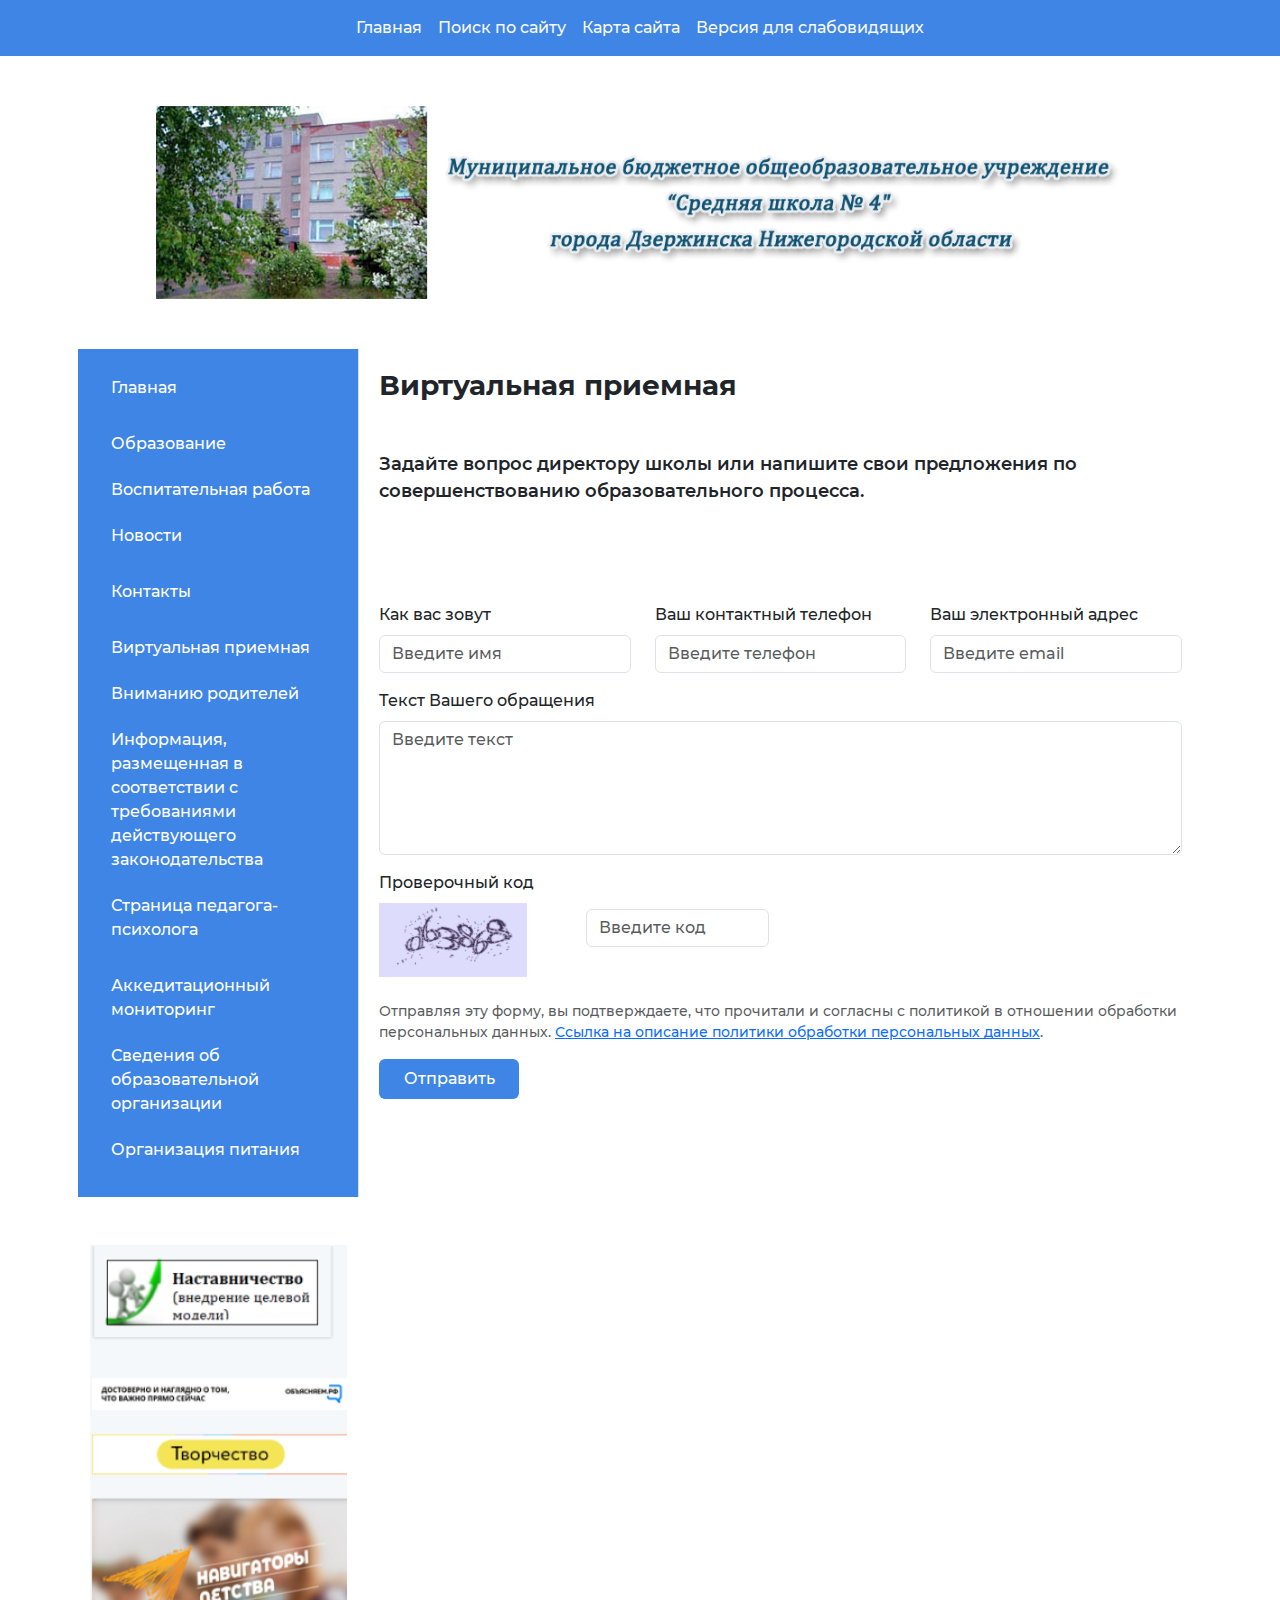
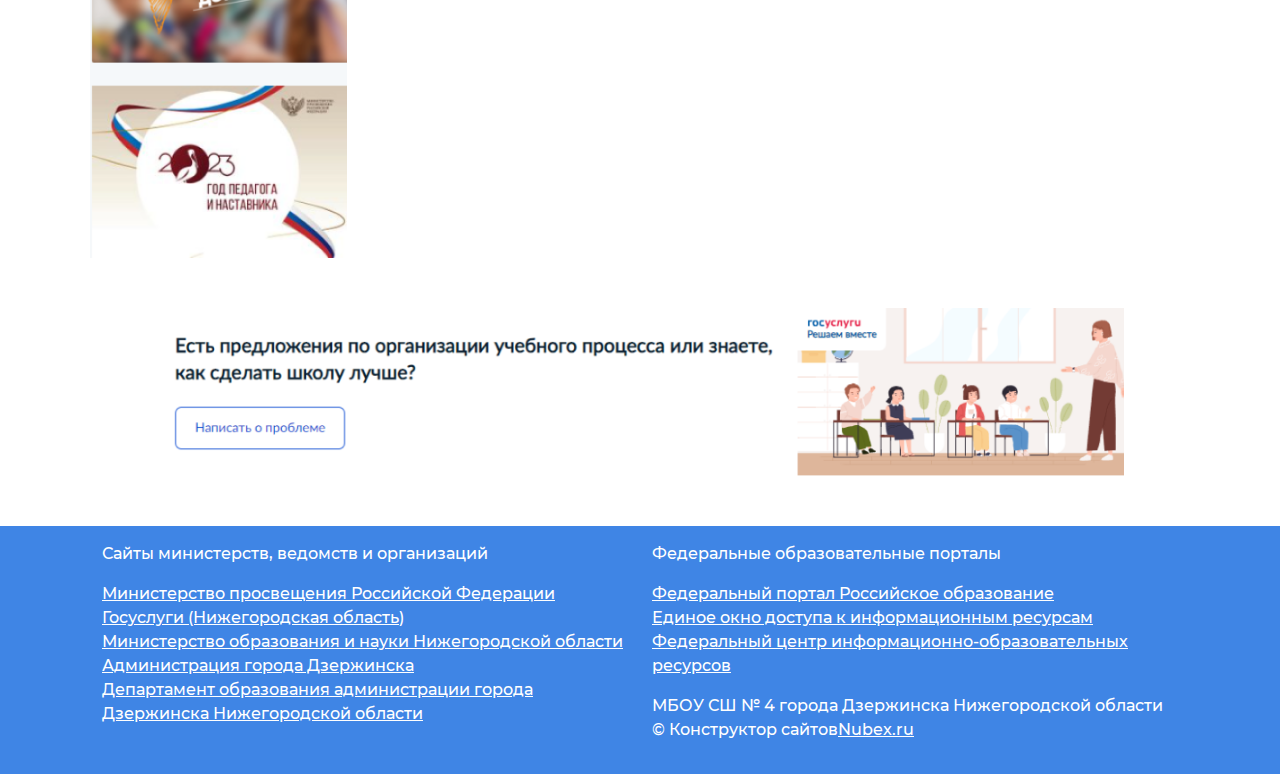
<file: priem.html>
<!doctype html>
<html lang="en">

<head>
    <meta charset="utf-8">
    <meta name="viewport" content="width=device-width, initial-scale=1">
    <title>Виртуальная приемная</title>
    <link href="https://cdn.jsdelivr.net/npm/bootstrap@5.3.3/dist/css/bootstrap.min.css" rel="stylesheet"
        integrity="sha384-QWTKZyjpPEjISv5WaRU9OFeRpok6YctnYmDr5pNlyT2bRjXh0JMhjY6hW+ALEwIH" crossorigin="anonymous">
    <link rel="stylesheet" href="./css/priem.css">
</head>

<body>
    <header>
        <div class="nav navbar  navbar-expand-lg">
          <div class="container-fluid">
          <button class="navbar-toggler " type="button" data-bs-toggle="collapse" data-bs-target="#navbarNav"
            aria-controls="navbarNav" aria-expanded="false" aria-label="Переключатель навигации">
            <span class="navbar-toggler-icon"></span>
          </button>
          <div class="collapse navbar-collapse justify-content-center align-items-center" id="navbarNav">
            <ul class="navbar-nav">
              <li class="nav-item">
                <a class="nav-link active text-light" aria-current="page" href="./index.html">Главная</a>
              </li>
              <li class="nav-item">
                <a class="nav-link text-light" href="./found.html">Поиск по сайту</a>
              </li>
              <li class="nav-item">
                <a class="nav-link text-light" href="#">Карта сайта</a>
              </li>
              <li class="nav-item">
                <a class="nav-link text-light" href="#">Версия для слабовидящих</a>
              </li>
            </ul>
          </div>
        </div>
      </div>
      </header>

    <div class="section-foto">
        <div class="container">
            <img src="./img/image 1.png" class="img-fluid" alt="...">
        </div>
    </div>

    <div class="container-fluid d-flex justify-content-center">
        <div class="container-custom">
            <div class="row">
                <!-- Левый блок -->
                <div class="col-md-3 sidebar">
                    <a href="./index.html"><button class="btn w-100 mb-2">Главная</button></a>
                    <button class="btn w-100 mb-2" data-bs-toggle="collapse"
                        data-bs-target="#educationMenu">Образование</button>
                    <div id="educationMenu" class="collapse ps-3">
                        <p>Особенности организации образовательного процесса</p>
                        <a href="./прием_в_школу.html"><p class="text-light">Прием в школу</p></a>
                        <p>Государственная итоговая аттестация выпускников</p>
                        <p>Всероссийская олимпиада школьников</p>
                        <p>Всероссийская проверочная работа (ВПР)</p>
                    </div>
                    <button class="btn w-100 mb-2" data-bs-toggle="collapse" data-bs-target="#newsMenu">Воспитательная
                        работа</button>
                    <div id="newsMenu" class="collapse ps-3">
                        <p>Наставничество</p>
                        <p>Школьный лагерь "Радуга"</p>
                        <p>Музей "У истоков"</p>
                        <p>Дополнительное образование</p>
                        <p>Навигаторы детства</p>
                        <p>ШСК "Олимп"</p>
                        <p>Конкурсы</p>
                        <p>Страничка безопасности</p>
                        <p>Школьный театр "Колобок"</p>
                        <p>Трудовая подростковая бригада "СУПЕР_БРИГАДА"</p>
                        <p>Медиацентр "Вести 4"</p>
                    </div>
                    <a href="./index.html#news"><button class="btn w-100 mb-2" data-bs-toggle="collapse" data-bs-target="#news">Новости</button></a>
                    <a href="./contact.html"><button class="btn w-100 mb-2" data-bs-toggle="collapse"
                            data-bs-target="#contact">Контакты</button></a>

                    <button class="btn w-100 mb-2" data-bs-toggle="collapse" data-bs-target="#priem">Виртуальная
                        приемная</button>

                    <button class="btn w-100 mb-2" data-bs-toggle="collapse" data-bs-target="#parents">Вниманию
                        родителей</button>
                    <div id="parents" class="collapse ps-3">
                        <p>Государственная социальная помощь</p>
                        <p>Памятки</p>
                    </div>
                    <button class="btn w-100 mb-2" data-bs-toggle="collapse" data-bs-target="#info">Информация,
                        размещенная в
                        соответствии с требованиями действующего законодательства</button>
                    <div id="info" class="collapse ps-3">
                      <a href="./info.html"><p class="text-light">Информация, размещенная в соотвествии с п.3.3 ст.32 Федерального закона от 12.01.1996
                        N7-ФЗ(ред. от
                        02.0.2013) "О некоммерческих организациях"</p></a>
                        <p>Информационная безопасность</p>
                        <p>Политика МБОУ СШ №4 в отношении обработки персональных данных</p>
                        <p>Противодействие коррупции</p>
                        <p>Антитеррористическая защищенность</p>
                        <p>Специальная оценка условий труда</p>
                    </div>
                    <a href="./psiholog.html"><button class="btn w-100 mb-2" data-bs-toggle="collapse" data-bs-target="#psih">Страница
                        педагога-психолога</button></a>

                    <button class="btn w-100 mb-2" data-bs-toggle="collapse" data-bs-target="#mon">Аккедитационный
                        мониторинг</button>
                    <div id="mon" class="collapse ps-3">
                        <p>Доступ к информационно-телекоммуникационной среде</p>
                        <p>ФГИС "Моя школа"</p>
                    </div>

                    <button class="btn w-100 mb-2" data-bs-toggle="collapse" data-bs-target="#psih">Сведения об
                        образовательной
                        организации</button>

                    <button class="btn w-100 mb-2" data-bs-toggle="collapse" data-bs-target="#psih">Организация
                        питания</button>
                </div>

                <!-- Правый блок -->
                <div class="col-md-9 content">
                    <h2 class="mb-5">Виртуальная приемная</h2>
                    <p>Задайте вопрос директору школы или напишите свои предложения по совершенствованию
                        образовательного процесса.</p>

                    <h1 class="text-center mb-4 mt-5">Если у Вас возникли вопросы, просим заполнить форму</h1>
                    <form>
                        <div class="row mb-3">
                            <div class="col-md-4">
                                <label for="name" class="form-label">Как вас зовут</label>
                                <input type="text" class="form-control" id="name" placeholder="Введите имя">
                            </div>
                            <div class="col-md-4">
                                <label for="phone" class="form-label">Ваш контактный телефон</label>
                                <input type="tel" class="form-control" id="phone" placeholder="Введите телефон">
                            </div>
                            <div class="col-md-4">
                                <label for="email" class="form-label">Ваш электронный адрес</label>
                                <input type="email" class="form-control" id="email" placeholder="Введите email">
                            </div>
                        </div>

                        <div class="mb-3">
                            <label for="message" class="form-label">Текст Вашего обращения</label>
                            <textarea class="form-control" id="message" rows="5" placeholder="Введите текст"></textarea>
                        </div>

                        <div class="row align-items-center mb-3">
                            <div class="col-md-3">
                                <label for="captcha" class="form-label">Проверочный код</label>
                                <img src="./img/image 4.png" alt="Проверочный код" class="d-block w-60 mb-2">
                            </div>
                            <div class="col-md-3">
                                <input type="text" class="form-control" id="captcha" placeholder="Введите код">
                            </div>
                        </div>

                        <div class="form-text mb-3">
                            Отправляя эту форму, вы подтверждаете, что прочитали и согласны с политикой в отношении
                            обработки
                            персональных данных.
                            <a href="#" target="_blank">Ссылка на описание политики обработки персональных данных</a>.
                        </div>

                        <button type="submit" class="btn">Отправить</button>
                    </form>
                </div>
            </div>
        </div>
    </div>

    <div class="container-fluid d-flex justify-content-center">
        <div class="container-custom">
          <div class="row">
            <!-- Левый блок -->
            <div class="col-md-3 mt-5">
              <img src="./img/image 5.png" class="img-fluid" alt="...">
            </div>
    
            <!-- Правый блок -->
            <div class="col-md-9 content">
                <h1 class="text-center mb-5">Информация о приеме документов на зачисление в 1 класс в 2024-2025 учебном году
                </h1>
            </div>
    
            </div>
          </div>
        </div>
      </div>
    
      <div class="section-foto">
        <div class="container">
          <img src="./img/image 7.png" class="img-fluid" alt="...">
        </div>
      </div>
    
      <footer>
        <div class="container">
          <div class="row">
            <div class="col-md-6 mt-3 mb-3">
              <p>Сайты министерств, ведомств и организаций</p>
              <a href="https://edu.gov.ru/">Министерство просвещения Российской Федерации</a><br>
              <a href="https://gu.nnov.ru/">Госуслуги (Нижегородская область)</a><br>
              <a href="https://minobr.nobl.ru/">Министерство образования и науки Нижегородской области</a><br>
              <a href="https://адмдзержинск.рф/">Администрация города Дзержинска</a><br>
              <a href="http://www.soido.ru/">Департамент образования администрации города Дзержинска Нижегородской области</a><br>
            </div>
    
            <div class="col-md-6 mt-3 mb-3">
              <p>Федеральные образовательные порталы</p>
              <a href="https://edu.ru/">Федеральный портал Российское образование</a><br>
              <a href="https://web.archive.org/web/20191122092928/http://window.edu.ru/">Единое окно доступа к информационным ресурсам</a><br>
              <a href="https://web.archive.org/web/20191121151247/http://fcior.edu.ru/">Федеральный центр информационно-образовательных ресурсов</a><br>
              <p class="mt-3"> МБОУ СШ № 4 города Дзержинска Нижегородской области<br>
                © Конструктор сайтов<a href="https://nubex.ru/?utm_source=copyright">Nubex.ru</a></p>
            </div>
          </div>
        </div>
      </footer>


    <script src="https://cdn.jsdelivr.net/npm/bootstrap@5.3.3/dist/js/bootstrap.bundle.min.js"
        integrity="sha384-YvpcrYf0tY3lHB60NNkmXc5s9fDVZLESaAA55NDzOxhy9GkcIdslK1eN7N6jIeHz"
        crossorigin="anonymous"></script>
</body>

</html>
</file>
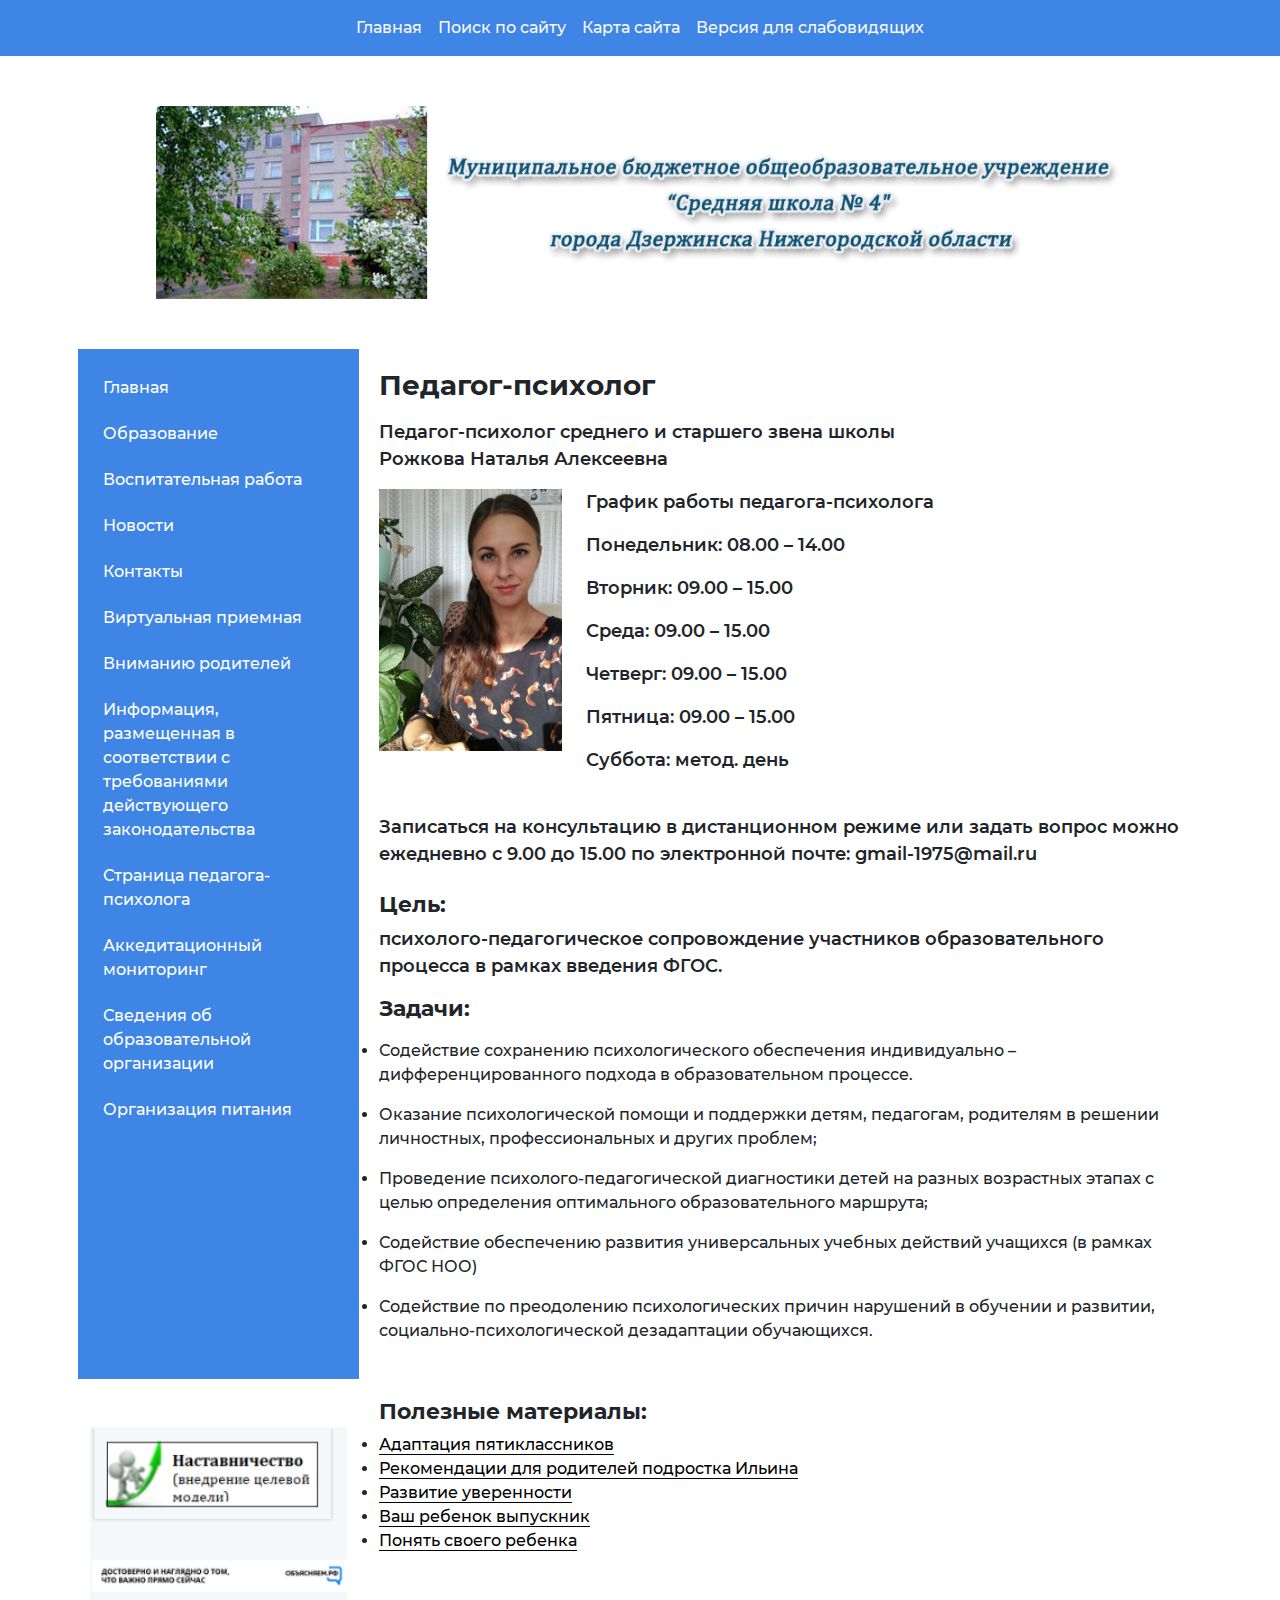
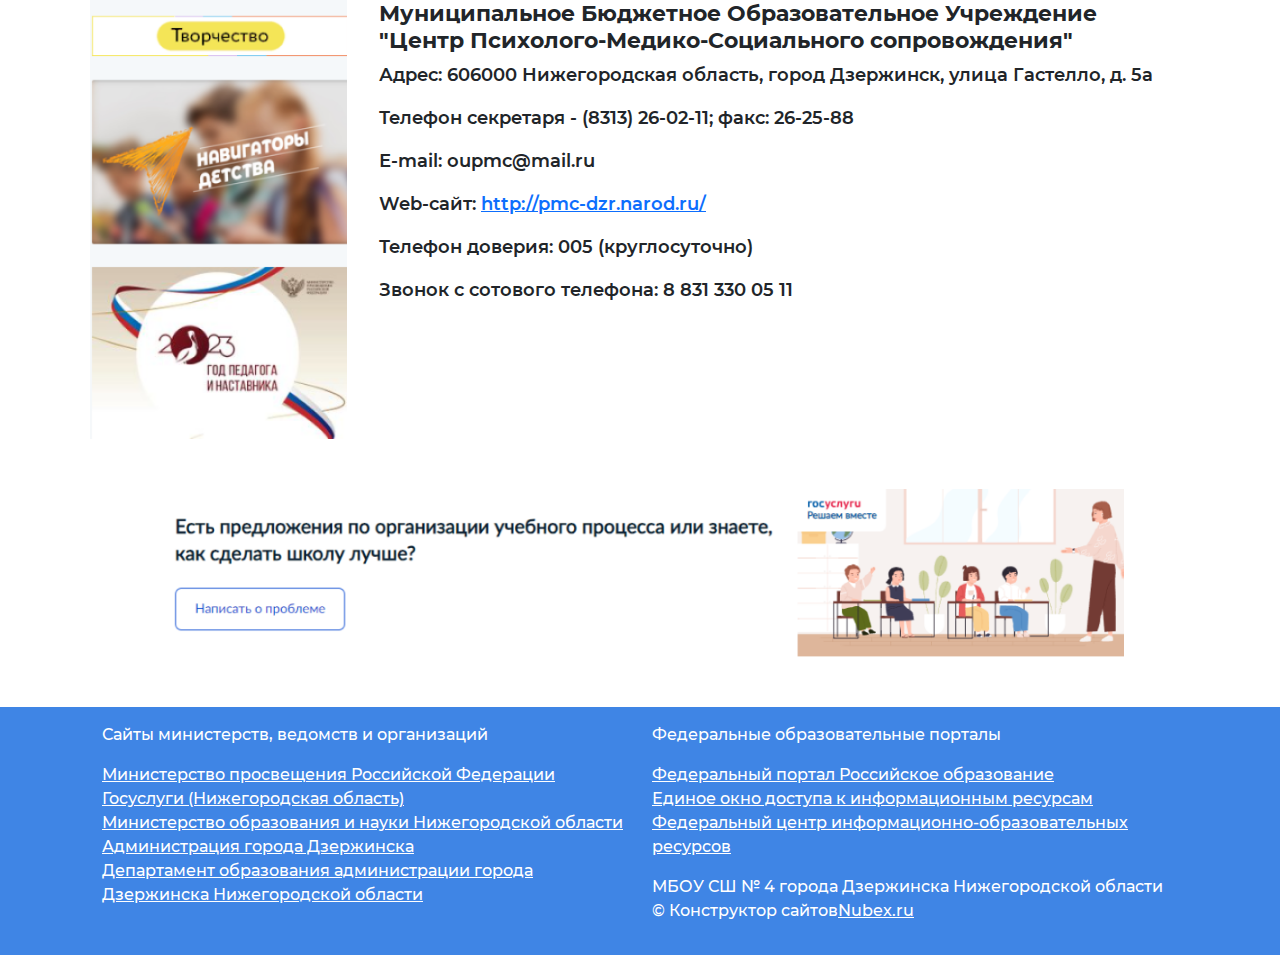
<file: psiholog.html>
<!doctype html>
<html lang="en">

<head>
    <meta charset="utf-8">
    <meta name="viewport" content="width=device-width, initial-scale=1">
    <title>Страница педагога-психолога</title>
    <link href="https://cdn.jsdelivr.net/npm/bootstrap@5.3.3/dist/css/bootstrap.min.css" rel="stylesheet"
        integrity="sha384-QWTKZyjpPEjISv5WaRU9OFeRpok6YctnYmDr5pNlyT2bRjXh0JMhjY6hW+ALEwIH" crossorigin="anonymous">
    <link rel="stylesheet" href="./css/psiholog.css">
</head>

<body>
    <header>
        <div class="nav navbar  navbar-expand-lg">
          <div class="container-fluid">
          <button class="navbar-toggler " type="button" data-bs-toggle="collapse" data-bs-target="#navbarNav"
            aria-controls="navbarNav" aria-expanded="false" aria-label="Переключатель навигации">
            <span class="navbar-toggler-icon"></span>
          </button>
          <div class="collapse navbar-collapse justify-content-center align-items-center" id="navbarNav">
            <ul class="navbar-nav">
              <li class="nav-item">
                <a class="nav-link active text-light" aria-current="page" href="./index.html">Главная</a>
              </li>
              <li class="nav-item">
                <a class="nav-link text-light" href="./found.html">Поиск по сайту</a>
              </li>
              <li class="nav-item">
                <a class="nav-link text-light" href="#">Карта сайта</a>
              </li>
              <li class="nav-item">
                <a class="nav-link text-light" href="#">Версия для слабовидящих</a>
              </li>
            </ul>
          </div>
        </div>
      </div>
      </header>

    <div class="section-foto">
        <div class="container">
            <img src="./img/image 1.png" class="img-fluid" alt="...">
        </div>
    </div>

    <div class="container-fluid d-flex justify-content-center">
        <div class="container-custom">
            <div class="row">
                <!-- Левый блок -->
                <div class="col-md-3 sidebar">
                    <a href="./index.html"><button class="btn w-100 mb-2">Главная</button></a>
                    <button class="btn w-100 mb-2" data-bs-toggle="collapse"
                        data-bs-target="#educationMenu">Образование</button>
                    <div id="educationMenu" class="collapse ps-3">
                        <p>Особенности организации образовательного процесса</p>
                        <a href="./прием_в_школу.html"><p class="text-light">Прием в школу</p></a>
                        <p>Государственная итоговая аттестация выпускников</p>
                        <p>Всероссийская олимпиада школьников</p>
                        <p>Всероссийская проверочная работа (ВПР)</p>
                    </div>
                    <button class="btn w-100 mb-2" data-bs-toggle="collapse" data-bs-target="#newsMenu">Воспитательная
                        работа</button>
                    <div id="newsMenu" class="collapse ps-3">
                        <p>Наставничество</p>
                        <p>Школьный лагерь "Радуга"</p>
                        <p>Музей "У истоков"</p>
                        <p>Дополнительное образование</p>
                        <p>Навигаторы детства</p>
                        <p>ШСК "Олимп"</p>
                        <p>Конкурсы</p>
                        <p>Страничка безопасности</p>
                        <p>Школьный театр "Колобок"</p>
                        <p>Трудовая подростковая бригада "СУПЕР_БРИГАДА"</p>
                        <p>Медиацентр "Вести 4"</p>
                    </div>
                    <a href="./index.html#news"><button class="btn w-100 mb-2" data-bs-toggle="collapse" data-bs-target="#news">Новости</button></a>
                    <a href="./contact.html"><button class="btn w-100 mb-2" data-bs-toggle="collapse"
                            data-bs-target="#contact">Контакты</button></a>

                    <a href="./priem.html"><button class="btn w-100 mb-2" data-bs-toggle="collapse"
                            data-bs-target="#priem">Виртуальная приемная</button></a>

                    <button class="btn w-100 mb-2" data-bs-toggle="collapse" data-bs-target="#parents">Вниманию
                        родителей</button>
                    <div id="parents" class="collapse ps-3">
                        <p>Государственная социальная помощь</p>
                        <p>Памятки</p>
                    </div>
                    <button class="btn w-100 mb-2" data-bs-toggle="collapse" data-bs-target="#info">Информация,
                        размещенная в
                        соответствии с требованиями действующего законодательства</button>
                    <div id="info" class="collapse ps-3">
                      <a href="./info.html"><p class="text-light">Информация, размещенная в соотвествии с п.3.3 ст.32 Федерального закона от 12.01.1996
                        N7-ФЗ(ред. от
                        02.0.2013) "О некоммерческих организациях"</p></a>
                        <p>Информационная безопасность</p>
                        <p>Политика МБОУ СШ №4 в отношении обработки персональных данных</p>
                        <p>Противодействие коррупции</p>
                        <p>Антитеррористическая защищенность</p>
                        <p>Специальная оценка условий труда</p>
                    </div>
                    <button class="btn w-100 mb-2" data-bs-toggle="collapse" data-bs-target="#psih">Страница
                        педагога-психолога</button>

                    <button class="btn w-100 mb-2" data-bs-toggle="collapse" data-bs-target="#mon">Аккедитационный
                        мониторинг</button>
                    <div id="mon" class="collapse ps-3">
                        <p>Доступ к информационно-телекоммуникационной среде</p>
                        <p>ФГИС "Моя школа"</p>
                    </div>

                    <button class="btn w-100 mb-2" data-bs-toggle="collapse" data-bs-target="#psih">Сведения об
                        образовательной
                        организации</button>

                    <a href="./eda.html"><button class="btn w-100 mb-2" data-bs-toggle="collapse" data-bs-target="#psih">Организация
                        питания</button></a>
                </div>

                <!-- Правый блок -->
                <div class="col-md-9 content">
                    <h2 class="mb-3">Педагог-психолог</h2>
                    <p>Педагог-психолог среднего и старшего звена школы<br>
                        Рожкова Наталья Алексеевна</p>
                    <div class="row">
                        <div class="col-md-3">
                            <img src="./img/image 8.png" class="img-fluid" alt="...">
                        </div>

                        <div class="col-md-6">
                            <p>График работы педагога-психолога</p>
                            <p>Понедельник: 08.00 – 14.00</p>
                            <p>Вторник: 09.00 – 15.00</p>
                            <p>Среда: 09.00 – 15.00</p>
                            <p>Четверг: 09.00 – 15.00</p>
                            <p>Пятница: 09.00 – 15.00</p>
                            <p>Суббота: метод. день</p>
                        </div>
                    </div>

                    <p class="mt-4">Записаться на консультацию в дистанционном режиме или задать вопрос можно ежедневно
                        с 9.00 до 15.00 по электронной почте: gmail-1975@mail.ru</p>
                    <h1 class="mt-4">Цель:</h1>
                    <p>психолого-педагогическое сопровождение участников образовательного процесса в рамках введения
                        ФГОС.</p>

                    <h1>Задачи:</h1>
                    <p><li>Содействие сохранению психологического обеспечения индивидуально – дифференцированного подхода в образовательном процессе.</li></p>
                    <p><li>Оказание психологической помощи и поддержки детям, педагогам, родителям в решении личностных, профессиональных и других проблем;</li></p>
                    <p><li>Проведение психолого-педагогической диагностики детей на разных возрастных этапах с целью определения оптимального образовательного маршрута;</li></p>
                    <p><li>Содействие обеспечению развития универсальных учебных действий учащихся (в рамках ФГОС НОО)</li></p>
                    <p><li>Содействие по преодолению психологических причин нарушений в обучении и развитии, социально-психологической дезадаптации обучающихся.</li></p>

                </div>
            </div>
        </div>
    </div>

    <div class="container-fluid d-flex justify-content-center">
        <div class="container-custom">
          <div class="row">
            <!-- Левый блок -->
            <div class="col-md-3 mt-5">
              <img src="./img/image 5.png" class="img-fluid" alt="...">
            </div>
    
            <!-- Правый блок -->
            <div class="col-md-9 content">
                <h1>Полезные материалы: </h1>
                <li><a href="https://drive.google.com/file/d/1J3Ndwp8GPiu9baiA5x8qom0jLnI5yLVH/view" class="underline-btn">Адаптация пятиклассников</a></li>
                <li><a href="https://drive.google.com/file/d/1vwWnNYG4JB1xiNX_kSmSPJ9094xcPMTd/view" class="underline-btn">Рекомендации для родителей подростка Ильина</a></li>
                <li><a href="https://drive.google.com/file/d/1WSSVXwpVdJzPUcT2FjQRBpvgxp0_H7b_/view" class="underline-btn">Развитие уверенности</a></li>
                <li><a href="https://drive.google.com/file/d/1PJku3XyeehvhJESds4GIpw47SC4DJcex/view" class="underline-btn">Ваш ребенок выпускник</a></li>
                <li><a href="https://drive.google.com/file/d/14pQqA1JZI9nodWLOuldSdRf7tkSTrvW5/view" class="underline-btn">Понять своего ребенка</a></li>
                <h1 class="mt-5">Муниципальное Бюджетное Образовательное Учреждение "Центр Психолого-Медико-Социального сопровождения"</h1>
                <p>Адрес: 606000 Нижегородская область, город Дзержинск, улица Гастелло, д. 5а</p>
                <p>Телефон секретаря - (8313) 26-02-11; факс: 26-25-88</p>
                <p>Е-mail: oupmc@mail.ru</p>
                <p>Web-сайт: <a href="http://pmc-dzr.narod.ru/">http://pmc-dzr.narod.ru/</a></p>
                <p>Телефон доверия: 005 (круглосуточно)</p>
                <p>Звонок с сотового телефона: 8 831 330 05 11</p>
            </div>
          </div>
        </div>
      </div>

      <div class="section-foto">
        <div class="container">
          <img src="./img/image 7.png" class="img-fluid" alt="...">
        </div>
      </div>
    
      <footer>
        <div class="container">
          <div class="row">
            <div class="col-md-6 mt-3 mb-3">
              <p>Сайты министерств, ведомств и организаций</p>
              <a href="https://edu.gov.ru/">Министерство просвещения Российской Федерации</a><br>
              <a href="https://gu.nnov.ru/">Госуслуги (Нижегородская область)</a><br>
              <a href="https://minobr.nobl.ru/">Министерство образования и науки Нижегородской области</a><br>
              <a href="https://адмдзержинск.рф/">Администрация города Дзержинска</a><br>
              <a href="http://www.soido.ru/">Департамент образования администрации города Дзержинска Нижегородской области</a><br>
            </div>
    
            <div class="col-md-6 mt-3 mb-3">
              <p>Федеральные образовательные порталы</p>
              <a href="https://edu.ru/">Федеральный портал Российское образование</a><br>
              <a href="https://web.archive.org/web/20191122092928/http://window.edu.ru/">Единое окно доступа к информационным ресурсам</a><br>
              <a href="https://web.archive.org/web/20191121151247/http://fcior.edu.ru/">Федеральный центр информационно-образовательных ресурсов</a><br>
              <p class="mt-3"> МБОУ СШ № 4 города Дзержинска Нижегородской области<br>
                © Конструктор сайтов<a href="https://nubex.ru/?utm_source=copyright">Nubex.ru</a></p>
            </div>
          </div>
        </div>
      </footer>

    <script src="https://cdn.jsdelivr.net/npm/bootstrap@5.3.3/dist/js/bootstrap.bundle.min.js"
        integrity="sha384-YvpcrYf0tY3lHB60NNkmXc5s9fDVZLESaAA55NDzOxhy9GkcIdslK1eN7N6jIeHz"
        crossorigin="anonymous"></script>
</body>

</html>
</file>
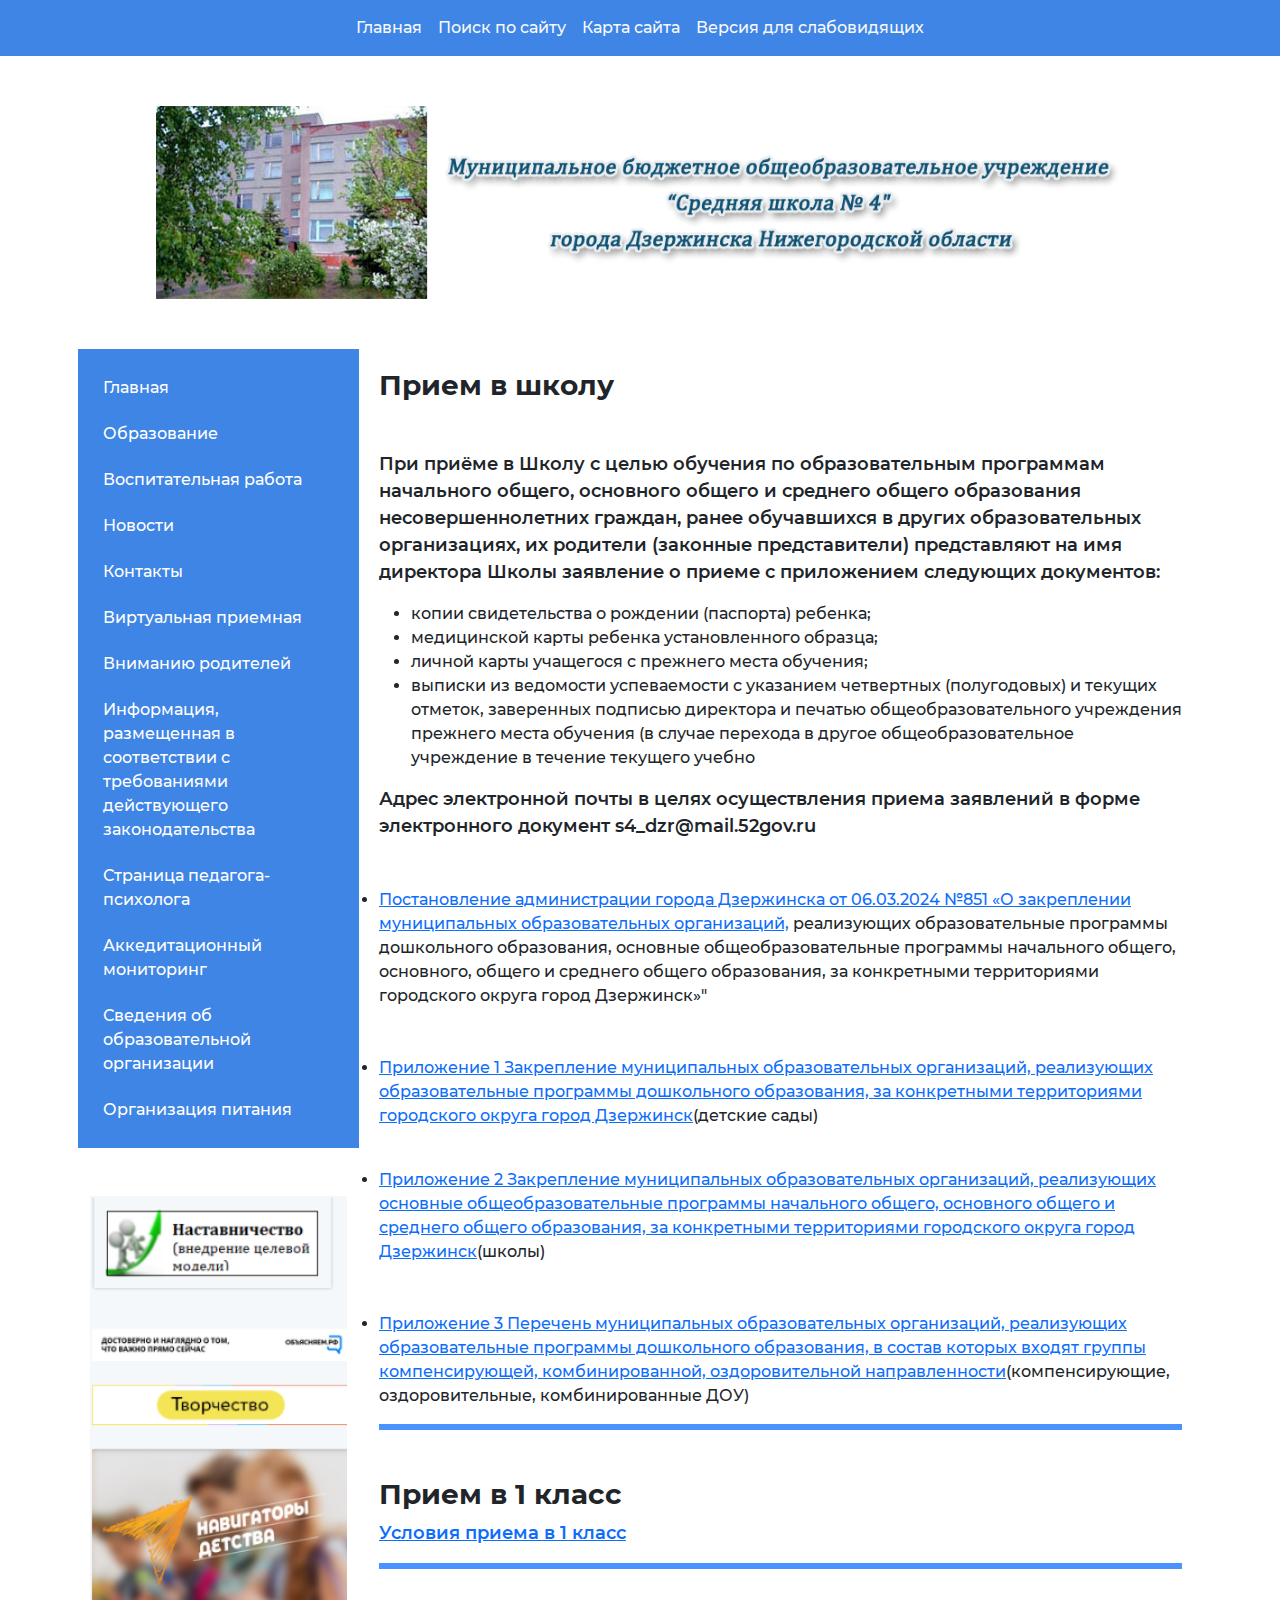
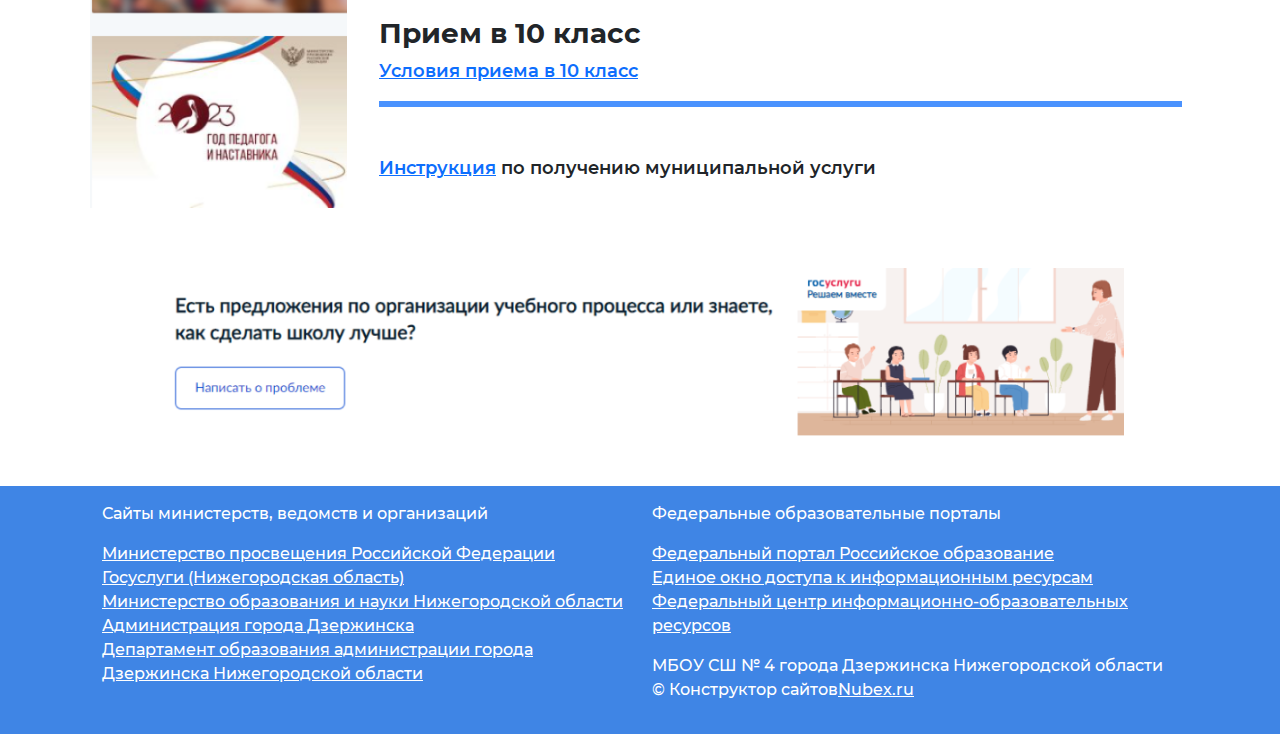
<file: прием_в_школу.html>
<!doctype html>
<html lang="en">

<head>
    <meta charset="utf-8">
    <meta name="viewport" content="width=device-width, initial-scale=1">
    <title>Прием в школу</title>
    <link href="https://cdn.jsdelivr.net/npm/bootstrap@5.3.3/dist/css/bootstrap.min.css" rel="stylesheet"
        integrity="sha384-QWTKZyjpPEjISv5WaRU9OFeRpok6YctnYmDr5pNlyT2bRjXh0JMhjY6hW+ALEwIH" crossorigin="anonymous">
    <link rel="stylesheet" href="./css/прием_в_школу.css">
</head>

<body>
    <header>
        <div class="nav navbar  navbar-expand-lg">
            <div class="container-fluid">
                <button class="navbar-toggler " type="button" data-bs-toggle="collapse" data-bs-target="#navbarNav"
                    aria-controls="navbarNav" aria-expanded="false" aria-label="Переключатель навигации">
                    <span class="navbar-toggler-icon"></span>
                </button>
                <div class="collapse navbar-collapse justify-content-center align-items-center" id="navbarNav">
                    <ul class="navbar-nav">
                        <li class="nav-item">
                            <a class="nav-link active text-light" aria-current="page" href="./index.html">Главная</a>
                        </li>
                        <li class="nav-item">
                            <a class="nav-link text-light" href="./found.html">Поиск по сайту</a>
                        </li>
                        <li class="nav-item">
                            <a class="nav-link text-light" href="#">Карта сайта</a>
                        </li>
                        <li class="nav-item">
                            <a class="nav-link text-light" href="#">Версия для слабовидящих</a>
                        </li>
                    </ul>
                </div>
            </div>
        </div>
    </header>

    <div class="section-foto">
        <div class="container">
            <img src="./img/image 1.png" class="img-fluid" alt="...">
        </div>
    </div>

    <div class="container-fluid d-flex justify-content-center">
        <div class="container-custom">
            <div class="row">
                <!-- Левый блок -->
                <div class="col-md-3 sidebar">
                    <button class="btn w-100 mb-2">Главная</button>
                    <button class="btn w-100 mb-2" data-bs-toggle="collapse"
                        data-bs-target="#educationMenu">Образование</button>
                    <div id="educationMenu" class="collapse ps-3">
                        <p class="text-light">Особенности организации образовательного процесса</p>
                        <a href="./прием_в_школу.html">
                            <p class="text-light">Прием в школу</p>
                        </a>
                        <p class="text-light">Государственная итоговая аттестация выпускников</p>
                        <p class="text-light">Всероссийская олимпиада школьников</p>
                        <p class="text-light">Всероссийская проверочная работа (ВПР)</p>
                    </div>
                    <button class="btn w-100 mb-2" data-bs-toggle="collapse" data-bs-target="#newsMenu">Воспитательная
                        работа</button>
                    <div id="newsMenu" class="collapse ps-3">
                        <p class="text-light">Наставничество</p>
                        <p class="text-light">Школьный лагерь "Радуга"</p>
                        <p class="text-light">Музей "У истоков"</p>
                        <p class="text-light">Дополнительное образование</p>
                        <p class="text-light">Навигаторы детства</p>
                        <p class="text-light">ШСК "Олимп"</p>
                        <p class="text-light">Конкурсы</p>
                        <p class="text-light">Страничка безопасности</p>
                        <p class="text-light">Школьный театр "Колобок"</p>
                        <p class="text-light">Трудовая подростковая бригада "СУПЕР_БРИГАДА"</p>
                        <p class="text-light">Медиацентр "Вести 4"</p>
                    </div>
                    <a href="#news"><button class="btn w-100 mb-2" data-bs-toggle="collapse"
                            data-bs-target="#news">Новости</button></a>

                    <a href="./contact.html"><button class="btn w-100 mb-2" data-bs-toggle="collapse"
                            data-bs-target="#contact">Контакты</button></a>

                    <a href="./priem.html"><button class="btn w-100 mb-2" data-bs-toggle="collapse"
                            data-bs-target="#priem">Виртуальная приемная</button></a>

                    <button class="btn w-100 mb-2" data-bs-toggle="collapse" data-bs-target="#parents">Вниманию
                        родителей</button>
                    <div id="parents" class="collapse ps-3">
                        <p class="text-light">Государственная социальная помощь</p>
                        <p class="text-light">Памятки</p>
                    </div>
                    <button class="btn w-100 mb-2" data-bs-toggle="collapse" data-bs-target="#info">Информация,
                        размещенная в
                        соответствии с требованиями действующего законодательства</button>
                    <div id="info" class="collapse ps-3">
                        <a href="./info.html">
                            <p class="text-light">Информация, размещенная в соотвествии с п.3.3 ст.32 Федерального
                                закона от 12.01.1996
                                N7-ФЗ(ред. от
                                02.0.2013) "О некоммерческих организациях"</p>
                        </a>
                        <p class="text-light">Информационная безопасность</p>
                        <p class="text-light">Политика МБОУ СШ №4 в отношении обработки персональных данных</p>
                        <p class="text-light">Противодействие коррупции</p>
                        <p class="text-light">Антитеррористическая защищенность</p>
                        <p class="text-light">Специальная оценка условий труда</p>
                    </div>
                    <a href="./psiholog.html"><button class="btn w-100 mb-2" data-bs-toggle="collapse"
                            data-bs-target="#psih">Страница
                            педагога-психолога</button></a>

                    <button class="btn w-100 mb-2" data-bs-toggle="collapse" data-bs-target="#mon">Аккедитационный
                        мониторинг</button>
                    <div id="mon" class="collapse ps-3">
                        <p class="text-light">Доступ к информационно-телекоммуникационной среде</p>
                        <p class="text-light">ФГИС "Моя школа"</p>
                    </div>

                    <button class="btn w-100 mb-2" data-bs-toggle="collapse" data-bs-target="#psih">Сведения об
                        образовательной
                        организации</button>

                    <a href="./eda.html"><button class="btn w-100 mb-2" data-bs-toggle="collapse"
                            data-bs-target="#psih">Организация питания</button></a>
                </div>

                <!-- Правый блок -->
                <div class="col-md-9 content">
                    <h2 class="mb-5">Прием в школу</h2>
                    <p>При приёме в Школу с целью обучения по образовательным программам начального общего, основного
                        общего и среднего общего образования несовершеннолетних граждан, ранее обучавшихся в других
                        образовательных организациях, их родители (законные представители) представляют на имя директора
                        Школы заявление о приеме с приложением следующих документов:</p>
                    <ul>
                        <li>копии свидетельства о рождении (паспорта) ребенка;</li>
                        <li>медицинской карты ребенка установленного образца;</li>
                        <li>личной карты учащегося с прежнего места обучения;</li>
                        <li>выписки из ведомости успеваемости с указанием четвертных (полугодовых) и текущих отметок,
                            заверенных подписью директора и печатью общеобразовательного учреждения прежнего места
                            обучения (в случае перехода в другое общеобразовательное учреждение в течение текущего
                            учебно</li>
                    </ul>
                    <p>Адрес электронной почты в целях осуществления приема заявлений в форме электронного документ
                        s4_dzr@mail.52gov.ru </p>
                    <li class="mt-5"><a href="https://schola70.ucoz.net/_ld/17/1737__06.03.2024___.pdf">Постановление
                            администрации города Дзержинска от 06.03.2024 №851 «О закреплении муниципальных
                            образовательных организаций,</a> реализующих образовательные программы дошкольного
                        образования, основные общеобразовательные программы начального общего, основного, общего и
                        среднего общего образования, за конкретными территориями городского округа город Дзержинск»"
                    </li>
                    <li class="mt-5"><a href="https://schola70.ucoz.net/_ld/17/1738__1-.-06.03.2024.pdf">Приложение 1
                            Закрепление муниципальных образовательных организаций, реализующих образовательные программы
                            дошкольного образования, за конкретными территориями городского округа город
                            Дзержинск</a>(детские сады)</li>
                </div>
            </div>
        </div>
    </div>

    <div class="container-fluid d-flex justify-content-center">
        <div class="container-custom">
            <div class="row">
                <!-- Левый блок -->
                <div class="col-md-3 mt-5">
                    <img src="./img/image 5.png" class="img-fluid" alt="...">
                </div>

                <!-- Правый блок -->
                <div class="col-md-9 content">
                    <div class="a">
                        <li class="mb-5"><a href="https://schola70.ucoz.net/_ld/17/1739__2--2024.pdf">Приложение 2
                                Закрепление муниципальных образовательных организаций, реализующих основные
                                общеобразовательные программы начального общего, основного общего и среднего общего
                                образования, за конкретными территориями городского округа город Дзержинск</a>(школы)
                        </li>
                        <li><a href="https://schola70.ucoz.net/_ld/17/1740__3.pdf">Приложение 3 Перечень муниципальных
                                образовательных организаций, реализующих образовательные программы дошкольного
                                образования, в состав которых входят группы компенсирующей, комбинированной,
                                оздоровительной направленности</a>(компенсирующие, оздоровительные, комбинированные ДОУ)
                        </li>
                        <hr class="border border-primary border-3 opacity-75">
                        <h2 class="mt-5">Прием в 1 класс</h2>
                        <a href="./1класс.html">
                            <p>Условия приема в 1 класс</p>
                        </a>
                        <hr class="border border-primary border-3 opacity-75">

                        <h2 class="mt-5">Прием в 10 класс</h2>
                        <a href="./10класс.html">
                            <p>Условия приема в 10 класс</p>
                        </a>
                        <hr class="border border-primary border-3 opacity-75">

                        <p class="mt-5"><a
                                href="https://r1.nubex.ru/s4427-9a7/f395_71/ИНСТРУКЦИЯ%20(1).pdf">Инструкция</a> по
                            получению муниципальной услуги</p>
                    </div>

                </div>
            </div>
        </div>
    </div>

    <div class="section-foto">
        <div class="container">
            <img src="./img/image 7.png" class="img-fluid" alt="...">
        </div>
    </div>

    <footer>
        <div class="container">
            <div class="row">
                <div class="col-md-6 mt-3 mb-3">
                    <p>Сайты министерств, ведомств и организаций</p>
                    <a href="https://edu.gov.ru/">Министерство просвещения Российской Федерации</a><br>
                    <a href="https://gu.nnov.ru/">Госуслуги (Нижегородская область)</a><br>
                    <a href="https://minobr.nobl.ru/">Министерство образования и науки Нижегородской области</a><br>
                    <a href="https://адмдзержинск.рф/">Администрация города Дзержинска</a><br>
                    <a href="http://www.soido.ru/">Департамент образования администрации города Дзержинска Нижегородской
                        области</a><br>
                </div>

                <div class="col-md-6 mt-3 mb-3">
                    <p>Федеральные образовательные порталы</p>
                    <a href="https://edu.ru/">Федеральный портал Российское образование</a><br>
                    <a href="https://web.archive.org/web/20191122092928/http://window.edu.ru/">Единое окно доступа к
                        информационным ресурсам</a><br>
                    <a href="https://web.archive.org/web/20191121151247/http://fcior.edu.ru/">Федеральный центр
                        информационно-образовательных ресурсов</a><br>
                    <p class="mt-3"> МБОУ СШ № 4 города Дзержинска Нижегородской области<br>
                        © Конструктор сайтов<a href="https://nubex.ru/?utm_source=copyright">Nubex.ru</a></p>
                </div>
            </div>
        </div>
    </footer>


    <script src="https://cdn.jsdelivr.net/npm/bootstrap@5.3.3/dist/js/bootstrap.bundle.min.js"
        integrity="sha384-YvpcrYf0tY3lHB60NNkmXc5s9fDVZLESaAA55NDzOxhy9GkcIdslK1eN7N6jIeHz"
        crossorigin="anonymous"></script>
</body>

</html>
</file>
<file: css/style.css>
@font-face {
  font-family: 'MB';
  src: url(../fonts/Montserrat-Bold.ttf);
}

@font-face {
  font-family: 'MS';
  src: url(../fonts/Montserrat-SemiBold.ttf);
}

@font-face {
  font-family: 'MM';
  src: url(../fonts/Montserrat-Medium.ttf);
}

.container {
  max-width: 1100px;
}

.container-custom {
  max-width: 1100px;
  font-family: "MM";
}



.sidebar {
  background-color: #3F85E5;
  color: white;
  padding-top: 20px;
}

.sidebar .btn {
  background-color: #3F85E5;
  color: white;
  text-align: left;
}

.sidebar .btn:hover {
  background-color: #3057b8;
}

.sidebar .collapse {
  border-bottom: #fff 2px solid;
  border-top: #fff 2px solid;
}

.content {
  padding: 20px;
}

.underline-btn {
  border-bottom: 1px solid black;
  color: black;
  text-decoration: none;
}

.underline-btn:hover {
  color: #3F85E5;
}

.col-md-9 h1 {
  font-size: 22px;
  font-family: "MB";
}

.col-md-9 h2 {
  font-size: 28px;
  font-family: "MB";
}

.col-md-9 p {
  font-size: 18px;
  font-family: "MS";
}

.navbar {
  background-color: #3F85E5;
  font-family: "MM";
}

.nav-link {
  transition: .5s;
}

.nav-link:hover {
  border-bottom: #fff 2px solid;
  transition: .3s;
}

.section-foto .container {
  display: flex;
  justify-content: center !important;
  align-items: center;
  flex-direction: column;
  margin-top: 50px;
  margin-bottom: 50px;
}

.section-foto .container img {
  width: 90%;
  height: 50%;
}

.col-md-9 h3,
li {
  font-family: "MS";
  font-size: 18px;
}

.col-md-3 p {
  color: #9FD5FF;
  font-family: "MS";
}

.col-md-3 {
  font-family: "MM";
}

.section-form .col-md-9 .btn {
  width: 140px;
  height: 40px;
  background-color: #3F85E5;
  color: #fff;
  transition: .5s;
}

.section-form .col-md-9 .btn:hover {
  width: 140px;
  height: 40px;
  background-color: #fff;
  color: #3F85E5;
  border: #3F85E5 2px solid;
  transition: .3s;
}

.section-form .sidebar {
  padding: 20px;
  border-right: 1px solid #ddd;
  height: 100%;
}

.section-form .sidebar a {
  display: block;
  margin-bottom: 10px;
  color: #fff;
  text-decoration: none;
}

.section-form .sidebar a:hover {
  text-decoration: underline;
}

.a {
  margin-top: -320px;
}

.a h2 {
  font-family: "MS";
  font-size: 20px;
}

.a p {
  font-family: "MS";
  font-size: 16px;
}

footer {
  background-color: #3F85E5;
}

footer a {
  font-family: "MM";
  color: #fff;
}

footer p {
  font-family: "MM";
  color: #fff;
}

@media (max-width: 768px) {

  .a {
    margin-top: -600px;
  }

}

@media (max-width: 576px) {

  .a {
    margin-top: -10px;
  }

}

@media (max-width: 320px) {

  .a {
    margin-top: -10px;
  }

}
</file>
<file: css/10.css>
@font-face {
    font-family: 'MB';
    src: url(../fonts/Montserrat-Bold.ttf);
}

@font-face {
    font-family: 'MS';
    src: url(../fonts/Montserrat-SemiBold.ttf);
}

@font-face {
    font-family: 'MM';
    src: url(../fonts/Montserrat-Medium.ttf);
}

.container {
    max-width: 1100px;
}

.container-custom {
    max-width: 1100px;
    font-family: "MM";
}



.sidebar {
    background-color: #3F85E5;
    color: white;
    padding-top: 20px;
}

.sidebar .btn {
    background-color: #3F85E5;
    color: white;
    text-align: left;
}

.sidebar .btn:hover {
    background-color: #3057b8;
}

.sidebar .collapse {
    border-bottom: #fff 2px solid;
    border-top: #fff 2px solid;
}

.content {
    padding: 20px;
}

.underline-btn {
    border-bottom: 1px solid black;
    color: black;
    text-decoration: none;
}

.underline-btn:hover {
    color: #3F85E5;
}

.col-md-9 h1 {
    font-size: 22px;
    font-family: "MB";
}

.col-md-9 h2 {
    font-size: 28px;
    font-family: "MB";
}

.col-md-9 p {
    font-size: 18px;
    font-family: "MS";
}

.navbar {
    background-color: #3F85E5;
    font-family: "MM";
}

.nav-link {
    transition: .5s;
}

.nav-link:hover {
    border-bottom: #fff 2px solid;
    transition: .3s;
}

.section-foto .container {
    display: flex;
    justify-content: center !important;
    align-items: center;
    flex-direction: column;
    margin-top: 50px;
    margin-bottom: 50px;
}

.section-foto .container img {
    width: 90%;
    height: 50%;
}

footer {
    background-color: #3F85E5;
}

footer a {
    font-family: "MM";
    color: #fff;
}

footer p {
    font-family: "MM";
    color: #fff;
}
</file>
<file: css/1.css>
@font-face {
    font-family: 'MB';
    src: url(../fonts/Montserrat-Bold.ttf);
}

@font-face {
    font-family: 'MS';
    src: url(../fonts/Montserrat-SemiBold.ttf);
}

@font-face {
    font-family: 'MM';
    src: url(../fonts/Montserrat-Medium.ttf);
}

.container {
    max-width: 1100px;
}

.container-custom {
    max-width: 1100px;
    font-family: "MM";
}



.sidebar {
    background-color: #3F85E5;
    color: white;
    padding-top: 20px;
}

.sidebar .btn {
    background-color: #3F85E5;
    color: white;
    text-align: left;
}

.sidebar .btn:hover {
    background-color: #3057b8;
}

.sidebar .collapse {
    border-bottom: #fff 2px solid;
    border-top: #fff 2px solid;
}

.content {
    padding: 20px;
}

.underline-btn {
    border-bottom: 1px solid black;
    color: black;
    text-decoration: none;
}

.underline-btn:hover {
    color: #3F85E5;
}

.col-md-9 h1 {
    font-size: 22px;
    font-family: "MB";
}

.col-md-9 h2 {
    font-size: 28px;
    font-family: "MB";
}

.col-md-9 p {
    font-size: 18px;
    font-family: "MS";
}

.navbar {
    background-color: #3F85E5;
    font-family: "MM";
}

.nav-link {
    transition: .5s;
}

.nav-link:hover {
    border-bottom: #fff 2px solid;
    transition: .3s;
}

.section-foto .container {
    display: flex;
    justify-content: center !important;
    align-items: center;
    flex-direction: column;
    margin-top: 50px;
    margin-bottom: 50px;
}

.section-foto .container img {
    width: 90%;
    height: 50%;
}

footer {
    background-color: #3F85E5;
}

footer a {
    font-family: "MM";
    color: #fff;
}

footer p {
    font-family: "MM";
    color: #fff;
}
</file>
<file: css/contact.css>
@font-face {
    font-family: 'MB';
    src: url(../fonts/Montserrat-Bold.ttf);
}

@font-face {
    font-family: 'MS';
    src: url(../fonts/Montserrat-SemiBold.ttf);
}

@font-face {
    font-family: 'MM';
    src: url(../fonts/Montserrat-Medium.ttf);
}

.container {
    max-width: 1100px;
}

.container-custom {
    max-width: 1100px;
    font-family: "MM";
}

.sidebar {
    background-color: #3F85E5;
    color: white;
    padding-top: 20px;
}

.sidebar .btn {
    background-color: #3F85E5;
    color: white;
    text-align: left;
}

.sidebar .btn:hover {
    background-color: #3057b8;
}

.sidebar .collapse {
    border-bottom: #fff 2px solid;
    border-top: #fff 2px solid;
}

.content {
    padding: 20px;
}

.underline-btn {
    border-bottom: 1px solid black;
    color: black;
    text-decoration: none;
}

.underline-btn:hover {
    color: #3F85E5;
}

.col-md-9 h1 {
    font-size: 22px;
    font-family: "MB";
}

.col-md-9 h2 {
    font-size: 28px;
    font-family: "MB";
}

.col-md-9 p {
    font-size: 18px;
    font-family: "MS";
}

.navbar {
    background-color: #3F85E5;
    font-family: "MM";
}

.nav-link {
    transition: .5s;
}

.nav-link:hover {
    border-bottom: #fff 2px solid;
    transition: .3s;
}

.section-foto .container {
    display: flex;
    justify-content: center !important;
    align-items: center;
    flex-direction: column;
    margin-top: 50px;
    margin-bottom: 50px;
}

.section-foto .container img {
    width: 90%;
    height: 50%;
}


footer {
    background-color: #3F85E5;
}

footer a {
    font-family: "MM";
    color: #fff;
}

footer p {
    font-family: "MM";
    color: #fff;
}

@media (max-width: 768px) {

   
  
  }
  
  @media (max-width: 576px) {
  
   
  
  }
  
  @media (max-width: 320px) {
  
   
  
  }
</file>
<file: css/eda.css>
@font-face {
    font-family: 'MB';
    src: url(../fonts/Montserrat-Bold.ttf);
}

@font-face {
    font-family: 'MS';
    src: url(../fonts/Montserrat-SemiBold.ttf);
}

@font-face {
    font-family: 'MM';
    src: url(../fonts/Montserrat-Medium.ttf);
}

.container {
    max-width: 1100px;
}

.container-custom {
    max-width: 1100px;
    font-family: "MM";
}



.sidebar {
    background-color: #3F85E5;
    color: white;
    padding-top: 20px;
}

.sidebar .btn {
    background-color: #3F85E5;
    color: white;
    text-align: left;
}

.sidebar .btn:hover {
    background-color: #3057b8;
}

.sidebar .collapse {
    border-bottom: #fff 2px solid;
    border-top: #fff 2px solid;
}

.content {
    padding: 20px;
}

.underline-btn {
    border-bottom: 1px solid black;
    color: black;
    text-decoration: none;
}

.underline-btn:hover {
    color: #3F85E5;
}

.col-md-9 h1 {
    font-size: 22px;
    font-family: "MB";
}

.col-md-9 h2 {
    font-size: 28px;
    font-family: "MB";
}

.col-md-9 p {
    font-size: 18px;
    font-family: "MS";
}

.navbar {
    background-color: #3F85E5;
    font-family: "MM";
}

.nav-link {
    transition: .5s;
}

.nav-link:hover {
    border-bottom: #fff 2px solid;
    transition: .3s;
}

.section-foto .container {
    display: flex;
    justify-content: center !important;
    align-items: center;
    flex-direction: column;
    margin-top: 50px;
    margin-bottom: 50px;
}

.section-foto .container img {
    width: 90%;
    height: 50%;
}



footer {
    background-color: #3F85E5;
}

footer a {
    font-family: "MM";
    color: #fff;
}

footer p {
    font-family: "MM";
    color: #fff;
}
</file>
<file: css/found.css>
@font-face {
    font-family: 'MB';
    src: url(../fonts/Montserrat-Bold.ttf);
}

@font-face {
    font-family: 'MS';
    src: url(../fonts/Montserrat-SemiBold.ttf);
}

@font-face {
    font-family: 'MM';
    src: url(../fonts/Montserrat-Medium.ttf);
}

.container {
    max-width: 1100px;
}

.container-custom {
    max-width: 1100px;
    font-family: "MM";
}

.sidebar {
    background-color: #3F85E5;
    color: white;
    padding-top: 20px;
}

.sidebar .btn {
    background-color: #3F85E5;
    color: white;
    text-align: left;
}

.sidebar .btn:hover {
    background-color: #3057b8;
}

.sidebar .collapse {
    border-bottom: #fff 2px solid;
    border-top: #fff 2px solid;
}

.content {
    padding: 20px;
}

.underline-btn {
    border-bottom: 1px solid black;
    color: black;
    text-decoration: none;
}

.underline-btn:hover {
    color: #3F85E5;
}

.col-md-9 h1 {
    font-size: 22px;
    font-family: "MB";
}

.col-md-9 h2 {
    font-size: 28px;
    font-family: "MB";
}

.col-md-9 p {
    font-size: 18px;
    font-family: "MS";
}

.navbar {
    background-color: #3F85E5;
    font-family: "MM";
}

.nav-link {
    transition: .5s;
}

.nav-link:hover {
    border-bottom: #fff 2px solid;
    transition: .3s;
}

.section-foto .container {
    display: flex;
    justify-content: center !important;
    align-items: center;
    flex-direction: column;
    margin-top: 50px;
    margin-bottom: 50px;
}

.section-foto .container img {
    width: 90%;
    height: 50%;
}


.col-md-9 h1 {
    color: #fff;
}


footer {
    background-color: #3F85E5;
}

footer a {
    font-family: "MM";
    color: #fff;
}

footer p {
    font-family: "MM";
    color: #fff;
}
</file>
<file: css/info.css>
@font-face {
    font-family: 'MB';
    src: url(../fonts/Montserrat-Bold.ttf);
}

@font-face {
    font-family: 'MS';
    src: url(../fonts/Montserrat-SemiBold.ttf);
}

@font-face {
    font-family: 'MM';
    src: url(../fonts/Montserrat-Medium.ttf);
}

.container {
    max-width: 1100px;
}

.container-custom {
    max-width: 1100px;
    font-family: "MM";
}



.sidebar {
    background-color: #3F85E5;
    color: white;
    padding-top: 20px;
}

.sidebar .btn {
    background-color: #3F85E5;
    color: white;
    text-align: left;
}

.sidebar .btn:hover {
    background-color: #3057b8;
}

.sidebar .collapse {
    border-bottom: #fff 2px solid;
    border-top: #fff 2px solid;
}

.content {
    padding: 20px;
}

.underline-btn {
    border-bottom: 1px solid black;
    color: black;
    text-decoration: none;
}

.underline-btn:hover {
    color: #3F85E5;
}

.col-md-9 h1 {
    font-size: 22px;
    font-family: "MB";
}

.col-md-9 h2 {
    font-size: 28px;
    font-family: "MB";
}

.col-md-9 p {
    font-size: 18px;
    font-family: "MS";
}

.navbar {
    background-color: #3F85E5;
    font-family: "MM";
}

.nav-link {
    transition: .5s;
}

.nav-link:hover {
    border-bottom: #fff 2px solid;
    transition: .3s;
}

.section-foto .container {
    display: flex;
    justify-content: center !important;
    align-items: center;
    flex-direction: column;
    margin-top: 50px;
    margin-bottom: 50px;
}

.section-foto .container img {
    width: 90%;
    height: 50%;
}


footer {
    background-color: #3F85E5;
}

footer a {
    font-family: "MM";
    color: #fff;
}

footer p {
    font-family: "MM";
    color: #fff;
}
</file>
<file: css/priem.css>
@font-face {
    font-family: 'MB';
    src: url(../fonts/Montserrat-Bold.ttf);
}

@font-face {
    font-family: 'MS';
    src: url(../fonts/Montserrat-SemiBold.ttf);
}

@font-face {
    font-family: 'MM';
    src: url(../fonts/Montserrat-Medium.ttf);
}

.container {
    max-width: 1100px;
}

.container-custom {
    max-width: 1100px;
    font-family: "MM";
}

.sidebar {
    background-color: #3F85E5;
    color: white;
    padding-top: 20px;
}

.sidebar .btn {
    background-color: #3F85E5;
    color: white;
    text-align: left;
}

.sidebar .btn:hover {
    background-color: #3057b8;
}

.sidebar .collapse {
    border-bottom: #fff 2px solid;
    border-top: #fff 2px solid;
}

.content {
    padding: 20px;
}

.underline-btn {
    border-bottom: 1px solid black;
    color: black;
    text-decoration: none;
}

.underline-btn:hover {
    color: #3F85E5;
}

.col-md-9 h1 {
    font-size: 22px;
    font-family: "MB";
}

.col-md-9 h2 {
    font-size: 28px;
    font-family: "MB";
}

.col-md-9 p {
    font-size: 18px;
    font-family: "MS";
}

.navbar {
    background-color: #3F85E5;
    font-family: "MM";
}

.nav-link {
    transition: .5s;
}

.nav-link:hover {
    border-bottom: #fff 2px solid;
    transition: .3s;
}

.section-foto .container {
    display: flex;
    justify-content: center !important;
    align-items: center;
    flex-direction: column;
    margin-top: 50px;
    margin-bottom: 50px;
}

.section-foto .container img {
    width: 90%;
    height: 50%;
}


.col-md-9 .btn {
    width: 140px;
    height: 40px;
    background-color: #3F85E5;
    color: #fff;
    transition: .5s;
}

.col-md-9 .btn:hover {
    width: 140px;
    height: 40px;
    background-color: #fff;
    color: #3F85E5;
    border: #3F85E5 2px solid;
    transition: .3s;
}

.sidebar {
    padding: 20px;
    border-right: 1px solid #ddd;
    height: 100%;
  }
  
.sidebar a {
    display: block;
    margin-bottom: 10px;
    color: #fff;
    text-decoration: none;
  }
  
.sidebar a:hover {
    text-decoration: underline;
  }

.col-md-9 h1{
    color: #fff;
}

footer{
    background-color: #3F85E5;
  }
  
  footer a{
    font-family: "MM";
    color: #fff;
  }
  
  footer p{
    font-family: "MM";
    color: #fff;
  }
</file>
<file: css/psiholog.css>
@font-face {
    font-family: 'MB';
    src: url(../fonts/Montserrat-Bold.ttf);
}

@font-face {
    font-family: 'MS';
    src: url(../fonts/Montserrat-SemiBold.ttf);
}

@font-face {
    font-family: 'MM';
    src: url(../fonts/Montserrat-Medium.ttf);
}

.container {
    max-width: 1100px;
}

.container-custom {
    max-width: 1100px;
    font-family: "MM";
}

.sidebar {
    background-color: #3F85E5;
    color: white;
    padding-top: 20px;
}

.sidebar .btn {
    background-color: #3F85E5;
    color: white;
    text-align: left;
}

.sidebar .btn:hover {
    background-color: #3057b8;
}

.sidebar .collapse {
    border-bottom: #fff 2px solid;
    border-top: #fff 2px solid;
}

.content {
    padding: 20px;
}

.underline-btn {
    border-bottom: 1px solid black;
    color: black;
    text-decoration: none;
}

.underline-btn:hover {
    color: #3F85E5;
}

.col-md-9 h1 {
    font-size: 22px;
    font-family: "MB";
}

.col-md-9 h2 {
    font-size: 28px;
    font-family: "MB";
}

.col-md-9 p {
    font-size: 18px;
    font-family: "MS";
}

.navbar {
    background-color: #3F85E5;
    font-family: "MM";
}

.nav-link {
    transition: .5s;
}

.nav-link:hover {
    border-bottom: #fff 2px solid;
    transition: .3s;
}

.section-foto .container {
    display: flex;
    justify-content: center !important;
    align-items: center;
    flex-direction: column;
    margin-top: 50px;
    margin-bottom: 50px;
}

.section-foto .container img {
    width: 90%;
    height: 50%;
}

footer {
    background-color: #3F85E5;
}

footer a {
    font-family: "MM";
    color: #fff;
}

footer p {
    font-family: "MM";
    color: #fff;
}
</file>
<file: css/прием_в_школу.css>
@font-face {
    font-family: 'MB';
    src: url(../fonts/Montserrat-Bold.ttf);
}

@font-face {
    font-family: 'MS';
    src: url(../fonts/Montserrat-SemiBold.ttf);
}

@font-face {
    font-family: 'MM';
    src: url(../fonts/Montserrat-Medium.ttf);
}

.container {
    max-width: 1100px;
}

.container-custom {
    max-width: 1100px;
    font-family: "MM";
}



.sidebar {
    background-color: #3F85E5;
    color: white;
    padding-top: 20px;
}

.sidebar .btn {
    background-color: #3F85E5;
    color: white;
    text-align: left;
}

.sidebar .btn:hover {
    background-color: #3057b8;
}

.sidebar .collapse {
    border-bottom: #fff 2px solid;
    border-top: #fff 2px solid;
}

.content {
    padding: 20px;
}

.underline-btn {
    border-bottom: 1px solid black;
    color: black;
    text-decoration: none;
}

.underline-btn:hover {
    color: #3F85E5;
}

.col-md-9 h1 {
    font-size: 22px;
    font-family: "MB";
}

.col-md-9 h2 {
    font-size: 28px;
    font-family: "MB";
}

.col-md-9 p {
    font-size: 18px;
    font-family: "MS";
}

.navbar {
    background-color: #3F85E5;
    font-family: "MM";
}

.nav-link {
    transition: .5s;
}

.nav-link:hover {
    border-bottom: #fff 2px solid;
    transition: .3s;
}

.section-foto .container {
    display: flex;
    justify-content: center !important;
    align-items: center;
    flex-direction: column;
    margin-top: 50px;
    margin-bottom: 50px;
}

.section-foto .container img {
    width: 90%;
    height: 50%;
}

footer {
    background-color: #3F85E5;
}

footer a {
    font-family: "MM";
    color: #fff;
}

footer p {
    font-family: "MM";
    color: #fff;
}
</file>
